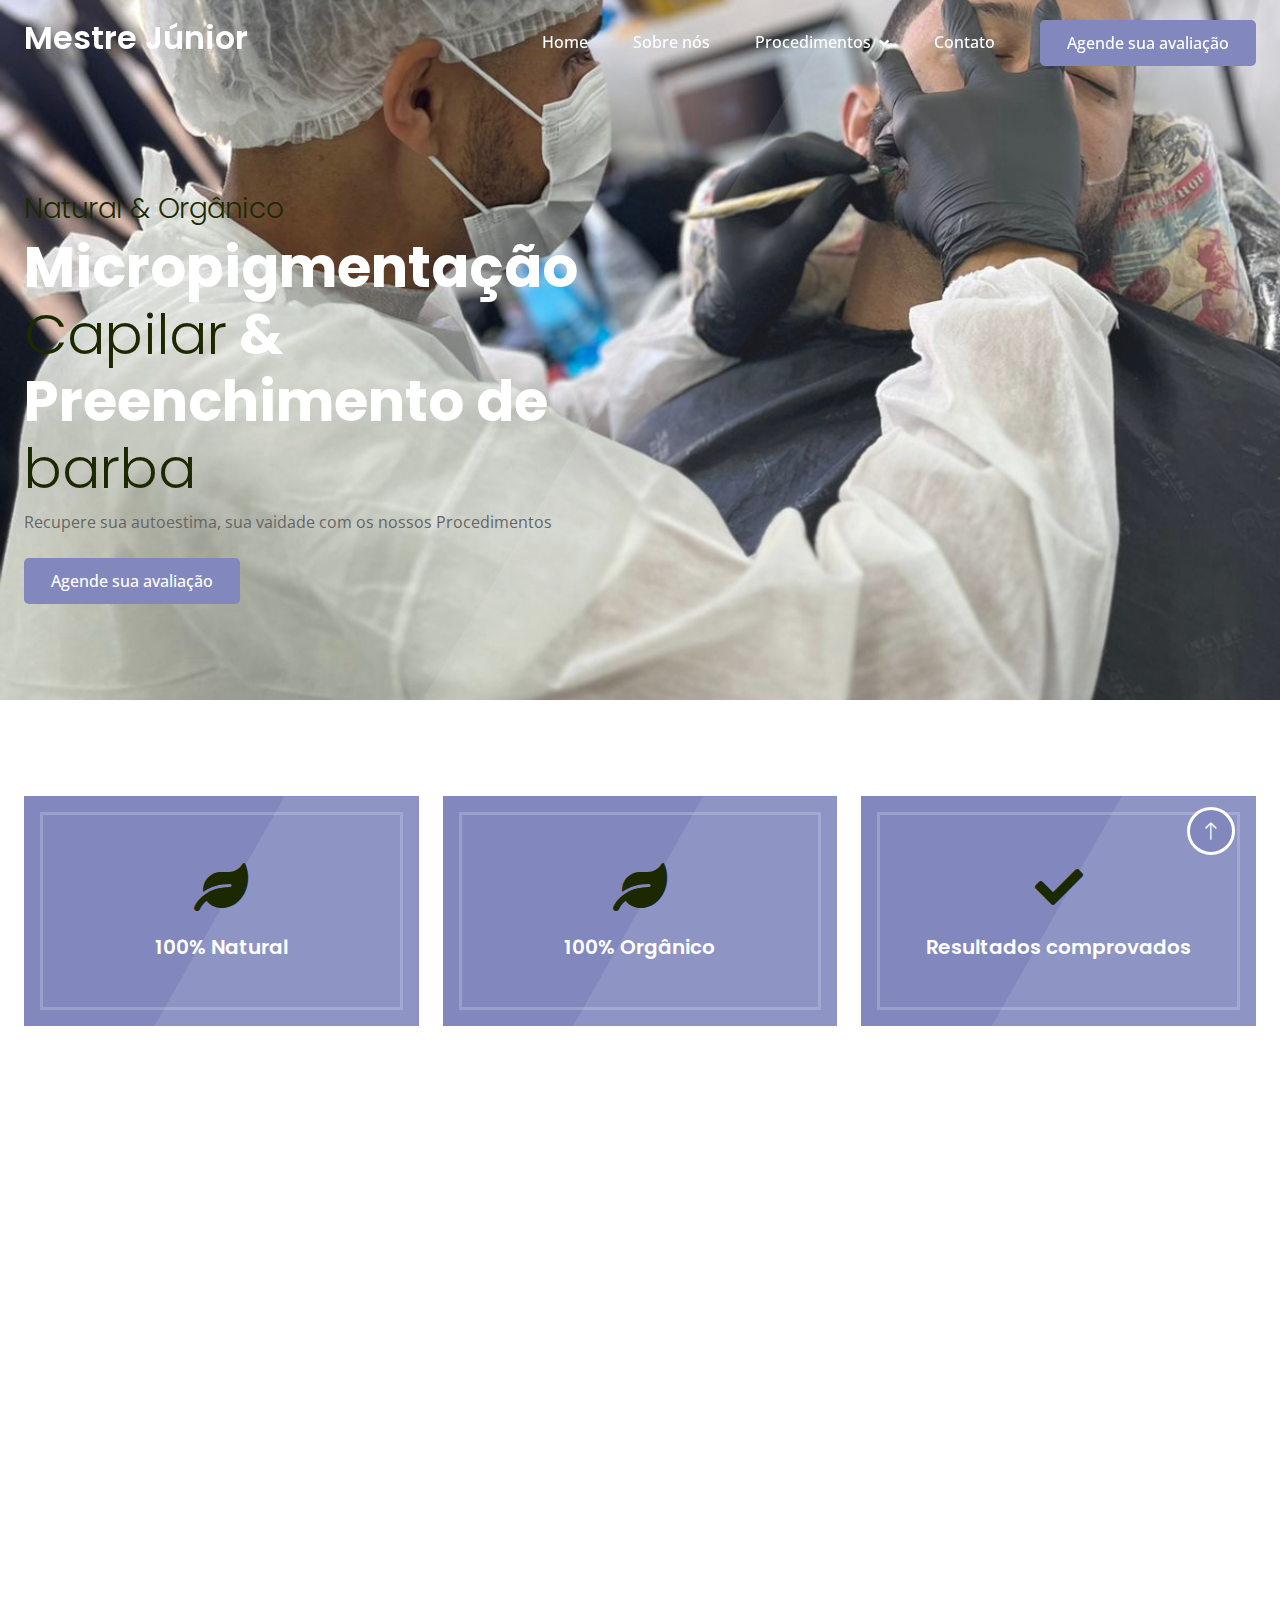
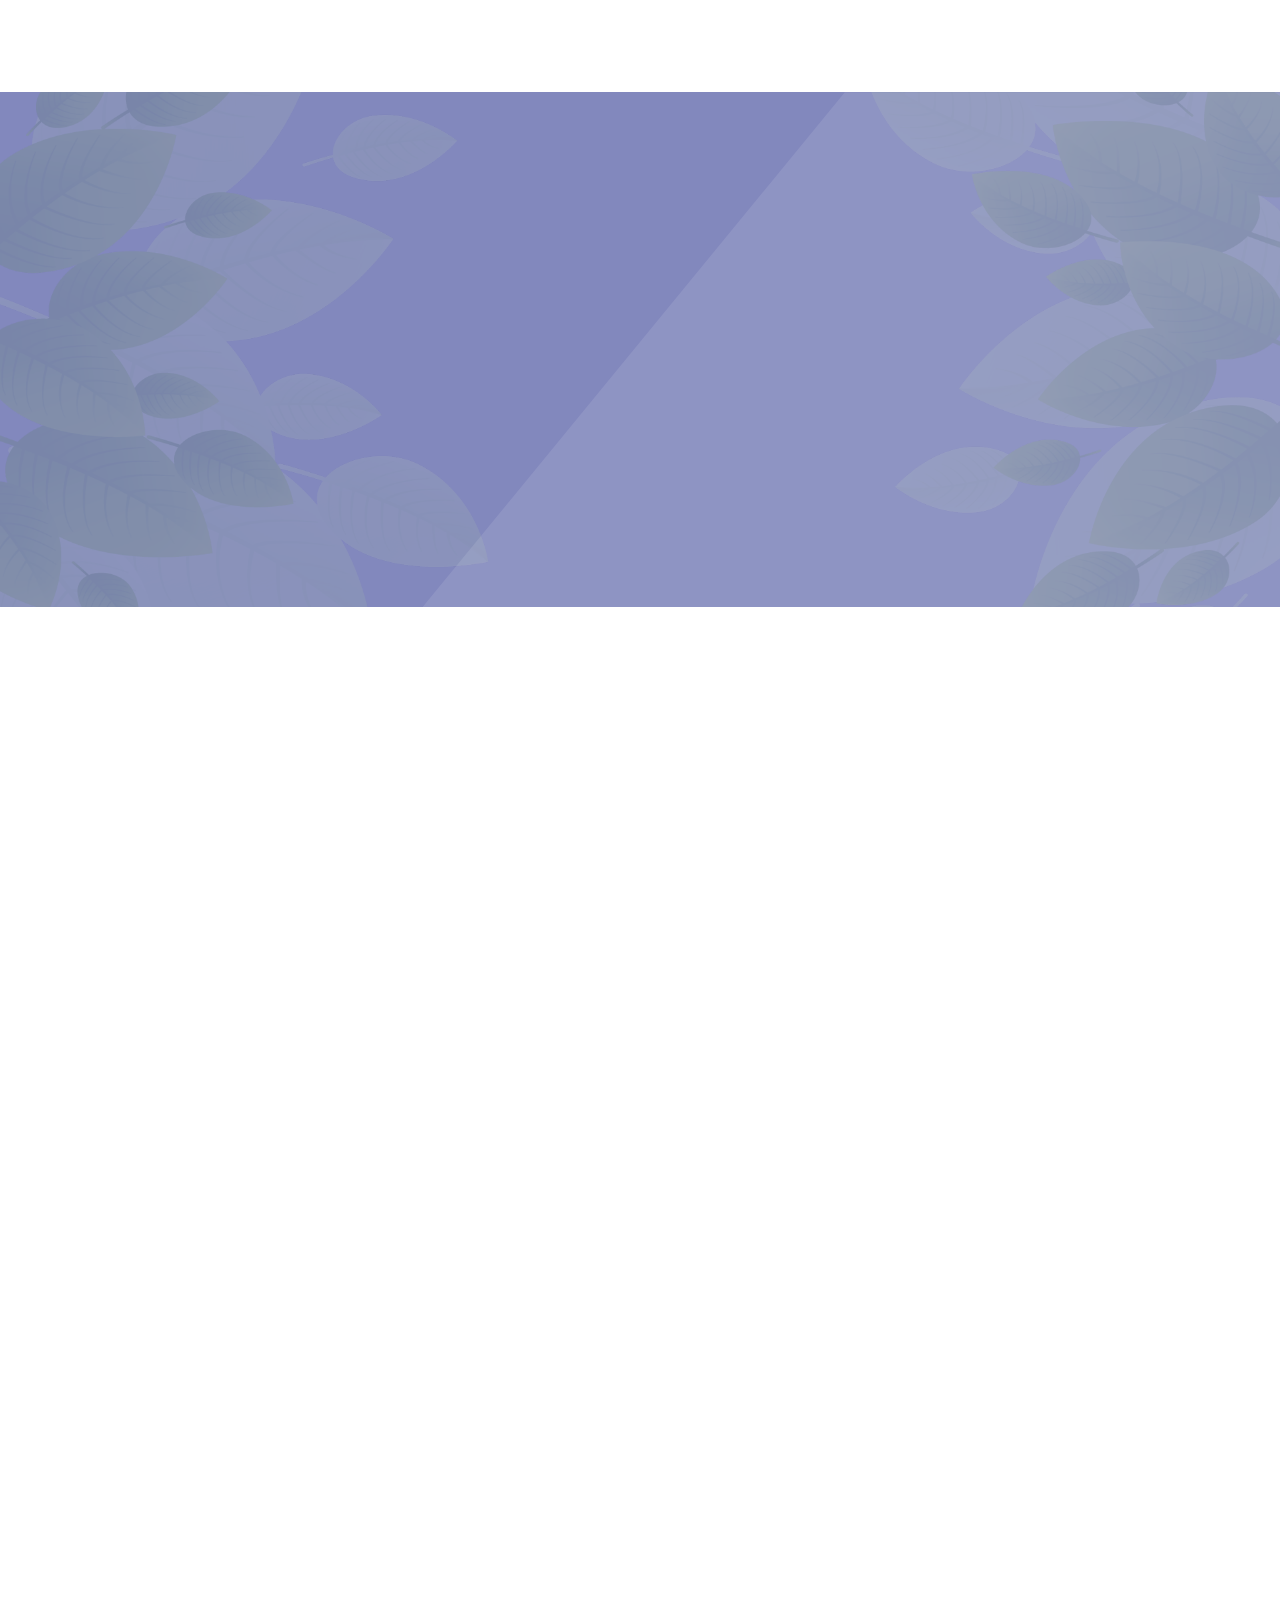
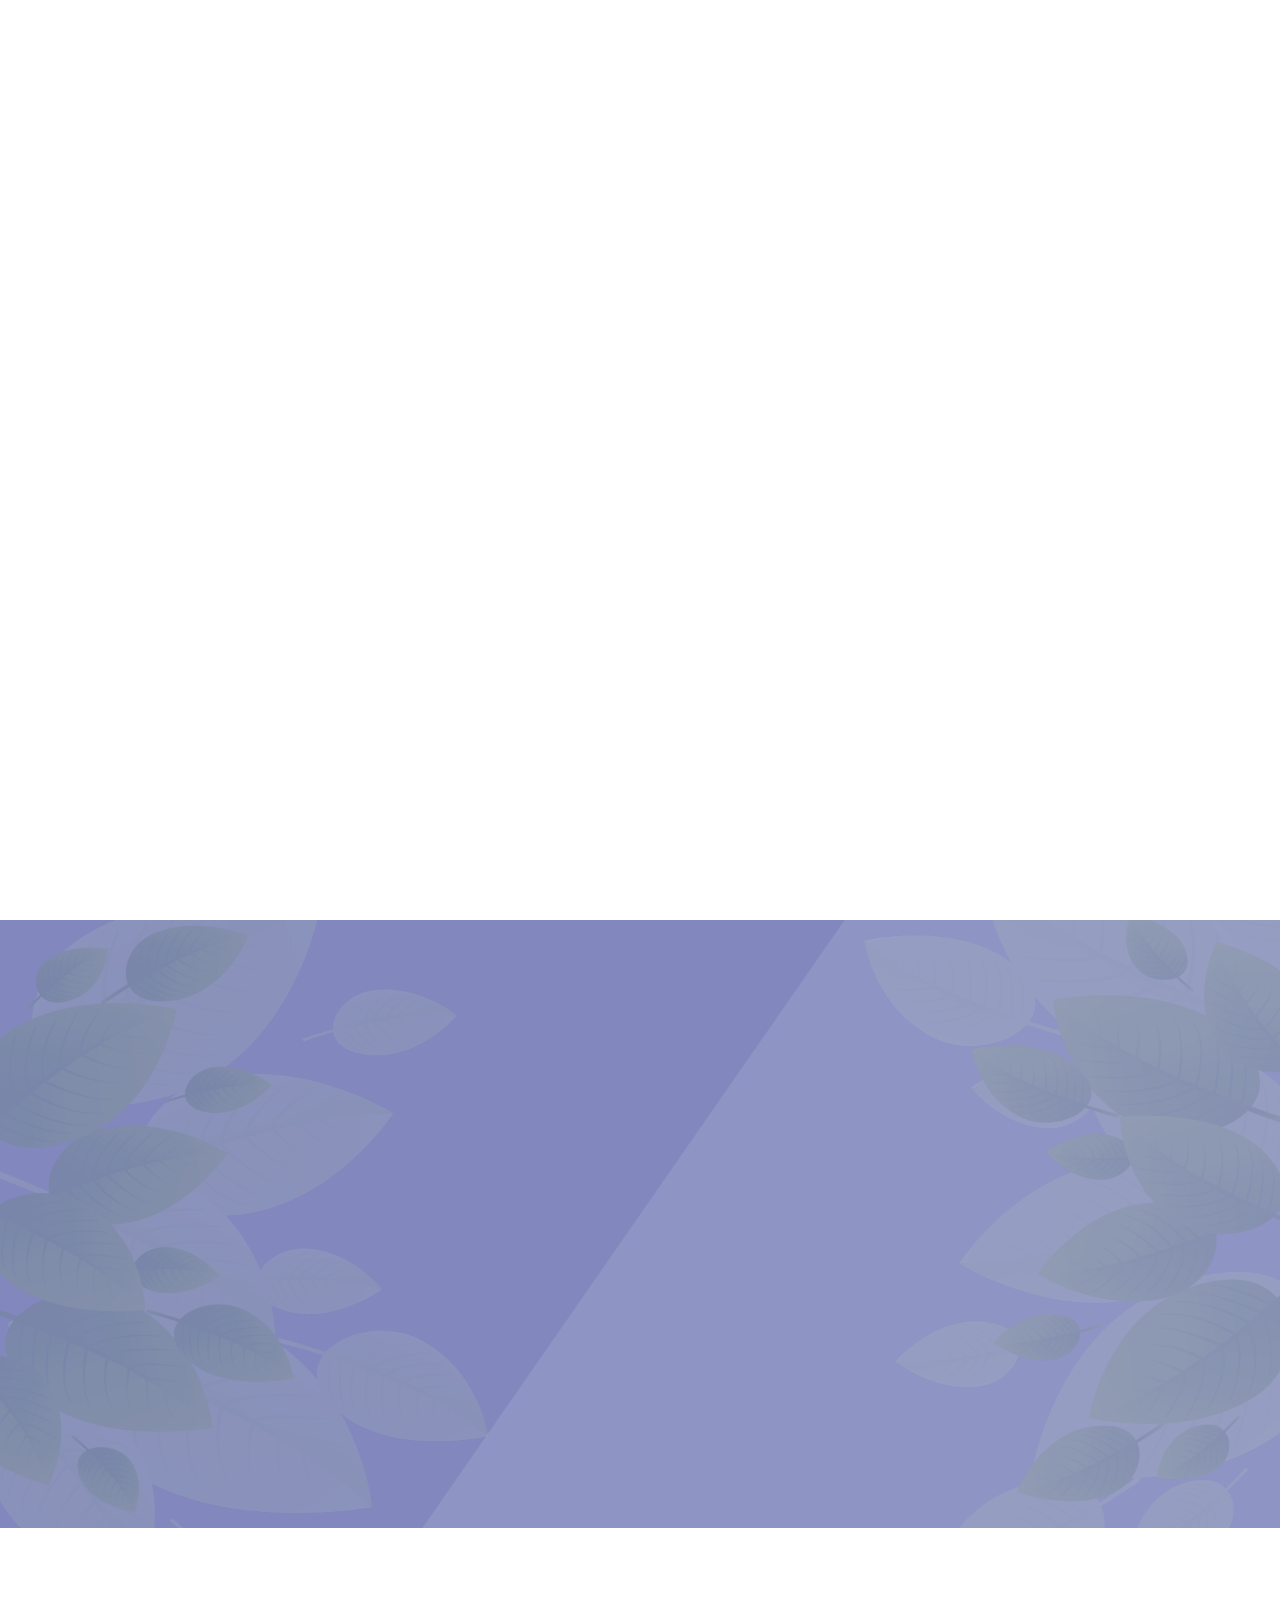
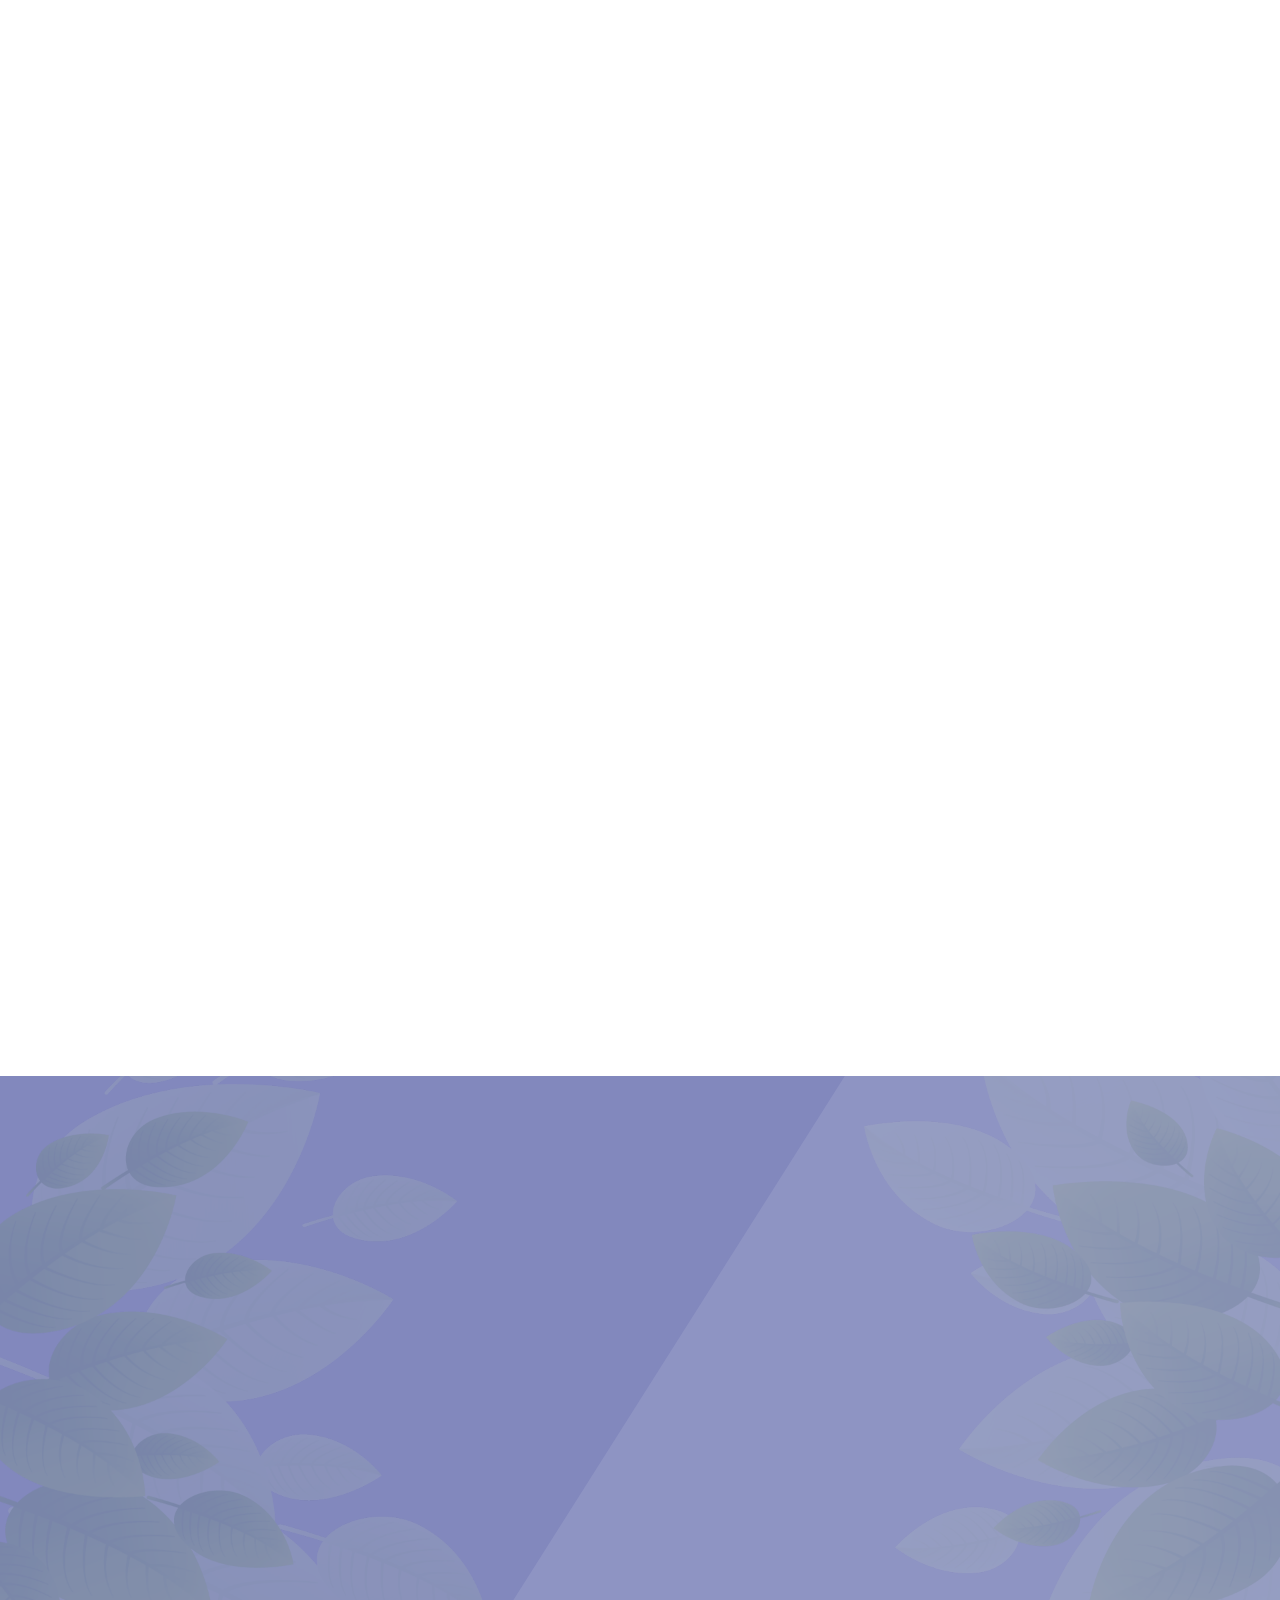
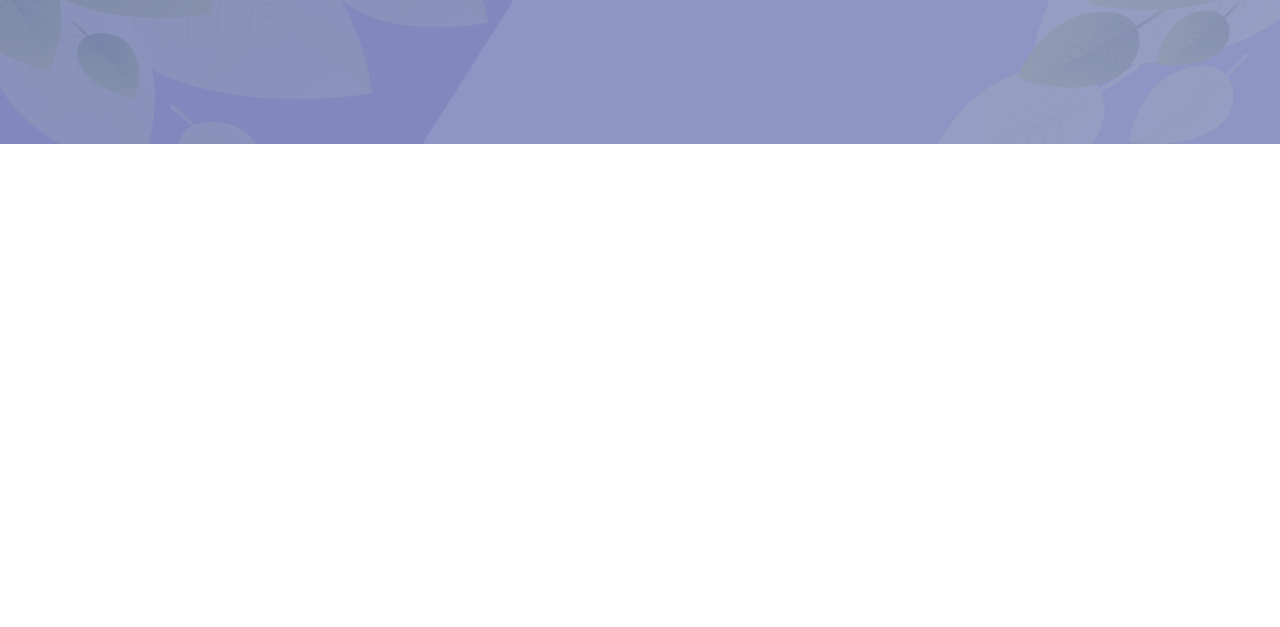
<file: index.html>
<!DOCTYPE html>
<html lang="en">

<head>
    <meta charset="utf-8">
    <title>Micropigmentação Capilar</title>
    <meta content="width=device-width, initial-scale=1.0" name="viewport">
    <meta content="" name="keywords">
    <meta content="Recupe a sua vaidade" name="description">

    <!-- Favicon -->
    <link href="img/favicon.ico" rel="icon">

    <!-- Google Web Fonts -->
    <link rel="preconnect" href="https://fonts.googleapis.com">
    <link rel="preconnect" href="https://fonts.gstatic.com" crossorigin>
    <link href="https://fonts.googleapis.com/css2?family=Open+Sans:wght@400;500&family=Poppins:wght@200;600;700&display=swap" rel="stylesheet">

    <!-- Icon Font Stylesheet -->
    <link href="https://cdnjs.cloudflare.com/ajax/libs/font-awesome/5.10.0/css/all.min.css" rel="stylesheet">
    <link href="https://cdn.jsdelivr.net/npm/bootstrap-icons@1.4.1/font/bootstrap-icons.css" rel="stylesheet">

    <!-- Libraries Stylesheet -->
    <link href="lib/animate/animate.min.css" rel="stylesheet">
    <link href="lib/owlcarousel/assets/owl.carousel.min.css" rel="stylesheet">

    <!-- Customized Bootstrap Stylesheet -->
    <link href="css/bootstrap.min.css" rel="stylesheet">

    <!-- Template Stylesheet -->
    <link href="css/style.css" rel="stylesheet">
</head>

<body>
    <!-- Spinner Start -->
    <div id="spinner"
        class="show bg-white position-fixed translate-middle w-100 vh-100 top-50 start-50 d-flex align-items-center justify-content-center">
        <div class="spinner-grow text-primary" style="width: 3rem; height: 3rem;" role="status">
            <span class="sr-only">Carregando...</span>
        </div>
    </div>
    <!-- Spinner End -->


    <!-- Navbar Start -->
    <div class="container-fluid sticky-top">
        <div class="container">
            <nav class="navbar navbar-expand-lg navbar-light p-0">
                <a href="index.html" class="navbar-brand">
                    <h2 class="text-white">Mestre Júnior</h2>
                </a>
                <button type="button" class="navbar-toggler ms-auto me-0" data-bs-toggle="collapse"
                    data-bs-target="#navbarCollapse">
                    <span class="navbar-toggler-icon"></span>
                </button>
                <div class="collapse navbar-collapse" id="navbarCollapse">
                    <div class="navbar-nav ms-auto">
                        <a href="index.html" class="nav-item nav-link">Home</a>
                        <a href="sobreNos.html" class="nav-item nav-link">Sobre nós</a>
                        <div class="nav-item dropdown">
                            <a href="#" class="nav-link dropdown-toggle" data-bs-toggle="dropdown" style="color:#ffffff;">Procedimentos</a>
                            <div class="dropdown-menu bg-light mt-2">
                                <a href="feature.html" class="dropdown-item"></a>
                                <a href="MicropigmentacaoCapilar.html" class="dropdown-item">Micropigmentação Capilar</a>
                                <a href="PreenchimentoBarba.html" class="dropdown-item">Preenchimento de barba</a>
                            </div>
                        </div>
                        <a href="contact.html" class="nav-item nav-link">Contato</a>
                    </div>
                    <a href="https://wa.me/5511949070152" target="_blank" class="btn btn-dark py-2 px-4 d-none d-lg-inline-block">Agende sua avaliação</a>
                </div>
            </nav>
        </div>
    </div>
    <!-- Navbar End -->

    <!-- Hero Start -->
    <div class="container-fluid bg-primary hero-header mb-5">
        <div class="container">
            <div class="row g-5 align-items-center">
                <div class="col-lg-6 text-center text-lg-start">
                    <h3 class="fw-light animated slideInRight">Natural & Orgânico</h3>
                    <h1 class="display-4 text-white animated slideInRight">Micropigmentação <span class="fw-light text-dark">Capilar</span> & <br/> Preenchimento de <span class="fw-light text-dark">barba</span></h1>
                    <p class="mb-4 animated slideInRight">Recupere sua autoestima, sua vaidade com os nossos Procedimentos</p>
                    <a href="https://wa.me/5511949070152" target="_blank" class="btn btn-dark py-2 px-4 me-3 animated slideInRight">Agende sua avaliação</a>
                </div>
                <div class="col-lg-6"></div>
            </div>
        </div>
    </div>
    <!-- Hero End -->


    <!-- Feature Start -->
    <div class="container-fluid py-5">
        <div class="container">
            <div class="row g-4">
                <div class="col-lg-4 wow fadeIn" data-wow-delay="0.1s">
                    <div class="feature-item position-relative bg-primary text-center p-3">
                        <div class="border py-5 px-3">
                            <i class="fa fa-leaf fa-3x text-dark mb-4"></i>
                            <h5 class="text-white mb-0">100% Natural</h5>
                        </div>
                    </div>
                </div>
                <div class="col-lg-4 wow fadeIn" data-wow-delay="0.3s">
                    <div class="feature-item position-relative bg-primary text-center p-3">
                        <div class="border py-5 px-3">
                            <i class="fa fa-leaf fa-3x text-dark mb-4"></i>
                            <h5 class="text-white mb-0">100% Orgânico</h5>
                        </div>
                    </div>
                </div>
                <div class="col-lg-4 wow fadeIn" data-wow-delay="0.5s">
                    <div class="feature-item position-relative bg-primary text-center p-3">
                        <div class="border py-5 px-3">
                            <i class="fa fa-solid fa-check fa-3x text-dark mb-4"></i>
                            <h5 class="text-white mb-0">Resultados comprovados</h5>
                        </div>
                    </div>
                </div>
            </div>
        </div>
    </div>
    <!-- Feature End -->


    <!-- About Start -->
    <div class="container-fluid py-5">
        <div class="container">
            <div class="row g-5 align-items-center">
                <div class="col-lg-6 wow fadeIn" data-wow-delay="0.1s">
                    <img class="img-fluid animated pulse infinite" src="img/microp-capilar-preview.png">
                </div>
                <div class="col-lg-6 wow fadeIn" data-wow-delay="0.5s">
                    <h1 class="text-primary mb-4">Micropigmentação Capilar</h1>
                    <p class="mb-4">A naturalidade dos resultados somada ao denso preenchimento na área calva, proporcionam um aumento na autoestima e confiança. Além de combater a calvície masculina e feminina independente do grau da área afetada. É uma excelente alternativa para: pessoas com cicatrizes, alopecia, cabelo ralo e calvice de grau avançado.</p>
                    <!-- <p class="mb-4">Aliqu diam amet diam et eos labore. Clita erat ipsum et lorem et sit, sed stet no
                        labore lorem sit. Sanctus clita duo justo et tempor.</p> -->
                    <a href="https://wa.me/5511949070152" target="_blank" class="btn btn-dark py-2 px-4 me-3 animated slideInRight">Agende sua avaliação</a>
                </div>
            </div>
        </div>
    </div>
    <!-- About End -->

    <!-- How To Use Start -->
    <div class="container-fluid how-to-use bg-primary my-5 py-5">
        <div class="container text-white py-5">
            <div class="mx-auto text-center wow fadeIn" data-wow-delay="0.1s" style="max-width: 600px;">
                <h1 class="text-white mb-3"><span class="fw-light text-dark">Pós Procedimentos</h1>
                <p class="mb-5">Suas Vantagens</p>
            </div>
            <div class="row g-5">
                <div class="col-lg-4 text-center wow fadeIn" data-wow-delay="0.1s">
                    <div class="btn-square rounded-circle border mx-auto mb-4" style="width: 120px; height: 120px;">
                        <i class="fa fa-solid fa-check fa-3x text-dark"></i>
                    </div>
                    <h5 class="text-white">Autoestima</h5>
                    <hr class="w-25 bg-light my-2 mx-auto">
                </div>
                <div class="col-lg-4 text-center wow fadeIn" data-wow-delay="0.3s">
                    <div class="btn-square rounded-circle border mx-auto mb-4" style="width: 120px; height: 120px;">
                        <i class="fa fa-solid fa-check fa-3x text-dark"></i>
                    </div>
                    <h5 class="text-white">Confiança</h5>
                    <hr class="w-25 bg-light my-2 mx-auto">
                </div>
                <div class="col-lg-4 text-center wow fadeIn" data-wow-delay="0.5s">
                    <div class="btn-square rounded-circle border mx-auto mb-4" style="width: 120px; height: 120px;">
                        <i class="fa fa-solid fa-check fa-3x text-dark"></i>
                    </div>
                    <h5 class="text-white">Renovação</h5>
                    <hr class="w-25 bg-light my-2 mx-auto">
                </div>
            </div>
        </div>
    </div>
    <!-- How To Use End -->


    <!-- Product Start -->
    <div class="container-fluid py-5">
        <div class="container">
            <div class="mx-auto text-center wow fadeIn" data-wow-delay="0.1s" style="max-width: 600px;">
                <h1 class="text-primary mb-3"><span class="fw-light text-dark">Nossos</span> Clientes</h1>
                <p class="mb-5">Resultado dos nossos procedimentos</p>
            </div>
            <div class="row g-4">
                <div class="col-md-6 col-lg-3 wow fadeIn" data-wow-delay="0.1s">
                    <div class="product-item text-center border h-100 p-4">
                        <img class="img-fluid mb-4" src="img/microp-capilar2.jpg" alt="" style="height: 62vh;width: 100vw;">
                        <div class="mb-2">
                            <small class="fa fa-star text-primary"></small>
                            <small class="fa fa-star text-primary"></small>
                            <small class="fa fa-star text-primary"></small>
                            <small class="fa fa-star text-primary"></small>
                            <small class="fa fa-star text-primary"></small>
                        </div>
                        <a href="MicropigmentacaoCapilar.html" class="h6 d-inline-block mb-2">Micropigmentação Capilar</a>
                        <p>Antes</p>
                        <a href="https://wa.me/5511949070152" target="_blank" class="btn btn-outline-primary px-3">Agende sua avaliação</a>
                    </div>
                </div>
                <div class="col-md-6 col-lg-3 wow fadeIn" data-wow-delay="0.3s">
                    <div class="product-item text-center border h-100 p-4">
                        <img class="img-fluid mb-4" src="img/miicrop-capilar.jpg" alt="" style="height: 62vh;width: 100vw;">
                        <div class="mb-2">
                            <small class="fa fa-star text-primary"></small>
                            <small class="fa fa-star text-primary"></small>
                            <small class="fa fa-star text-primary"></small>
                            <small class="fa fa-star text-primary"></small>
                            <small class="fa fa-star text-primary"></small>
                        </div>
                        <a href="MicropigmentacaoCapilar.html" class="h6 d-inline-block mb-2">Micropigmentação Capilar</a>
                        <p>Depois</p>
                        <a href="https://wa.me/5511949070152" target="_blank" class="btn btn-outline-primary px-3">Agende sua avaliação</a>
                    </div>
                </div>
                <div class="col-md-6 col-lg-3 wow fadeIn" data-wow-delay="0.5s">
                    <div class="product-item text-center border h-100 p-4">
                        <img class="img-fluid mb-4" src="img/microp-capilar-novo.jpg" alt="" style="height: 62vh;width: 100vw;">
                        <div class="mb-2">
                            <small class="fa fa-star text-primary"></small>
                            <small class="fa fa-star text-primary"></small>
                            <small class="fa fa-star text-primary"></small>
                            <small class="fa fa-star text-primary"></small>
                            <small class="fa fa-star text-primary"></small>
                        </div>
                        <a href="MicropigmentacaoCapilar.html" class="h6 d-inline-block mb-2">Micropigmentação Capilar</a>
                        <p>Antes</p>
                        <a href="https://wa.me/5511949070152" target="_blank" class="btn btn-outline-primary px-3">Agende sua avaliação</a>
                    </div>
                </div>
                <div class="col-md-6 col-lg-3 wow fadeIn" data-wow-delay="0.7s">
                    <div class="product-item text-center border h-100 p-4">
                        <img class="img-fluid mb-4" src="img/microp-capilar-novo2.jpg" alt="" style="height: 62vh;width: 100vw;">
                        <div class="mb-2">
                            <small class="fa fa-star text-primary"></small>
                            <small class="fa fa-star text-primary"></small>
                            <small class="fa fa-star text-primary"></small>
                            <small class="fa fa-star text-primary"></small>
                            <small class="fa fa-star text-primary"></small>
                        </div>
                        <a href="MicropigmentacaoCapilar.html" class="h6 d-inline-block mb-2">Micropigmentação Capilar</a>
                        <p>Depois</p>
                        <a href="https://wa.me/5511949070152" target="_blank" class="btn btn-outline-primary px-3">Agende sua avaliação</a>
                    </div>
                </div>

                <!-- preenchimento de barba -->
                <div class="col-md-6 col-lg-3 wow fadeIn" data-wow-delay="0.7s">
                    <div class="product-item text-center border h-100 p-4">
                        <img class="img-fluid mb-4" src="img/preench-capilar1.jpg" alt="" style="height: 62vh;width: 100vw;">
                        <div class="mb-2">
                            <small class="fa fa-star text-primary"></small>
                            <small class="fa fa-star text-primary"></small>
                            <small class="fa fa-star text-primary"></small>
                            <small class="fa fa-star text-primary"></small>
                            <small class="fa fa-star text-primary"></small>
                        </div>
                        <a href="PreenchimentoBarba.html" class="h6 d-inline-block mb-2">Preenchimento de Barba</a>
                        <p>Antes</p>
                        <a href="https://wa.me/5511949070152" target="_blank" class="btn btn-outline-primary px-3">Agende sua avaliação</a>
                    </div>
                </div>
                <div class="col-md-6 col-lg-3 wow fadeIn" data-wow-delay="0.7s">
                    <div class="product-item text-center border h-100 p-4">
                        <img class="img-fluid mb-4" src="img/preench-capilar.jpg" alt="" style="height: 62vh;width: 100vw;">
                        <div class="mb-2">
                            <small class="fa fa-star text-primary"></small>
                            <small class="fa fa-star text-primary"></small>
                            <small class="fa fa-star text-primary"></small>
                            <small class="fa fa-star text-primary"></small>
                            <small class="fa fa-star text-primary"></small>
                        </div>
                        <a href="PreenchimentoBarba.html" class="h6 d-inline-block mb-2">Preenchimento de Barba</a>
                        <p>Depois</p>
                        <a href="https://wa.me/5511949070152" target="_blank" class="btn btn-outline-primary px-3">Agende sua avaliação</a>
                    </div>
                </div>
                <div class="col-md-6 col-lg-3 wow fadeIn" data-wow-delay="0.7s">
                    <div class="product-item text-center border h-100 p-4">
                        <img class="img-fluid mb-4" src="img/preench-capilar-novo.jpg" alt="" style="height: 62vh;width: 100vw;">
                        <div class="mb-2">
                            <small class="fa fa-star text-primary"></small>
                            <small class="fa fa-star text-primary"></small>
                            <small class="fa fa-star text-primary"></small>
                            <small class="fa fa-star text-primary"></small>
                            <small class="fa fa-star text-primary"></small>
                        </div>
                        <a href="PreenchimentoBarba.html" class="h6 d-inline-block mb-2">Preenchimento de Barba</a>
                        <p>Antes</p>
                        <a href="https://wa.me/5511949070152" target="_blank" class="btn btn-outline-primary px-3">Agende sua avaliação</a>
                    </div>
                </div>
                <div class="col-md-6 col-lg-3 wow fadeIn" data-wow-delay="0.7s">
                    <div class="product-item text-center border h-100 p-4">
                        <img class="img-fluid mb-4" src="img/preench-capilar-novo1.jpg" alt="" style="height: 62vh;width: 100vw;">
                        <div class="mb-2">
                            <small class="fa fa-star text-primary"></small>
                            <small class="fa fa-star text-primary"></small>
                            <small class="fa fa-star text-primary"></small>
                            <small class="fa fa-star text-primary"></small>
                            <small class="fa fa-star text-primary"></small>
                        </div>
                        <a href="PreenchimentoBarba.html" class="h6 d-inline-block mb-2">Preenchimento de Barba</a>
                        <p>Depois</p>
                        <a href="https://wa.me/5511949070152" target="_blank" class="btn btn-outline-primary px-3">Agende sua avaliação</a>
                    </div>
                </div>
            </div>
        </div>
    </div>
    <!-- Product End -->


    <!-- Testimonial Start -->
    <div class="container-fluid testimonial bg-primary my-5 py-5">
        <div class="container text-white py-5">
            <div class="mx-auto text-center wow fadeIn" data-wow-delay="0.1s" style="max-width: 600px;">
                <h1 class="text-white mb-3">Comentário</h1>
                <p class="mb-5">Satisfação dos nossos clientes</p>
            </div>
            <div class="row justify-content-center">
                <div class="col-lg-8">
                    <div class="owl-carousel testimonial-carousel wow fadeIn" data-wow-delay="0.1s">
                        <div class="testimonial-item text-center" data-dot="1">
                            <img class="img-fluid border p-2" src="img/testimonial-1.jpg" alt="">
                            <h5 class="fw-light lh-base text-white">Atendimento excelente, atensioso e procedimento com muita tranquilidade</h5>
                            <h5 class="mb-1">nome cliente</h5>
                            <h6 class="fw-light text-white fst-italic mb-0">-</h6>
                        </div>
                        <div class="testimonial-item text-center" data-dot="2">
                            <img class="img-fluid border p-2" src="img/testimonial-2.jpg" alt="">
                            <h5 class="fw-light lh-base text-white">Atendimento excelente, atensioso e procedimento com muita tranquilidade</h5>
                            <h5 class="mb-1">nome cliente</h5>
                            <h6 class="fw-light text-white fst-italic mb-0">-</h6>
                        </div>
                        <div class="testimonial-item text-center" data-dot="3">
                            <img class="img-fluid border p-2" src="img/testimonial-3.jpg" alt="">
                            <h5 class="fw-light lh-base text-white">Atendimento excelente, atensioso e procedimento com muita tranquilidade</h5>
                            <h5 class="mb-1">nome cliente</h5>
                            <h6 class="fw-light text-white fst-italic mb-0">-</h6>
                        </div>
                    </div>
                </div>
            </div>
        </div>
    </div>
    <!-- Testimonial End -->


    <!-- Blog Start -->
    <div class="container-fluid py-5">
        <div class="container">
            <div class="mx-auto text-center wow fadeIn" data-wow-delay="0.1s" style="max-width: 600px;">
                <h1 class="text-primary mb-3">Sobre os nossos procedimentos</h1>
                <p class="mb-5">-</p>
            </div>
            <div class="row g-4">
                <div class="col-md-6 col-lg-4 wow fadeIn" data-wow-delay="0.1s">
                    <div class="blog-item border h-100 p-4">
                        <img class="img-fluid mb-4" src="img/microp-capilar-novo2.jpg" alt="" style="width: 100%;height: 50%;">
                        <a href="MicropigmentacaoCapilar.html" class="h5 lh-base d-inline-block">o que é Micropigmentação Capilar</a>
                        <div class="d-flex text-black-50 mb-2"></div>
                        <p class="mb-4">Técnica canadense,que simula com perfeição os folículos capilares, que acabam se misturando com os naturais, devido a espessura</p>
                        <a href="MicropigmentacaoCapilar.html" class="btn btn-outline-primary px-3">Ler o artigo</a>
                    </div>
                </div>
                <div class="col-md-6 col-lg-4 wow fadeIn" data-wow-delay="0.3s">
                    <div class="blog-item border h-100 p-4">
                        <img class="img-fluid mb-4" src="img/preench-capilar.jpg" alt="" style="width: 100%;height: 50%;">
                        <a href="PreenchimentoBarba.html" class="h5 lh-base d-inline-block">O que é Preenchimento de Barba</a>
                        <div class="d-flex text-black-50 mb-2"></div>
                        <p class="mb-4">O Implante de Barba e Bigode segue o mesmo conceito do Implante Capilar (transplante capilar) ou microenxerto capilar. </p>
                        <a href="PreenchimentoBarba.html" class="btn btn-outline-primary px-3">Ler o artigo</a>
                    </div>
                </div>
                <div class="col-md-6 col-lg-4 wow fadeIn" data-wow-delay="0.5s">
                    <div class="blog-item border h-100 p-4">
                        <img class="img-fluid mb-4" src="img/junior.jpg" alt="" style="width: 100%;height: 50%;">
                        <a href="Beneficios.html" class="h5 lh-base d-inline-block">Benefícios dos procedimentos</a>
                        <div class="d-flex text-black-50 mb-2"></div>
                        <p class="mb-4">Resultados imediatos, tratamento pouco doloroso, procedimento seguro e aparência rejuvenescida</p>
                        <a href="Beneficios.html" class="btn btn-outline-primary px-3">Ler o artigo</a>
                    </div>
                </div>
            </div>
        </div>
    </div>
    <!-- Blog End -->


    <!-- Newsletter Start -->
    <div class="container-fluid newsletter bg-primary py-5 my-5">
        <div class="container py-5">
            <div class="mx-auto text-center wow fadeIn" data-wow-delay="0.1s" style="max-width: 600px;">
                <h1 class="text-white mb-3">Entre em contato</h1>
                <p class="text-white mb-4">Descreva sua dúvida</p>
            </div>
            <div class="row justify-content-center">
                <div class="col-md-7 wow fadeIn" data-wow-delay="0.5s">
                    <div class="mx-auto text-center wow fadeIn" style="display: flex; justify-content: center;">
                        <form action="" method="post">
                            <input class="form-control w-100 py-4 ps-4 pe-5 mb-3" type="text" placeholder="Nome completo" style="height: 48px;">
                            <input class="form-control w-100 py-4 ps-4 pe-5 mb-4" type="email" placeholder="Digite seu E-mail" style="height: 48px;">
                            <textarea class="form-control w-100 py-4 ps-4 pe-5 mb-4 message" placeholder="Digite sua mensagem" name="message" id="message" cols="30" rows="4"></textarea>
                            
                            <button type="button" class="btn form-control">Enviar dúvida</button>
                        </form>
                    </div>
                </div>
            </div>
        </div>
    </div>
    <!-- Newsletter End -->


    <!-- Footer Start -->
    <div class="container-fluid bg-white footer">
        <div class="container py-5">
            <div class="row g-5">
                <div class="col-md-6 col-lg-3 wow fadeIn" data-wow-delay="0.1s">
                    <a href="index.html" class="d-inline-block mb-3">
                        <h1 class="text-primary">Mestre Júnior</h1>
                    </a>
                </div>
                <div class="col-md-6 col-lg-3 wow fadeIn" data-wow-delay="0.3s">
                    <h5 class="mb-4">Endereço</h5>
                    <p><i class="fa fa-map-marker-alt me-3"></i>Rua Manuel Homem de Andrade, 57 - Jardim Santo Antonio</p>
                    <p><i class="fa fa-phone-alt me-3"></i>(11) 9.4907-0152</p>
                    <p><i class="fa fa-envelope me-3"></i>mestrejunior2009@hotmail.com</p>
                    <div class="d-flex pt-2">
                        <a class="btn btn-square btn-outline-primary me-1" href=""><i class="fab fa-facebook-f"></i></a>
                        <a class="btn btn-square btn-outline-primary me-1" href=""><i class="fab fa-instagram"></i></a>
                        <a class="btn btn-square btn-outline-primary me-1" href="https://wa.me/5511949070152" target="_blank"><i class="fab fa-whatsapp"></i></a>
                    </div>
                </div>
                <div class="col-md-6 col-lg-3 wow fadeIn" data-wow-delay="0.5s">
                    <h5 class="mb-4">Procedimentos</h5>
                    <a class="btn btn-link" href="MicropigmentacaoCapilar.html">Micropigmentação Capilar</a>
                    <a class="btn btn-link" href="PreenchimentoBarba.html">Preenchimento de barba</a>
                </div>
                <div class="col-md-6 col-lg-3 wow fadeIn" data-wow-delay="0.7s">
                    <h5 class="mb-4">Links</h5>
                    <a class="btn btn-link" href="index.html">Home</a>
                    <a class="btn btn-link" href="sobreNos.html">Sobre nós</a>
                    <a class="btn btn-link" href="contact.html">Contato</a>
                </div>
            </div>
        </div>
        <div class="container wow fadeIn" data-wow-delay="0.1s">
            <div class="copyright">
                <div class="row">
                    <div class="col-md-6 text-center text-md-start mb-3 mb-md-0">
                        &copy; Desenvolvido por <a class="border-bottom" href="https://rtcode.online/" target="_blank">RTcode</a>
                    </div>
                </div>
            </div>
        </div>
    </div>
    <!-- Footer End -->


    <!-- Back to Top -->
    <a href="#" class="btn btn-lg btn-primary btn-lg-square back-to-top"><i class="bi bi-arrow-up"></i></a>


    <!-- JavaScript Libraries -->
    <script src="https://ajax.googleapis.com/ajax/libs/jquery/3.6.1/jquery.min.js"></script>
    <script src="https://cdn.jsdelivr.net/npm/bootstrap@5.0.0/dist/js/bootstrap.bundle.min.js"></script>
    <script src="lib/wow/wow.min.js"></script>
    <script src="lib/easing/easing.min.js"></script>
    <script src="lib/waypoints/waypoints.min.js"></script>
    <script src="lib/owlcarousel/owl.carousel.min.js"></script>

    <!-- Template Javascript -->
    <script src="js/main.js"></script>
</body>

</html>
</file>
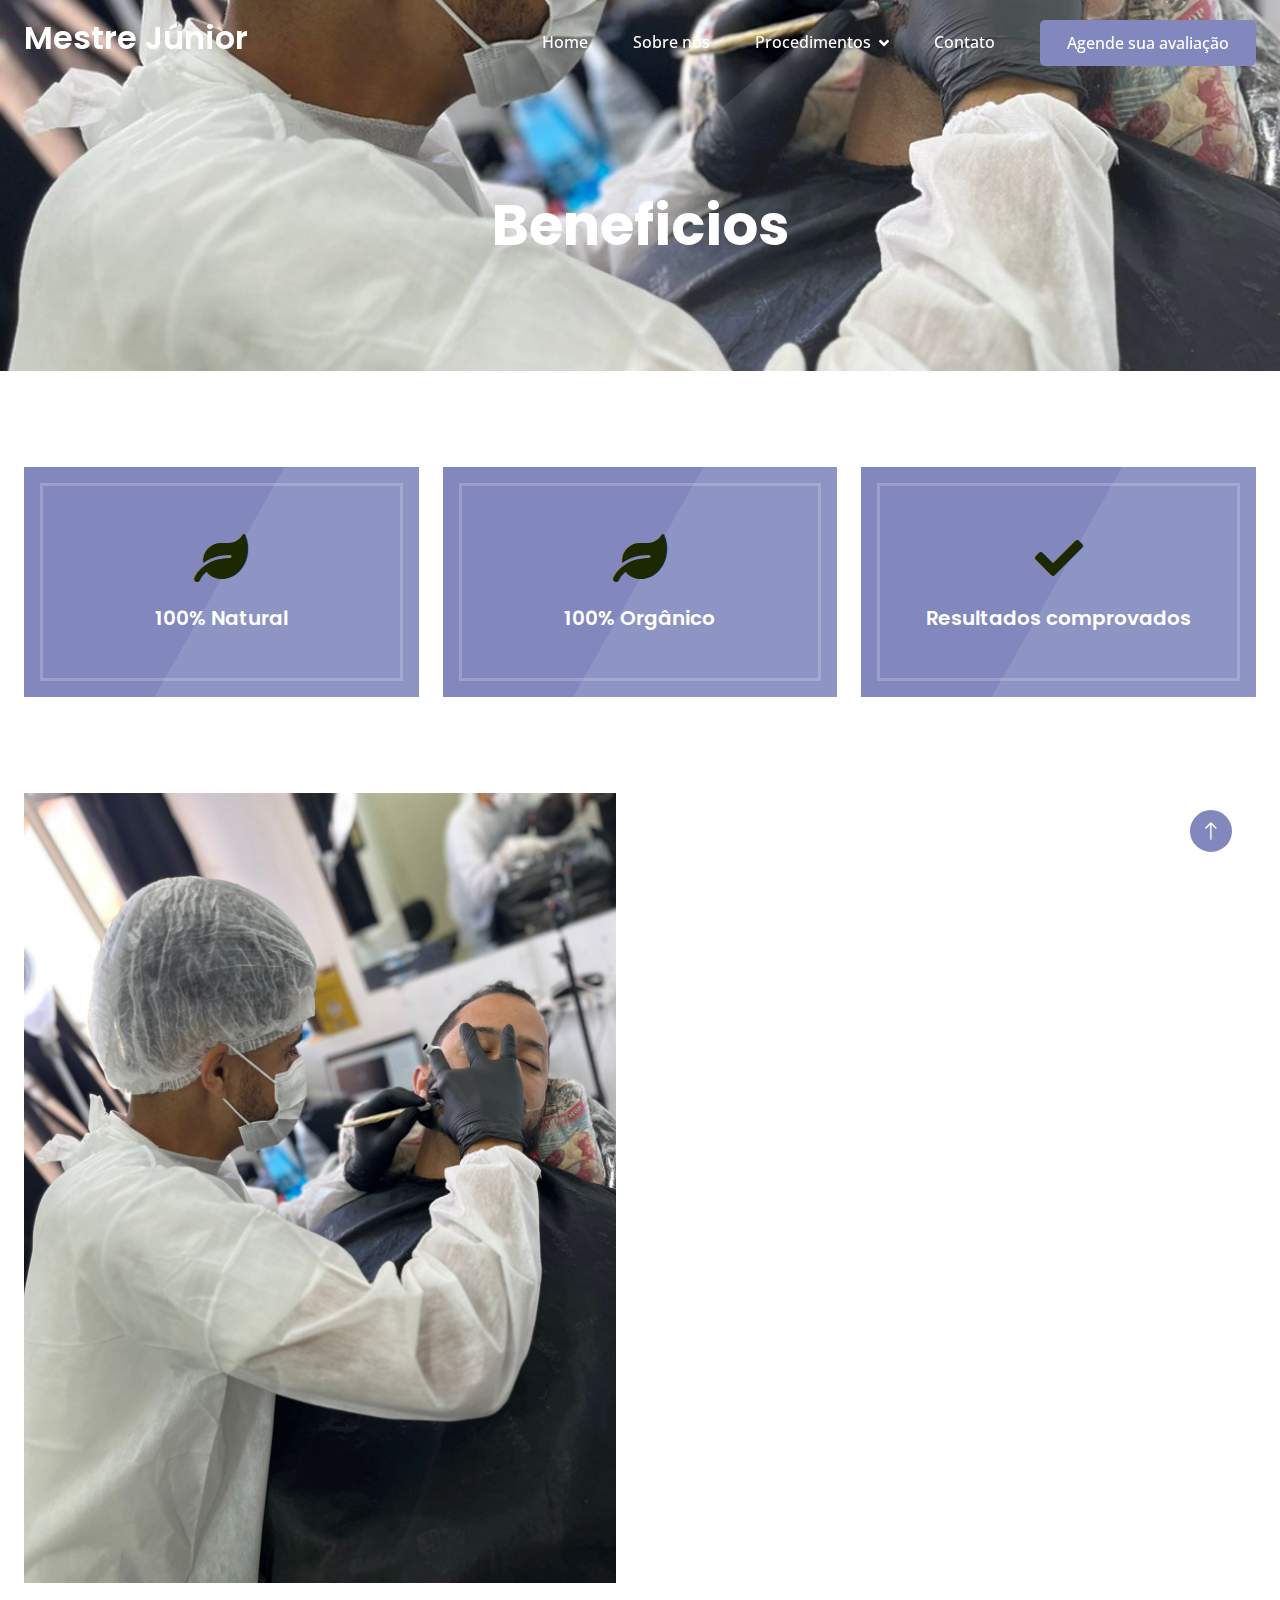
<file: Beneficios.html>
<!DOCTYPE html>
<html lang="en">

<head>
    <meta charset="utf-8">
    <title>Micropigmentação Capilar</title>
    <meta content="width=device-width, initial-scale=1.0" name="viewport">
    <meta content="" name="keywords">
    <meta content="" name="description">

    <!-- Favicon -->
    <link href="img/favicon.ico" rel="icon">

    <!-- Google Web Fonts -->
    <link rel="preconnect" href="https://fonts.googleapis.com">
    <link rel="preconnect" href="https://fonts.gstatic.com" crossorigin>
    <link
        href="https://fonts.googleapis.com/css2?family=Open+Sans:wght@400;500&family=Poppins:wght@200;600;700&display=swap"
        rel="stylesheet">

    <!-- Icon Font Stylesheet -->
    <link href="https://cdnjs.cloudflare.com/ajax/libs/font-awesome/5.10.0/css/all.min.css" rel="stylesheet">
    <link href="https://cdn.jsdelivr.net/npm/bootstrap-icons@1.4.1/font/bootstrap-icons.css" rel="stylesheet">

    <!-- Libraries Stylesheet -->
    <link href="lib/animate/animate.min.css" rel="stylesheet">
    <link href="lib/owlcarousel/assets/owl.carousel.min.css" rel="stylesheet">

    <!-- Customized Bootstrap Stylesheet -->
    <link href="css/bootstrap.min.css" rel="stylesheet">

    <!-- Template Stylesheet -->
    <link href="css/style.css" rel="stylesheet">
</head>

<body>
    <!-- Spinner Start -->
    <div id="spinner"
        class="show bg-white position-fixed translate-middle w-100 vh-100 top-50 start-50 d-flex align-items-center justify-content-center">
        <div class="spinner-grow text-primary" style="width: 3rem; height: 3rem;" role="status">
            <span class="sr-only">Loading...</span>
        </div>
    </div>
    <!-- Spinner End -->


    <!-- Navbar Start -->
    <div class="container-fluid sticky-top">
        <div class="container">
            <nav class="navbar navbar-expand-lg navbar-light p-0">
                <a href="index.html" class="navbar-brand">
                    <h2 class="text-white">Mestre Júnior</h2>
                </a>
                <button type="button" class="navbar-toggler ms-auto me-0" data-bs-toggle="collapse"
                    data-bs-target="#navbarCollapse">
                    <span class="navbar-toggler-icon"></span>
                </button>
                <div class="collapse navbar-collapse" id="navbarCollapse">
                    <div class="navbar-nav ms-auto">
                        <a href="index.html" class="nav-item nav-link">Home</a>
                        <a href="sobreNos.html" class="nav-item nav-link">Sobre nós</a>
                        <div class="nav-item dropdown">
                            <a href="#" class="nav-link dropdown-toggle" data-bs-toggle="dropdown" style="color:#ffffff;">Procedimentos</a>
                            <div class="dropdown-menu bg-light mt-2">
                                <a href="feature.html" class="dropdown-item"></a>
                                <a href="MicropigmentacaoCapilar.html" class="dropdown-item">Micropigmentação Capilar</a>
                                <a href="PreenchimentoBarba.html" class="dropdown-item">Preenchimento de barba</a>
                            </div>
                        </div>
                        <a href="contact.html" class="nav-item nav-link">Contato</a>
                    </div>
                    <a href="https://wa.me/5511949070152" target="_blank" class="btn btn-dark py-2 px-4 d-none d-lg-inline-block">Agende sua avaliação</a>
                </div>
            </nav>
        </div>
    </div>
    <!-- Navbar End -->


    <!-- Hero Start -->
    <div class="container-fluid bg-primary hero-header mb-5">
        <div class="container text-center">
            <h1 class="display-4 text-white mb-3 animated slideInDown">Beneficios</h1>
        </div>
    </div>
    <!-- Hero End -->


    <!-- Feature Start -->
    <div class="container-fluid py-5">
        <div class="container">
            <div class="row g-4">
                <div class="col-lg-4 wow fadeIn" data-wow-delay="0.1s">
                    <div class="feature-item position-relative bg-primary text-center p-3">
                        <div class="border py-5 px-3">
                            <i class="fa fa-leaf fa-3x text-dark mb-4"></i>
                            <h5 class="text-white mb-0">100% Natural</h5>
                        </div>
                    </div>
                </div>
                <div class="col-lg-4 wow fadeIn" data-wow-delay="0.3s">
                    <div class="feature-item position-relative bg-primary text-center p-3">
                        <div class="border py-5 px-3">
                            <i class="fa fa-leaf fa-3x text-dark mb-4"></i>
                            <h5 class="text-white mb-0">100% Orgânico</h5>
                        </div>
                    </div>
                </div>
                <div class="col-lg-4 wow fadeIn" data-wow-delay="0.5s">
                    <div class="feature-item position-relative bg-primary text-center p-3">
                        <div class="border py-5 px-3">
                            <i class="fa fa-solid fa-check fa-3x text-dark mb-4"></i>
                            <h5 class="text-white mb-0">Resultados comprovados</h5>
                        </div>
                    </div>
                </div>
            </div>
        </div>
    </div>
    <!-- Feature End -->


    <!-- About Start -->
    <div class="container-fluid py-5">
        <div class="container">
            <div class="row g-5 align-items-center">
                <div class="col-lg-6 wow fadeIn" data-wow-delay="0.1s">
                    <img class="img-fluid animated pulse infinite" src="img/junior.jpg">
                </div>
                <div class="col-lg-6 wow fadeIn" data-wow-delay="0.5s">
                    <h1 class="text-primary mb-4">Benefícios dos procedimentos</h1>
                    <p class="mb-4">Resultados imediatos, tratamento pouco doloroso, procedimento seguro e aparência rejuvenescida. Tratamento feito com segurança, por meio da aplicação de pigmentos que penetram no couro cabeludo para causar a impressão de cabelo coberto.</p>
                    <p class="mb-4">Através do preenchimento das falhas e impressão de mais volume dos fios, a micropigmentação capilar proporciona uma aparência mais jovem em quem sofre de alopecia, calvície e retração da linha dos cabelos.</p>
                    <a href="https://wa.me/5511949070152" target="_blank" class="btn btn-dark py-2 px-4 me-3 animated slideInRight">Agende sua avaliação</a>
                </div>
            </div>
        </div>
    </div>
    <!-- About End -->

    <!-- Footer Start -->
    <div class="container-fluid bg-primary footer" style="color: #ffffff;">
        <div class="container py-5">
            <div class="row g-5">
                <div class="col-md-6 col-lg-3 wow fadeIn" data-wow-delay="0.1s">
                    <a href="index.html" class="d-inline-block mb-3">
                        <h1 class="text-primary">Mestre Júnior</h1>
                    </a>
                </div>
                <div class="col-md-6 col-lg-3 wow fadeIn" data-wow-delay="0.3s">
                    <h5 class="mb-4">Endereço</h5>
                    <p><i class="fa fa-map-marker-alt me-3"></i>Rua Manuel Homem de Andrade, 57 - Jardim Santo Antonio</p>
                    <p><i class="fa fa-phone-alt me-3"></i>(11) 9.4907-0152</p>
                    <p><i class="fa fa-envelope me-3"></i>mestrejunior2009@hotmail.com</p>
                    <div class="d-flex pt-2">
                        <a class="btn btn-square btn-outline-primary me-1" href=""><i class="fab fa-facebook-f"></i></a>
                        <a class="btn btn-square btn-outline-primary me-1" href=""><i class="fab fa-instagram"></i></a>
                        <a class="btn btn-square btn-outline-primary me-1" href="https://wa.me/5511949070152" target="_blank"><i class="fab fa-whatsapp"></i></a>
                    </div>
                </div>
                <div class="col-md-6 col-lg-3 wow fadeIn" data-wow-delay="0.5s">
                    <h5 class="mb-4">Procedimentos</h5>
                    <a class="btn btn-link" href="MicropigmentacaoCapilar.html">Micropigmentação Capilar</a>
                    <a class="btn btn-link" href="PreenchimentoBarba.html">Preenchimento de barba</a>
                </div>
                <div class="col-md-6 col-lg-3 wow fadeIn" data-wow-delay="0.7s">
                    <h5 class="mb-4">Links</h5>
                    <a class="btn btn-link" href="index.html">Home</a>
                    <a class="btn btn-link" href="sobreNos.html">Sobre nós</a>
                    <a class="btn btn-link" href="contact.html">Contato</a>
                </div>
            </div>
        </div>
        <div class="container wow fadeIn" data-wow-delay="0.1s">
            <div class="copyright">
                <div class="row">
                    <div class="col-md-6 text-center text-md-start mb-3 mb-md-0">
                        &copy; Desenvolvido por <a class="border-bottom" href="https://rtcode.online/" target="_blank">RTcode</a>
                    </div>
                </div>
            </div>
        </div>
    </div>
    <!-- Footer End -->


    <!-- Back to Top -->
    <a href="#" class="btn btn-lg btn-primary btn-lg-square back-to-top"><i class="bi bi-arrow-up"></i></a>


    <!-- JavaScript Libraries -->
    <script src="https://ajax.googleapis.com/ajax/libs/jquery/3.6.1/jquery.min.js"></script>
    <script src="https://cdn.jsdelivr.net/npm/bootstrap@5.0.0/dist/js/bootstrap.bundle.min.js"></script>
    <script src="lib/wow/wow.min.js"></script>
    <script src="lib/easing/easing.min.js"></script>
    <script src="lib/waypoints/waypoints.min.js"></script>
    <script src="lib/owlcarousel/owl.carousel.min.js"></script>

    <!-- Template Javascript -->
    <script src="js/main.js"></script>
</body>

</html>
</file>
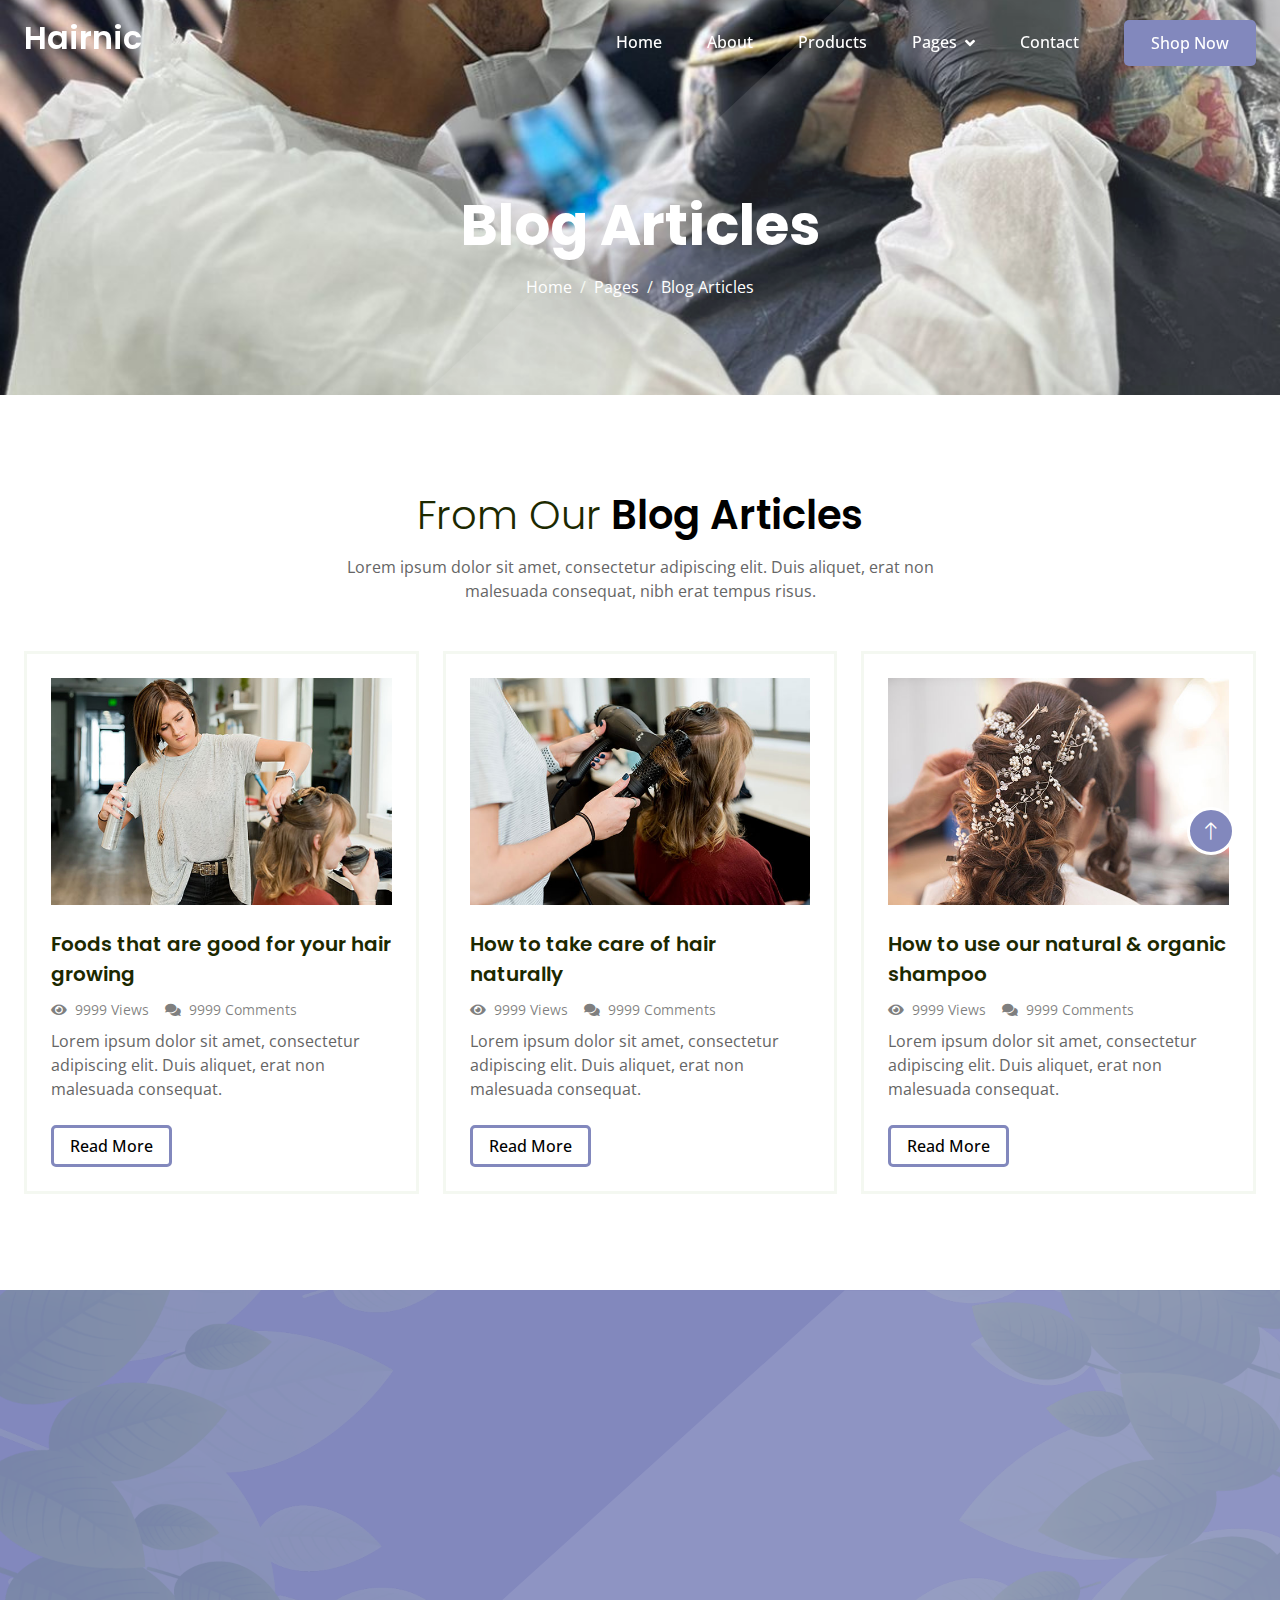
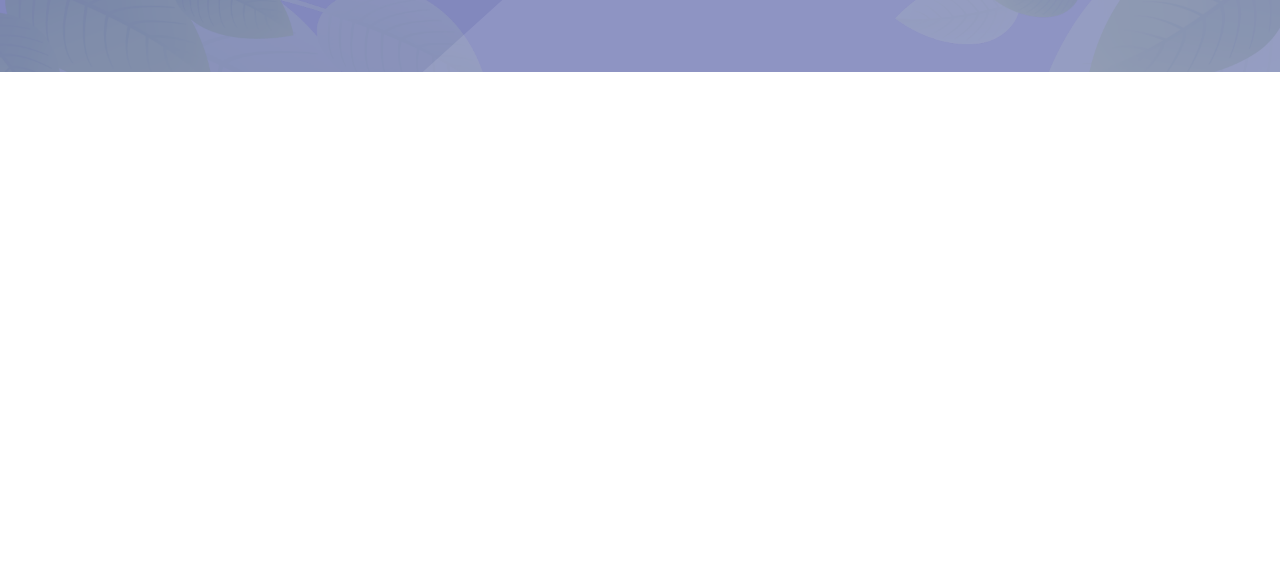
<file: blog.html>
<!DOCTYPE html>
<html lang="en">

<head>
    <meta charset="utf-8">
    <title>Hairnic - Single Product Website Template</title>
    <meta content="width=device-width, initial-scale=1.0" name="viewport">
    <meta content="" name="keywords">
    <meta content="" name="description">

    <!-- Favicon -->
    <link href="img/favicon.ico" rel="icon">

    <!-- Google Web Fonts -->
    <link rel="preconnect" href="https://fonts.googleapis.com">
    <link rel="preconnect" href="https://fonts.gstatic.com" crossorigin>
    <link
        href="https://fonts.googleapis.com/css2?family=Open+Sans:wght@400;500&family=Poppins:wght@200;600;700&display=swap"
        rel="stylesheet">

    <!-- Icon Font Stylesheet -->
    <link href="https://cdnjs.cloudflare.com/ajax/libs/font-awesome/5.10.0/css/all.min.css" rel="stylesheet">
    <link href="https://cdn.jsdelivr.net/npm/bootstrap-icons@1.4.1/font/bootstrap-icons.css" rel="stylesheet">

    <!-- Libraries Stylesheet -->
    <link href="lib/animate/animate.min.css" rel="stylesheet">
    <link href="lib/owlcarousel/assets/owl.carousel.min.css" rel="stylesheet">

    <!-- Customized Bootstrap Stylesheet -->
    <link href="css/bootstrap.min.css" rel="stylesheet">

    <!-- Template Stylesheet -->
    <link href="css/style.css" rel="stylesheet">
</head>

<body>
    <!-- Spinner Start -->
    <div id="spinner"
        class="show bg-white position-fixed translate-middle w-100 vh-100 top-50 start-50 d-flex align-items-center justify-content-center">
        <div class="spinner-grow text-primary" style="width: 3rem; height: 3rem;" role="status">
            <span class="sr-only">Loading...</span>
        </div>
    </div>
    <!-- Spinner End -->


    <!-- Navbar Start -->
    <div class="container-fluid sticky-top">
        <div class="container">
            <nav class="navbar navbar-expand-lg navbar-light p-0">
                <a href="index.html" class="navbar-brand">
                    <h2 class="text-white">Hairnic</h2>
                </a>
                <button type="button" class="navbar-toggler ms-auto me-0" data-bs-toggle="collapse"
                    data-bs-target="#navbarCollapse">
                    <span class="navbar-toggler-icon"></span>
                </button>
                <div class="collapse navbar-collapse" id="navbarCollapse">
                    <div class="navbar-nav ms-auto">
                        <a href="index.html" class="nav-item nav-link">Home</a>
                        <a href="about.html" class="nav-item nav-link">About</a>
                        <a href="product.html" class="nav-item nav-link">Products</a>
                        <div class="nav-item dropdown">
                            <a href="#" class="nav-link dropdown-toggle active" data-bs-toggle="dropdown">Pages</a>
                            <div class="dropdown-menu bg-light mt-2">
                                <a href="feature.html" class="dropdown-item">Features</a>
                                <a href="how-to-use.html" class="dropdown-item">How To Use</a>
                                <a href="testimonial.html" class="dropdown-item">Testimonial</a>
                                <a href="blog.html" class="dropdown-item active">Blog Articles</a>
                                <a href="404.html" class="dropdown-item">404 Page</a>
                            </div>
                        </div>
                        <a href="contact.html" class="nav-item nav-link">Contact</a>
                    </div>
                    <a href="" class="btn btn-dark py-2 px-4 d-none d-lg-inline-block">Shop Now</a>
                </div>
            </nav>
        </div>
    </div>
    <!-- Navbar End -->


    <!-- Hero Start -->
    <div class="container-fluid bg-primary hero-header mb-5">
        <div class="container text-center">
            <h1 class="display-4 text-white mb-3 animated slideInDown">Blog Articles</h1>
            <nav aria-label="breadcrumb">
                <ol class="breadcrumb justify-content-center mb-0 animated slideInDown">
                    <li class="breadcrumb-item"><a class="text-white" href="#">Home</a></li>
                    <li class="breadcrumb-item"><a class="text-white" href="#">Pages</a></li>
                    <li class="breadcrumb-item text-white active" aria-current="page">Blog Articles</li>
                </ol>
            </nav>
        </div>
    </div>
    <!-- Hero End -->


    <!-- Blog Start -->
    <div class="container-fluid py-5">
        <div class="container">
            <div class="mx-auto text-center wow fadeIn" data-wow-delay="0.1s" style="max-width: 600px;">
                <h1 class="text-primary mb-3"><span class="fw-light text-dark">From Our</span> Blog Articles</h1>
                <p class="mb-5">Lorem ipsum dolor sit amet, consectetur adipiscing elit. Duis aliquet, erat non malesuada consequat, nibh erat tempus risus.</p>
            </div>
            <div class="row g-4">
                <div class="col-md-6 col-lg-4 wow fadeIn" data-wow-delay="0.1s">
                    <div class="blog-item border h-100 p-4">
                        <img class="img-fluid mb-4" src="img/blog-1.jpg" alt="">
                        <a href="" class="h5 lh-base d-inline-block">Foods that are good for your hair growing</a>
                        <div class="d-flex text-black-50 mb-2">
                            <div class="pe-3">
                                <small class="fa fa-eye me-1"></small>
                                <small>9999 Views</small>
                            </div>
                            <div class="pe-3">
                                <small class="fa fa-comments me-1"></small>
                                <small>9999 Comments</small>
                            </div>
                        </div>
                        <p class="mb-4">Lorem ipsum dolor sit amet, consectetur adipiscing elit. Duis aliquet, erat non malesuada consequat.</p>
                        <a href="" class="btn btn-outline-primary px-3">Read More</a>
                    </div>
                </div>
                <div class="col-md-6 col-lg-4 wow fadeIn" data-wow-delay="0.3s">
                    <div class="blog-item border h-100 p-4">
                        <img class="img-fluid mb-4" src="img/blog-2.jpg" alt="">
                        <a href="" class="h5 lh-base d-inline-block">How to take care of hair naturally</a>
                        <div class="d-flex text-black-50 mb-2">
                            <div class="pe-3">
                                <small class="fa fa-eye me-1"></small>
                                <small>9999 Views</small>
                            </div>
                            <div class="pe-3">
                                <small class="fa fa-comments me-1"></small>
                                <small>9999 Comments</small>
                            </div>
                        </div>
                        <p class="mb-4">Lorem ipsum dolor sit amet, consectetur adipiscing elit. Duis aliquet, erat non malesuada consequat.</p>
                        <a href="" class="btn btn-outline-primary px-3">Read More</a>
                    </div>
                </div>
                <div class="col-md-6 col-lg-4 wow fadeIn" data-wow-delay="0.5s">
                    <div class="blog-item border h-100 p-4">
                        <img class="img-fluid mb-4" src="img/blog-3.jpg" alt="">
                        <a href="" class="h5 lh-base d-inline-block">How to use our natural & organic shampoo</a>
                        <div class="d-flex text-black-50 mb-2">
                            <div class="pe-3">
                                <small class="fa fa-eye me-1"></small>
                                <small>9999 Views</small>
                            </div>
                            <div class="pe-3">
                                <small class="fa fa-comments me-1"></small>
                                <small>9999 Comments</small>
                            </div>
                        </div>
                        <p class="mb-4">Lorem ipsum dolor sit amet, consectetur adipiscing elit. Duis aliquet, erat non malesuada consequat.</p>
                        <a href="" class="btn btn-outline-primary px-3">Read More</a>
                    </div>
                </div>
            </div>
        </div>
    </div>
    <!-- Blog End -->


    <!-- Newsletter Start -->
    <div class="container-fluid newsletter bg-primary py-5 my-5">
        <div class="container py-5">
            <div class="mx-auto text-center wow fadeIn" data-wow-delay="0.1s" style="max-width: 600px;">
                <h1 class="text-white mb-3"><span class="fw-light text-dark">Let's Subscribe</span> The Newsletter</h1>
                <p class="text-white mb-4">Subscribe now to get 30% discount on any of our products</p>
            </div>
            <div class="row justify-content-center">
                <div class="col-md-7 wow fadeIn" data-wow-delay="0.5s">
                    <div class="position-relative w-100 mt-3 mb-2">
                        <input class="form-control w-100 py-4 ps-4 pe-5" type="text" placeholder="Enter Your Email"
                            style="height: 48px;">
                        <button type="button" class="btn shadow-none position-absolute top-0 end-0 mt-1 me-2"><i
                                class="fa fa-paper-plane text-white fs-4"></i></button>
                    </div>
                </div>
            </div>
        </div>
    </div>
    <!-- Newsletter End -->


    <!-- Footer Start -->
    <div class="container-fluid bg-white footer">
        <div class="container py-5">
            <div class="row g-5">
                <div class="col-md-6 col-lg-3 wow fadeIn" data-wow-delay="0.1s">
                    <a href="index.html" class="d-inline-block mb-3">
                        <h1 class="text-primary">Hairnic</h1>
                    </a>
                    <p class="mb-0">Lorem ipsum dolor sit amet, consectetur adipiscing elit. Duis aliquet, erat non
                        malesuada consequat, nibh erat tempus risus, vitae porttitor purus nisl vitae purus.</p>
                </div>
                <div class="col-md-6 col-lg-3 wow fadeIn" data-wow-delay="0.3s">
                    <h5 class="mb-4">Get In Touch</h5>
                    <p><i class="fa fa-map-marker-alt me-3"></i>123 Street, New York, USA</p>
                    <p><i class="fa fa-phone-alt me-3"></i>+012 345 67890</p>
                    <p><i class="fa fa-envelope me-3"></i>info@example.com</p>
                    <div class="d-flex pt-2">
                        <a class="btn btn-square btn-outline-primary me-1" href=""><i class="fab fa-twitter"></i></a>
                        <a class="btn btn-square btn-outline-primary me-1" href=""><i class="fab fa-facebook-f"></i></a>
                        <a class="btn btn-square btn-outline-primary me-1" href=""><i class="fab fa-instagram"></i></a>
                        <a class="btn btn-square btn-outline-primary me-1" href=""><i
                                class="fab fa-linkedin-in"></i></a>
                    </div>
                </div>
                <div class="col-md-6 col-lg-3 wow fadeIn" data-wow-delay="0.5s">
                    <h5 class="mb-4">Our Products</h5>
                    <a class="btn btn-link" href="">Hair Shining Shampoo</a>
                    <a class="btn btn-link" href="">Anti-dandruff Shampoo</a>
                    <a class="btn btn-link" href="">Anti Hair Fall Shampoo</a>
                    <a class="btn btn-link" href="">Hair Growing Shampoo</a>
                    <a class="btn btn-link" href="">Anti smell Shampoo</a>
                </div>
                <div class="col-md-6 col-lg-3 wow fadeIn" data-wow-delay="0.7s">
                    <h5 class="mb-4">Popular Link</h5>
                    <a class="btn btn-link" href="">About Us</a>
                    <a class="btn btn-link" href="">Contact Us</a>
                    <a class="btn btn-link" href="">Privacy Policy</a>
                    <a class="btn btn-link" href="">Terms & Condition</a>
                    <a class="btn btn-link" href="">Career</a>
                </div>
            </div>
        </div>
        <div class="container wow fadeIn" data-wow-delay="0.1s">
            <div class="copyright">
                <div class="row">
                    <div class="col-md-6 text-center text-md-start mb-3 mb-md-0">
                        &copy; <a class="border-bottom" href="#">Your Site Name</a>, All Right Reserved.

                        <!--/*** This template is free as long as you keep the footer author’s credit link/attribution link/backlink. If you'd like to use the template without the footer author’s credit link/attribution link/backlink, you can purchase the Credit Removal License from "https://htmlcodex.com/credit-removal". Thank you for your support. ***/-->
                        Designed By <a class="border-bottom" href="https://htmlcodex.com">HTML Codex</a> Distributed by <a href="https://themewagon.com">ThemeWagon</a>
                    </div>
                    <div class="col-md-6 text-center text-md-end">
                        <div class="footer-menu">
                            <a href="">Home</a>
                            <a href="">Cookies</a>
                            <a href="">Help</a>
                            <a href="">FAQs</a>
                        </div>
                    </div>
                </div>
            </div>
        </div>
    </div>
    <!-- Footer End -->


    <!-- Back to Top -->
    <a href="#" class="btn btn-lg btn-primary btn-lg-square back-to-top"><i class="bi bi-arrow-up"></i></a>


    <!-- JavaScript Libraries -->
    <script src="https://ajax.googleapis.com/ajax/libs/jquery/3.6.1/jquery.min.js"></script>
    <script src="https://cdn.jsdelivr.net/npm/bootstrap@5.0.0/dist/js/bootstrap.bundle.min.js"></script>
    <script src="lib/wow/wow.min.js"></script>
    <script src="lib/easing/easing.min.js"></script>
    <script src="lib/waypoints/waypoints.min.js"></script>
    <script src="lib/owlcarousel/owl.carousel.min.js"></script>

    <!-- Template Javascript -->
    <script src="js/main.js"></script>
</body>

</html>
</file>
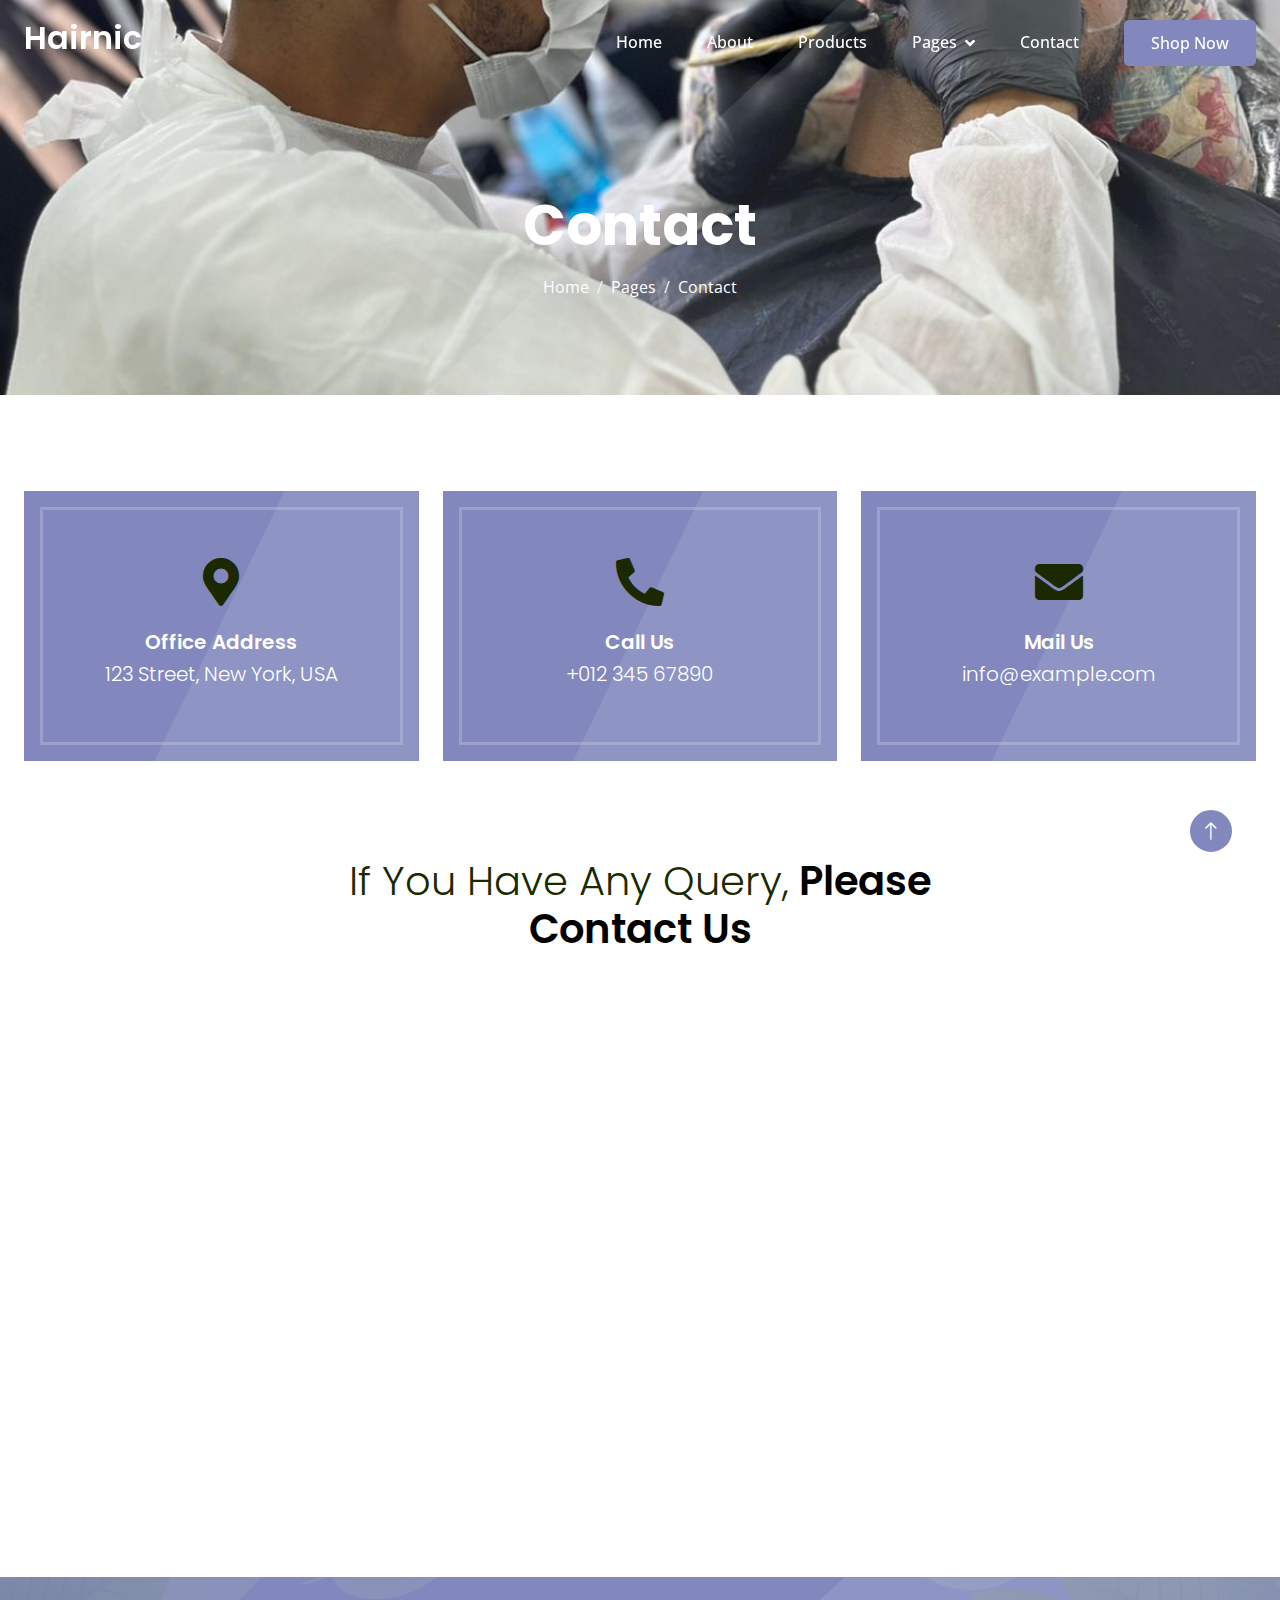
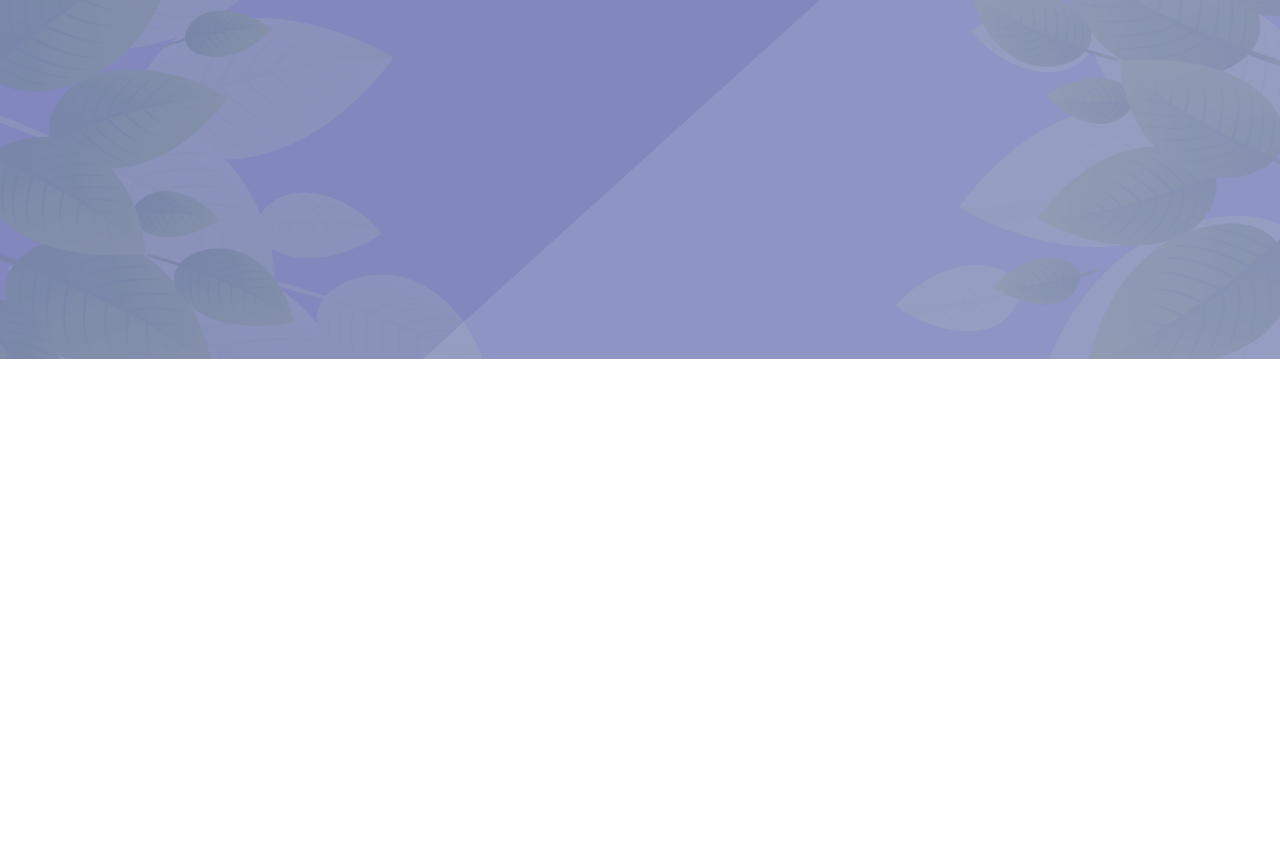
<file: contact.html>
<!DOCTYPE html>
<html lang="en">

<head>
    <meta charset="utf-8">
    <title>Hairnic - Single Product Website Template</title>
    <meta content="width=device-width, initial-scale=1.0" name="viewport">
    <meta content="" name="keywords">
    <meta content="" name="description">

    <!-- Favicon -->
    <link href="img/favicon.ico" rel="icon">

    <!-- Google Web Fonts -->
    <link rel="preconnect" href="https://fonts.googleapis.com">
    <link rel="preconnect" href="https://fonts.gstatic.com" crossorigin>
    <link
        href="https://fonts.googleapis.com/css2?family=Open+Sans:wght@400;500&family=Poppins:wght@200;600;700&display=swap"
        rel="stylesheet">

    <!-- Icon Font Stylesheet -->
    <link href="https://cdnjs.cloudflare.com/ajax/libs/font-awesome/5.10.0/css/all.min.css" rel="stylesheet">
    <link href="https://cdn.jsdelivr.net/npm/bootstrap-icons@1.4.1/font/bootstrap-icons.css" rel="stylesheet">

    <!-- Libraries Stylesheet -->
    <link href="lib/animate/animate.min.css" rel="stylesheet">
    <link href="lib/owlcarousel/assets/owl.carousel.min.css" rel="stylesheet">

    <!-- Customized Bootstrap Stylesheet -->
    <link href="css/bootstrap.min.css" rel="stylesheet">

    <!-- Template Stylesheet -->
    <link href="css/style.css" rel="stylesheet">
</head>

<body>
    <!-- Spinner Start -->
    <div id="spinner"
        class="show bg-white position-fixed translate-middle w-100 vh-100 top-50 start-50 d-flex align-items-center justify-content-center">
        <div class="spinner-grow text-primary" style="width: 3rem; height: 3rem;" role="status">
            <span class="sr-only">Loading...</span>
        </div>
    </div>
    <!-- Spinner End -->


    <!-- Navbar Start -->
    <div class="container-fluid sticky-top">
        <div class="container">
            <nav class="navbar navbar-expand-lg navbar-light p-0">
                <a href="index.html" class="navbar-brand">
                    <h2 class="text-white">Hairnic</h2>
                </a>
                <button type="button" class="navbar-toggler ms-auto me-0" data-bs-toggle="collapse"
                    data-bs-target="#navbarCollapse">
                    <span class="navbar-toggler-icon"></span>
                </button>
                <div class="collapse navbar-collapse" id="navbarCollapse">
                    <div class="navbar-nav ms-auto">
                        <a href="index.html" class="nav-item nav-link">Home</a>
                        <a href="about.html" class="nav-item nav-link">About</a>
                        <a href="product.html" class="nav-item nav-link">Products</a>
                        <div class="nav-item dropdown">
                            <a href="#" class="nav-link dropdown-toggle" data-bs-toggle="dropdown">Pages</a>
                            <div class="dropdown-menu bg-light mt-2">
                                <a href="feature.html" class="dropdown-item">Features</a>
                                <a href="how-to-use.html" class="dropdown-item">How To Use</a>
                                <a href="testimonial.html" class="dropdown-item">Testimonial</a>
                                <a href="blog.html" class="dropdown-item">Blog Articles</a>
                                <a href="404.html" class="dropdown-item">404 Page</a>
                            </div>
                        </div>
                        <a href="contact.html" class="nav-item nav-link active">Contact</a>
                    </div>
                    <a href="" class="btn btn-dark py-2 px-4 d-none d-lg-inline-block">Shop Now</a>
                </div>
            </nav>
        </div>
    </div>
    <!-- Navbar End -->


    <!-- Hero Start -->
    <div class="container-fluid bg-primary hero-header mb-5">
        <div class="container text-center">
            <h1 class="display-4 text-white mb-3 animated slideInDown">Contact</h1>
            <nav aria-label="breadcrumb">
                <ol class="breadcrumb justify-content-center mb-0 animated slideInDown">
                    <li class="breadcrumb-item"><a class="text-white" href="#">Home</a></li>
                    <li class="breadcrumb-item"><a class="text-white" href="#">Pages</a></li>
                    <li class="breadcrumb-item text-white active" aria-current="page">Contact</li>
                </ol>
            </nav>
        </div>
    </div>
    <!-- Hero End -->


    <!-- Contact Info Start -->
    <div class="container-fluid py-5">
        <div class="container">
            <div class="row g-4">
                <div class="col-lg-4 wow fadeIn" data-wow-delay="0.1s">
                    <div class="contact-info-item position-relative bg-primary text-center p-3">
                        <div class="border py-5 px-3">
                            <i class="fa fa-map-marker-alt fa-3x text-dark mb-4"></i>
                            <h5 class="text-white">Office Address</h5>
                            <h5 class="fw-light text-white">123 Street, New York, USA</h5>
                        </div>
                    </div>
                </div>
                <div class="col-lg-4 wow fadeIn" data-wow-delay="0.3s">
                    <div class="contact-info-item position-relative bg-primary text-center p-3">
                        <div class="border py-5 px-3">
                            <i class="fa fa-phone-alt fa-3x text-dark mb-4"></i>
                            <h5 class="text-white">Call Us</h5>
                            <h5 class="fw-light text-white">+012 345 67890</h5>
                        </div>
                    </div>
                </div>
                <div class="col-lg-4 wow fadeIn" data-wow-delay="0.5s">
                    <div class="contact-info-item position-relative bg-primary text-center p-3">
                        <div class="border py-5 px-3">
                            <i class="fa fa-envelope fa-3x text-dark mb-4"></i>
                            <h5 class="text-white">Mail Us</h5>
                            <h5 class="fw-light text-white">info@example.com</h5>
                        </div>
                    </div>
                </div>
            </div>
        </div>
    </div>
    <!-- Contact Info End -->


    <!-- Contact Start -->
    <div class="container-fluid py-5">
        <div class="container">
            <div class="mx-auto text-center wow fadeIn" data-wow-delay="0.1s" style="max-width: 600px;">
                <h1 class="text-primary mb-5"><span class="fw-light text-dark">If You Have Any Query,</span> Please Contact Us</h1></div>
            <div class="row g-5">
                <div class="col-lg-7 wow fadeIn" data-wow-delay="0.1s">
                    <p class="mb-4">The contact form is currently inactive. Get a functional and working contact form with Ajax & PHP in a few minutes. Just copy and paste the files, add a little code and you're done. <a href="https://htmlcodex.com/contact-form">Download Now</a>.</p>
                    <div class="wow fadeIn" data-wow-delay="0.3s">
                        <form>
                            <div class="row g-3">
                                <div class="col-md-6">
                                    <div class="form-floating">
                                        <input type="text" class="form-control" id="name" placeholder="Your Name">
                                        <label for="name">Your Name</label>
                                    </div>
                                </div>
                                <div class="col-md-6">
                                    <div class="form-floating">
                                        <input type="email" class="form-control" id="email" placeholder="Your Email">
                                        <label for="email">Your Email</label>
                                    </div>
                                </div>
                                <div class="col-12">
                                    <div class="form-floating">
                                        <input type="text" class="form-control" id="subject" placeholder="Subject">
                                        <label for="subject">Subject</label>
                                    </div>
                                </div>
                                <div class="col-12">
                                    <div class="form-floating">
                                        <textarea class="form-control" placeholder="Leave a message here" id="message" style="height: 150px"></textarea>
                                        <label for="message">Message</label>
                                    </div>
                                </div>
                                <div class="col-12">
                                    <button class="btn btn-primary w-100 py-3" type="submit">Send Message</button>
                                </div>
                            </div>
                        </form>
                    </div>
                </div>
                <div class="col-lg-5 wow fadeIn" data-wow-delay="0.5s">
                    <iframe class="w-100 h-100"
                    src="https://www.google.com/maps/embed?pb=!1m18!1m12!1m3!1d3001156.4288297426!2d-78.01371936852176!3d42.72876761954724!2m3!1f0!2f0!3f0!3m2!1i1024!2i768!4f13.1!3m3!1m2!1s0x4ccc4bf0f123a5a9%3A0xddcfc6c1de189567!2sNew%20York%2C%20USA!5e0!3m2!1sen!2sbd!4v1603794290143!5m2!1sen!2sbd"
                    frameborder="0" style="min-height: 300px; border:0;" allowfullscreen="" aria-hidden="false"
                    tabindex="0"></iframe>
                </div>
            </div>
        </div>
    </div>
    <!-- Contact End -->
        

    <!-- Newsletter Start -->
    <div class="container-fluid newsletter bg-primary py-5 my-5">
        <div class="container py-5">
            <div class="mx-auto text-center wow fadeIn" data-wow-delay="0.1s" style="max-width: 600px;">
                <h1 class="text-white mb-3"><span class="fw-light text-dark">Let's Subscribe</span> The Newsletter</h1>
                <p class="text-white mb-4">Subscribe now to get 30% discount on any of our products</p>
            </div>
            <div class="row justify-content-center">
                <div class="col-md-7 wow fadeIn" data-wow-delay="0.5s">
                    <div class="position-relative w-100 mt-3 mb-2">
                        <input class="form-control w-100 py-4 ps-4 pe-5" type="text" placeholder="Enter Your Email"
                            style="height: 48px;">
                        <button type="button" class="btn shadow-none position-absolute top-0 end-0 mt-1 me-2"><i
                                class="fa fa-paper-plane text-white fs-4"></i></button>
                    </div>
                </div>
            </div>
        </div>
    </div>
    <!-- Newsletter End -->


    <!-- Footer Start -->
    <div class="container-fluid bg-white footer">
        <div class="container py-5">
            <div class="row g-5">
                <div class="col-md-6 col-lg-3 wow fadeIn" data-wow-delay="0.1s">
                    <a href="index.html" class="d-inline-block mb-3">
                        <h1 class="text-primary">Hairnic</h1>
                    </a>
                    <p class="mb-0">Lorem ipsum dolor sit amet, consectetur adipiscing elit. Duis aliquet, erat non
                        malesuada consequat, nibh erat tempus risus, vitae porttitor purus nisl vitae purus.</p>
                </div>
                <div class="col-md-6 col-lg-3 wow fadeIn" data-wow-delay="0.3s">
                    <h5 class="mb-4">Get In Touch</h5>
                    <p><i class="fa fa-map-marker-alt me-3"></i>123 Street, New York, USA</p>
                    <p><i class="fa fa-phone-alt me-3"></i>+012 345 67890</p>
                    <p><i class="fa fa-envelope me-3"></i>info@example.com</p>
                    <div class="d-flex pt-2">
                        <a class="btn btn-square btn-outline-primary me-1" href=""><i class="fab fa-twitter"></i></a>
                        <a class="btn btn-square btn-outline-primary me-1" href=""><i class="fab fa-facebook-f"></i></a>
                        <a class="btn btn-square btn-outline-primary me-1" href=""><i class="fab fa-instagram"></i></a>
                        <a class="btn btn-square btn-outline-primary me-1" href=""><i
                                class="fab fa-linkedin-in"></i></a>
                    </div>
                </div>
                <div class="col-md-6 col-lg-3 wow fadeIn" data-wow-delay="0.5s">
                    <h5 class="mb-4">Our Products</h5>
                    <a class="btn btn-link" href="">Hair Shining Shampoo</a>
                    <a class="btn btn-link" href="">Anti-dandruff Shampoo</a>
                    <a class="btn btn-link" href="">Anti Hair Fall Shampoo</a>
                    <a class="btn btn-link" href="">Hair Growing Shampoo</a>
                    <a class="btn btn-link" href="">Anti smell Shampoo</a>
                </div>
                <div class="col-md-6 col-lg-3 wow fadeIn" data-wow-delay="0.7s">
                    <h5 class="mb-4">Popular Link</h5>
                    <a class="btn btn-link" href="">About Us</a>
                    <a class="btn btn-link" href="">Contact Us</a>
                    <a class="btn btn-link" href="">Privacy Policy</a>
                    <a class="btn btn-link" href="">Terms & Condition</a>
                    <a class="btn btn-link" href="">Career</a>
                </div>
            </div>
        </div>
        <div class="container wow fadeIn" data-wow-delay="0.1s">
            <div class="copyright">
                <div class="row">
                    <div class="col-md-6 text-center text-md-start mb-3 mb-md-0">
                        &copy; <a class="border-bottom" href="#">Your Site Name</a>, All Right Reserved.

                        <!--/*** This template is free as long as you keep the footer author’s credit link/attribution link/backlink. If you'd like to use the template without the footer author’s credit link/attribution link/backlink, you can purchase the Credit Removal License from "https://htmlcodex.com/credit-removal". Thank you for your support. ***/-->
                        Designed By <a class="border-bottom" href="https://htmlcodex.com">HTML Codex</a> Distributed by <a href="https://themewagon.com">ThemeWagon</a>
                    </div>
                    <div class="col-md-6 text-center text-md-end">
                        <div class="footer-menu">
                            <a href="">Home</a>
                            <a href="">Cookies</a>
                            <a href="">Help</a>
                            <a href="">FAQs</a>
                        </div>
                    </div>
                </div>
            </div>
        </div>
    </div>
    <!-- Footer End -->


    <!-- Back to Top -->
    <a href="#" class="btn btn-lg btn-primary btn-lg-square back-to-top"><i class="bi bi-arrow-up"></i></a>


    <!-- JavaScript Libraries -->
    <script src="https://ajax.googleapis.com/ajax/libs/jquery/3.6.1/jquery.min.js"></script>
    <script src="https://cdn.jsdelivr.net/npm/bootstrap@5.0.0/dist/js/bootstrap.bundle.min.js"></script>
    <script src="lib/wow/wow.min.js"></script>
    <script src="lib/easing/easing.min.js"></script>
    <script src="lib/waypoints/waypoints.min.js"></script>
    <script src="lib/owlcarousel/owl.carousel.min.js"></script>

    <!-- Template Javascript -->
    <script src="js/main.js"></script>
</body>

</html>
</file>
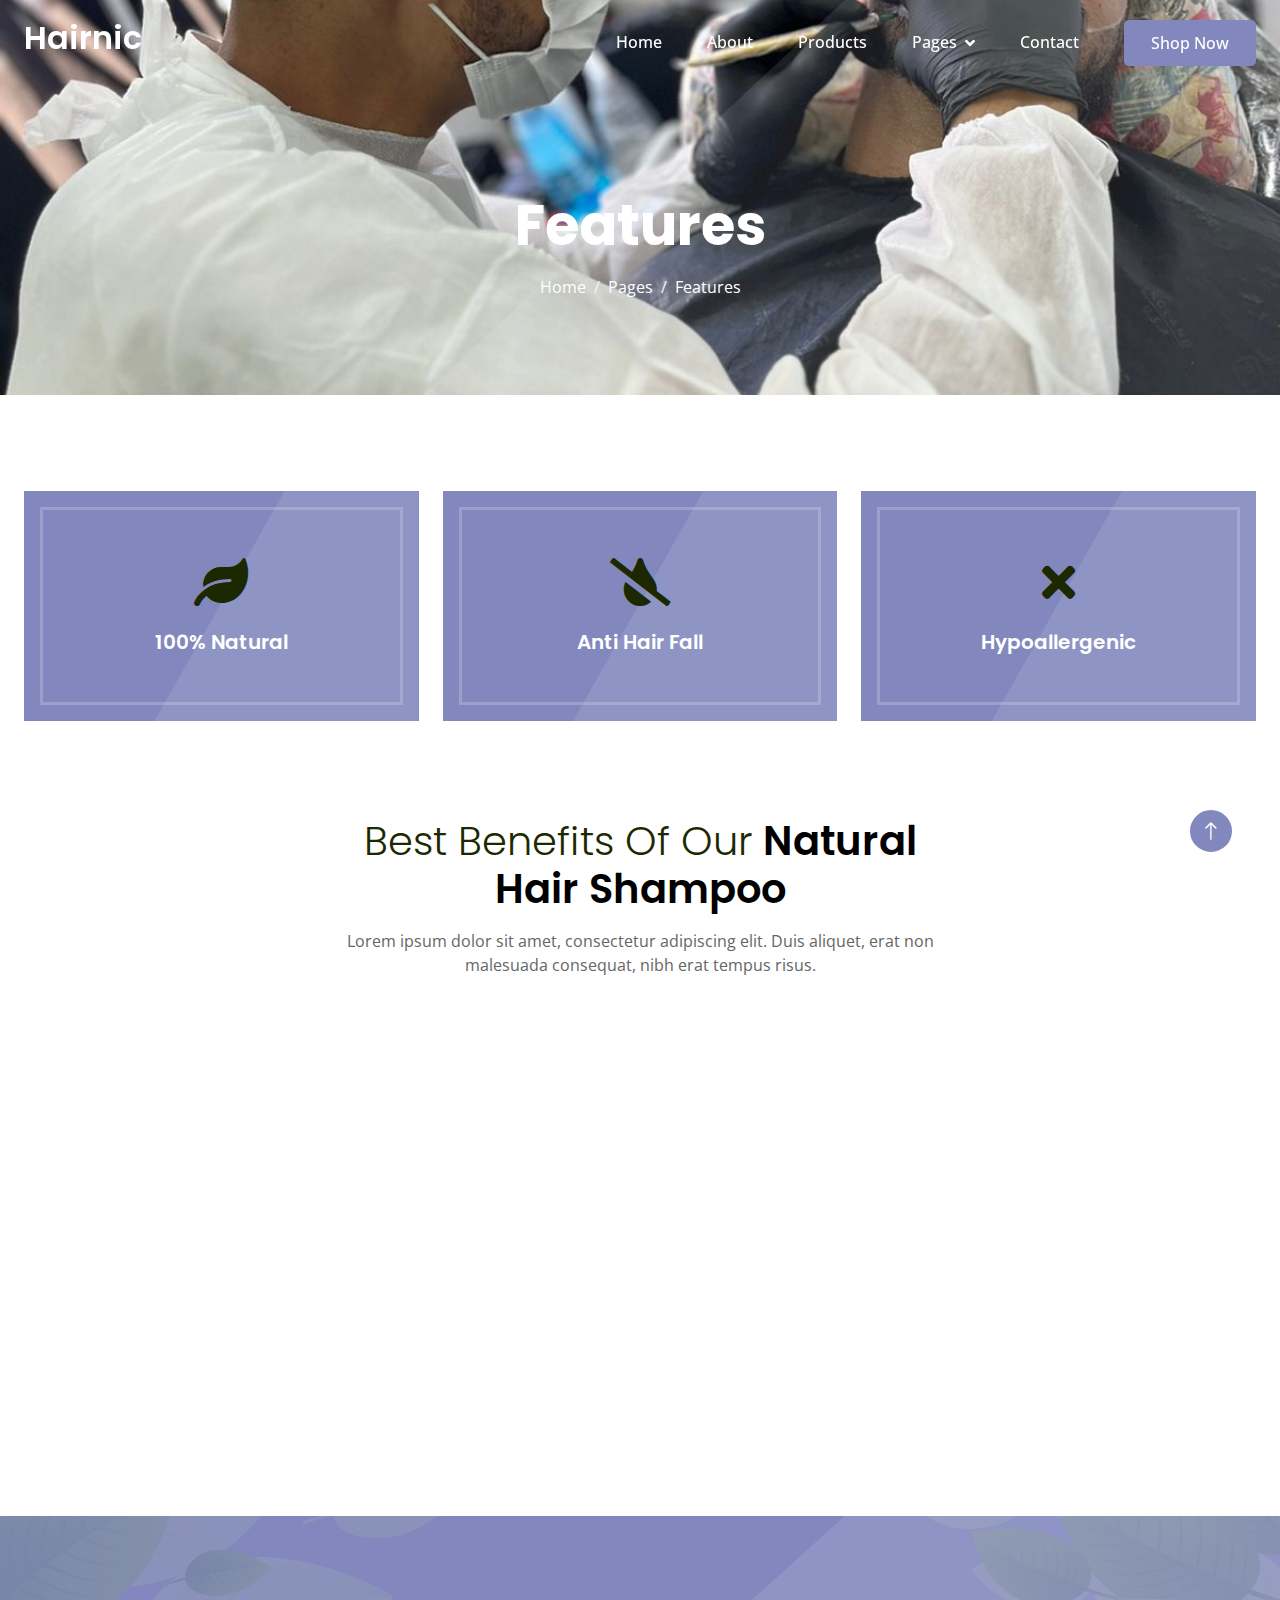
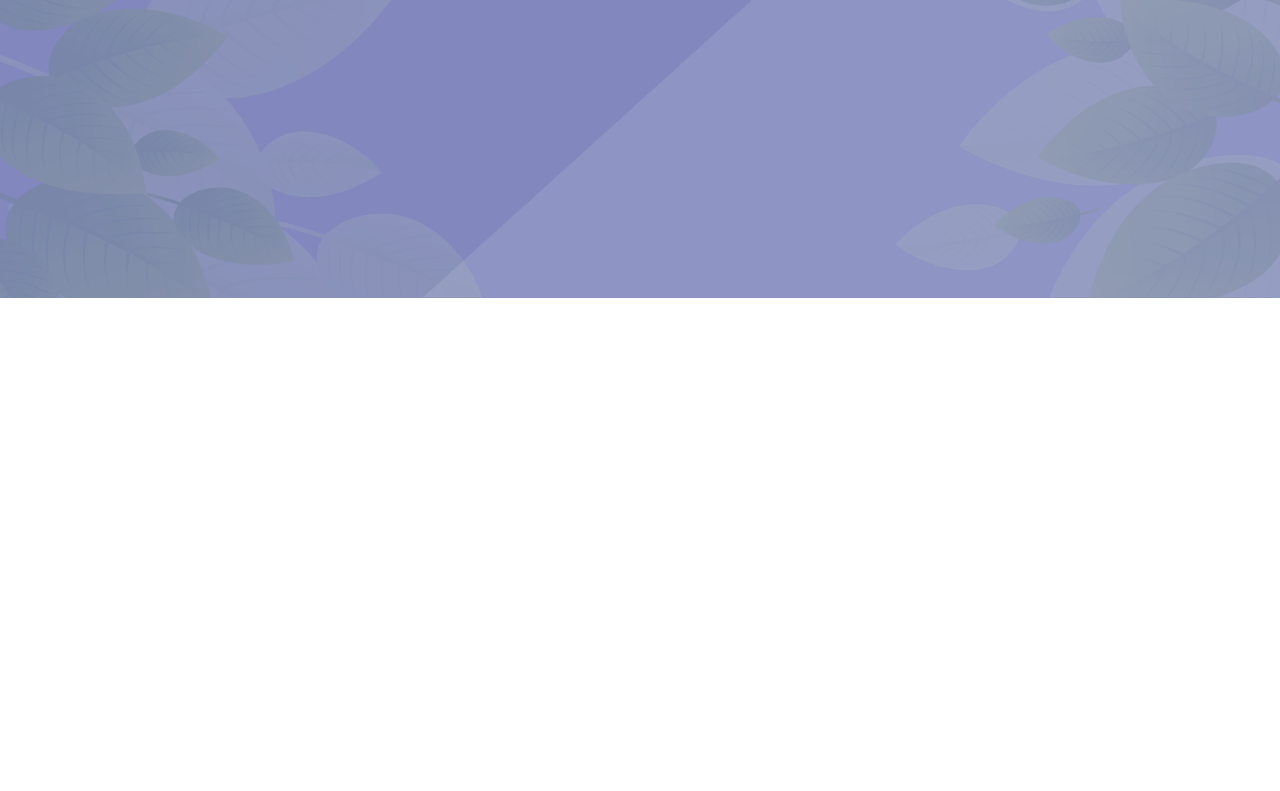
<file: feature.html>
<!DOCTYPE html>
<html lang="en">

<head>
    <meta charset="utf-8">
    <title>Hairnic - Single Product Website Template</title>
    <meta content="width=device-width, initial-scale=1.0" name="viewport">
    <meta content="" name="keywords">
    <meta content="" name="description">

    <!-- Favicon -->
    <link href="img/favicon.ico" rel="icon">

    <!-- Google Web Fonts -->
    <link rel="preconnect" href="https://fonts.googleapis.com">
    <link rel="preconnect" href="https://fonts.gstatic.com" crossorigin>
    <link
        href="https://fonts.googleapis.com/css2?family=Open+Sans:wght@400;500&family=Poppins:wght@200;600;700&display=swap"
        rel="stylesheet">

    <!-- Icon Font Stylesheet -->
    <link href="https://cdnjs.cloudflare.com/ajax/libs/font-awesome/5.10.0/css/all.min.css" rel="stylesheet">
    <link href="https://cdn.jsdelivr.net/npm/bootstrap-icons@1.4.1/font/bootstrap-icons.css" rel="stylesheet">

    <!-- Libraries Stylesheet -->
    <link href="lib/animate/animate.min.css" rel="stylesheet">
    <link href="lib/owlcarousel/assets/owl.carousel.min.css" rel="stylesheet">

    <!-- Customized Bootstrap Stylesheet -->
    <link href="css/bootstrap.min.css" rel="stylesheet">

    <!-- Template Stylesheet -->
    <link href="css/style.css" rel="stylesheet">
</head>

<body>
    <!-- Spinner Start -->
    <div id="spinner"
        class="show bg-white position-fixed translate-middle w-100 vh-100 top-50 start-50 d-flex align-items-center justify-content-center">
        <div class="spinner-grow text-primary" style="width: 3rem; height: 3rem;" role="status">
            <span class="sr-only">Loading...</span>
        </div>
    </div>
    <!-- Spinner End -->


    <!-- Navbar Start -->
    <div class="container-fluid sticky-top">
        <div class="container">
            <nav class="navbar navbar-expand-lg navbar-light p-0">
                <a href="index.html" class="navbar-brand">
                    <h2 class="text-white">Hairnic</h2>
                </a>
                <button type="button" class="navbar-toggler ms-auto me-0" data-bs-toggle="collapse"
                    data-bs-target="#navbarCollapse">
                    <span class="navbar-toggler-icon"></span>
                </button>
                <div class="collapse navbar-collapse" id="navbarCollapse">
                    <div class="navbar-nav ms-auto">
                        <a href="index.html" class="nav-item nav-link">Home</a>
                        <a href="about.html" class="nav-item nav-link">About</a>
                        <a href="product.html" class="nav-item nav-link">Products</a>
                        <div class="nav-item dropdown">
                            <a href="#" class="nav-link dropdown-toggle active" data-bs-toggle="dropdown">Pages</a>
                            <div class="dropdown-menu bg-light mt-2">
                                <a href="feature.html" class="dropdown-item active">Features</a>
                                <a href="how-to-use.html" class="dropdown-item">How To Use</a>
                                <a href="testimonial.html" class="dropdown-item">Testimonial</a>
                                <a href="blog.html" class="dropdown-item">Blog Articles</a>
                                <a href="404.html" class="dropdown-item">404 Page</a>
                            </div>
                        </div>
                        <a href="contact.html" class="nav-item nav-link">Contact</a>
                    </div>
                    <a href="" class="btn btn-dark py-2 px-4 d-none d-lg-inline-block">Shop Now</a>
                </div>
            </nav>
        </div>
    </div>
    <!-- Navbar End -->


    <!-- Hero Start -->
    <div class="container-fluid bg-primary hero-header mb-5">
        <div class="container text-center">
            <h1 class="display-4 text-white mb-3 animated slideInDown">Features</h1>
            <nav aria-label="breadcrumb">
                <ol class="breadcrumb justify-content-center mb-0 animated slideInDown">
                    <li class="breadcrumb-item"><a class="text-white" href="#">Home</a></li>
                    <li class="breadcrumb-item"><a class="text-white" href="#">Pages</a></li>
                    <li class="breadcrumb-item text-white active" aria-current="page">Features</li>
                </ol>
            </nav>
        </div>
    </div>
    <!-- Hero End -->


    <!-- Feature Start -->
    <div class="container-fluid py-5">
        <div class="container">
            <div class="row g-4">
                <div class="col-lg-4 wow fadeIn" data-wow-delay="0.1s">
                    <div class="feature-item position-relative bg-primary text-center p-3">
                        <div class="border py-5 px-3">
                            <i class="fa fa-leaf fa-3x text-dark mb-4"></i>
                            <h5 class="text-white mb-0">100% Natural</h5>
                        </div>
                    </div>
                </div>
                <div class="col-lg-4 wow fadeIn" data-wow-delay="0.3s">
                    <div class="feature-item position-relative bg-primary text-center p-3">
                        <div class="border py-5 px-3">
                            <i class="fa fa-tint-slash fa-3x text-dark mb-4"></i>
                            <h5 class="text-white mb-0">Anti Hair Fall</h5>
                        </div>
                    </div>
                </div>
                <div class="col-lg-4 wow fadeIn" data-wow-delay="0.5s">
                    <div class="feature-item position-relative bg-primary text-center p-3">
                        <div class="border py-5 px-3">
                            <i class="fa fa-times fa-3x text-dark mb-4"></i>
                            <h5 class="text-white mb-0">Hypoallergenic</h5>
                        </div>
                    </div>
                </div>
            </div>
        </div>
    </div>
    <!-- Feature End -->


    <!-- Feature Start -->
    <div class="container-fluid py-5">
        <div class="container">
            <div class="mx-auto text-center wow fadeIn" data-wow-delay="0.1s" style="max-width: 600px;">
                <h1 class="text-primary mb-3"><span class="fw-light text-dark">Best Benefits Of Our</span> Natural Hair
                    Shampoo</h1>
                <p class="mb-5">Lorem ipsum dolor sit amet, consectetur adipiscing elit. Duis aliquet, erat non malesuada consequat, nibh erat tempus risus.</p>
            </div>
            <div class="row g-4 align-items-center">
                <div class="col-lg-4 wow fadeIn" data-wow-delay="0.3s">
                    <div class="row g-5">
                        <div class="col-12 d-flex">
                            <div class="btn-square rounded-circle border flex-shrink-0"
                                style="width: 80px; height: 80px;">
                                <i class="fa fa-check fa-2x text-primary"></i>
                            </div>
                            <div class="ps-3">
                                <h5>Natural & Organic</h5>
                                <hr class="w-25 bg-primary my-2">
                                <span>Lorem ipsum dolor sit amet adipiscing elit aliquet.</span>
                            </div>
                        </div>
                        <div class="col-12 d-flex">
                            <div class="btn-square rounded-circle border flex-shrink-0"
                                style="width: 80px; height: 80px;">
                                <i class="fa fa-check fa-2x text-primary"></i>
                            </div>
                            <div class="ps-3">
                                <h5>Anti Hair Fall</h5>
                                <hr class="w-25 bg-primary my-2">
                                <span>Lorem ipsum dolor sit amet adipiscing elit aliquet.</span>
                            </div>
                        </div>
                        <div class="col-12 d-flex">
                            <div class="btn-square rounded-circle border flex-shrink-0"
                                style="width: 80px; height: 80px;">
                                <i class="fa fa-check fa-2x text-primary"></i>
                            </div>
                            <div class="ps-3">
                                <h5>Anti-dandruff</h5>
                                <hr class="w-25 bg-primary my-2">
                                <span>Lorem ipsum dolor sit amet adipiscing elit aliquet.</span>
                            </div>
                        </div>
                    </div>
                </div>
                <div class="col-lg-4 wow fadeIn" data-wow-delay="0.1s">
                    <img class="img-fluid animated pulse infinite" src="img/shampoo.png">
                </div>
                <div class="col-lg-4 wow fadeIn" data-wow-delay="0.5s">
                    <div class="row g-5">
                        <div class="col-12 d-flex">
                            <div class="btn-square rounded-circle border flex-shrink-0"
                                style="width: 80px; height: 80px;">
                                <i class="fa fa-check fa-2x text-primary"></i>
                            </div>
                            <div class="ps-3">
                                <h5>No Internal Side Effect</h5>
                                <hr class="w-25 bg-primary my-2">
                                <span>Lorem ipsum dolor sit amet adipiscing elit aliquet.</span>
                            </div>
                        </div>
                        <div class="col-12 d-flex">
                            <div class="btn-square rounded-circle border flex-shrink-0"
                                style="width: 80px; height: 80px;">
                                <i class="fa fa-check fa-2x text-primary"></i>
                            </div>
                            <div class="ps-3">
                                <h5>No Skin Irritation</h5>
                                <hr class="w-25 bg-primary my-2">
                                <span>Lorem ipsum dolor sit amet adipiscing elit aliquet.</span>
                            </div>
                        </div>
                        <div class="col-12 d-flex">
                            <div class="btn-square rounded-circle border flex-shrink-0"
                                style="width: 80px; height: 80px;">
                                <i class="fa fa-check fa-2x text-primary"></i>
                            </div>
                            <div class="ps-3">
                                <h5>No Artificial Smell</h5>
                                <hr class="w-25 bg-primary my-2">
                                <span>Lorem ipsum dolor sit amet adipiscing elit aliquet.</span>
                            </div>
                        </div>
                    </div>
                </div>
            </div>
        </div>
    </div>
    <!-- Feature End -->


    <!-- Newsletter Start -->
    <div class="container-fluid newsletter bg-primary py-5 my-5">
        <div class="container py-5">
            <div class="mx-auto text-center wow fadeIn" data-wow-delay="0.1s" style="max-width: 600px;">
                <h1 class="text-white mb-3"><span class="fw-light text-dark">Let's Subscribe</span> The Newsletter</h1>
                <p class="text-white mb-4">Subscribe now to get 30% discount on any of our products</p>
            </div>
            <div class="row justify-content-center">
                <div class="col-md-7 wow fadeIn" data-wow-delay="0.5s">
                    <div class="position-relative w-100 mt-3 mb-2">
                        <input class="form-control w-100 py-4 ps-4 pe-5" type="text" placeholder="Enter Your Email"
                            style="height: 48px;">
                        <button type="button" class="btn shadow-none position-absolute top-0 end-0 mt-1 me-2"><i
                                class="fa fa-paper-plane text-white fs-4"></i></button>
                    </div>
                </div>
            </div>
        </div>
    </div>
    <!-- Newsletter End -->


    <!-- Footer Start -->
    <div class="container-fluid bg-white footer">
        <div class="container py-5">
            <div class="row g-5">
                <div class="col-md-6 col-lg-3 wow fadeIn" data-wow-delay="0.1s">
                    <a href="index.html" class="d-inline-block mb-3">
                        <h1 class="text-primary">Hairnic</h1>
                    </a>
                    <p class="mb-0">Lorem ipsum dolor sit amet, consectetur adipiscing elit. Duis aliquet, erat non
                        malesuada consequat, nibh erat tempus risus, vitae porttitor purus nisl vitae purus.</p>
                </div>
                <div class="col-md-6 col-lg-3 wow fadeIn" data-wow-delay="0.3s">
                    <h5 class="mb-4">Get In Touch</h5>
                    <p><i class="fa fa-map-marker-alt me-3"></i>123 Street, New York, USA</p>
                    <p><i class="fa fa-phone-alt me-3"></i>+012 345 67890</p>
                    <p><i class="fa fa-envelope me-3"></i>info@example.com</p>
                    <div class="d-flex pt-2">
                        <a class="btn btn-square btn-outline-primary me-1" href=""><i class="fab fa-twitter"></i></a>
                        <a class="btn btn-square btn-outline-primary me-1" href=""><i class="fab fa-facebook-f"></i></a>
                        <a class="btn btn-square btn-outline-primary me-1" href=""><i class="fab fa-instagram"></i></a>
                        <a class="btn btn-square btn-outline-primary me-1" href=""><i
                                class="fab fa-linkedin-in"></i></a>
                    </div>
                </div>
                <div class="col-md-6 col-lg-3 wow fadeIn" data-wow-delay="0.5s">
                    <h5 class="mb-4">Our Products</h5>
                    <a class="btn btn-link" href="">Hair Shining Shampoo</a>
                    <a class="btn btn-link" href="">Anti-dandruff Shampoo</a>
                    <a class="btn btn-link" href="">Anti Hair Fall Shampoo</a>
                    <a class="btn btn-link" href="">Hair Growing Shampoo</a>
                    <a class="btn btn-link" href="">Anti smell Shampoo</a>
                </div>
                <div class="col-md-6 col-lg-3 wow fadeIn" data-wow-delay="0.7s">
                    <h5 class="mb-4">Popular Link</h5>
                    <a class="btn btn-link" href="">About Us</a>
                    <a class="btn btn-link" href="">Contact Us</a>
                    <a class="btn btn-link" href="">Privacy Policy</a>
                    <a class="btn btn-link" href="">Terms & Condition</a>
                    <a class="btn btn-link" href="">Career</a>
                </div>
            </div>
        </div>
        <div class="container wow fadeIn" data-wow-delay="0.1s">
            <div class="copyright">
                <div class="row">
                    <div class="col-md-6 text-center text-md-start mb-3 mb-md-0">
                        &copy; <a class="border-bottom" href="#">Your Site Name</a>, All Right Reserved.

                        <!--/*** This template is free as long as you keep the footer author’s credit link/attribution link/backlink. If you'd like to use the template without the footer author’s credit link/attribution link/backlink, you can purchase the Credit Removal License from "https://htmlcodex.com/credit-removal". Thank you for your support. ***/-->
                        Designed By <a class="border-bottom" href="https://htmlcodex.com">HTML Codex</a> Distributed by <a href="https://themewagon.com">ThemeWagon</a>
                    </div>
                    <div class="col-md-6 text-center text-md-end">
                        <div class="footer-menu">
                            <a href="">Home</a>
                            <a href="">Cookies</a>
                            <a href="">Help</a>
                            <a href="">FAQs</a>
                        </div>
                    </div>
                </div>
            </div>
        </div>
    </div>
    <!-- Footer End -->


    <!-- Back to Top -->
    <a href="#" class="btn btn-lg btn-primary btn-lg-square back-to-top"><i class="bi bi-arrow-up"></i></a>


    <!-- JavaScript Libraries -->
    <script src="https://ajax.googleapis.com/ajax/libs/jquery/3.6.1/jquery.min.js"></script>
    <script src="https://cdn.jsdelivr.net/npm/bootstrap@5.0.0/dist/js/bootstrap.bundle.min.js"></script>
    <script src="lib/wow/wow.min.js"></script>
    <script src="lib/easing/easing.min.js"></script>
    <script src="lib/waypoints/waypoints.min.js"></script>
    <script src="lib/owlcarousel/owl.carousel.min.js"></script>

    <!-- Template Javascript -->
    <script src="js/main.js"></script>
</body>

</html>
</file>
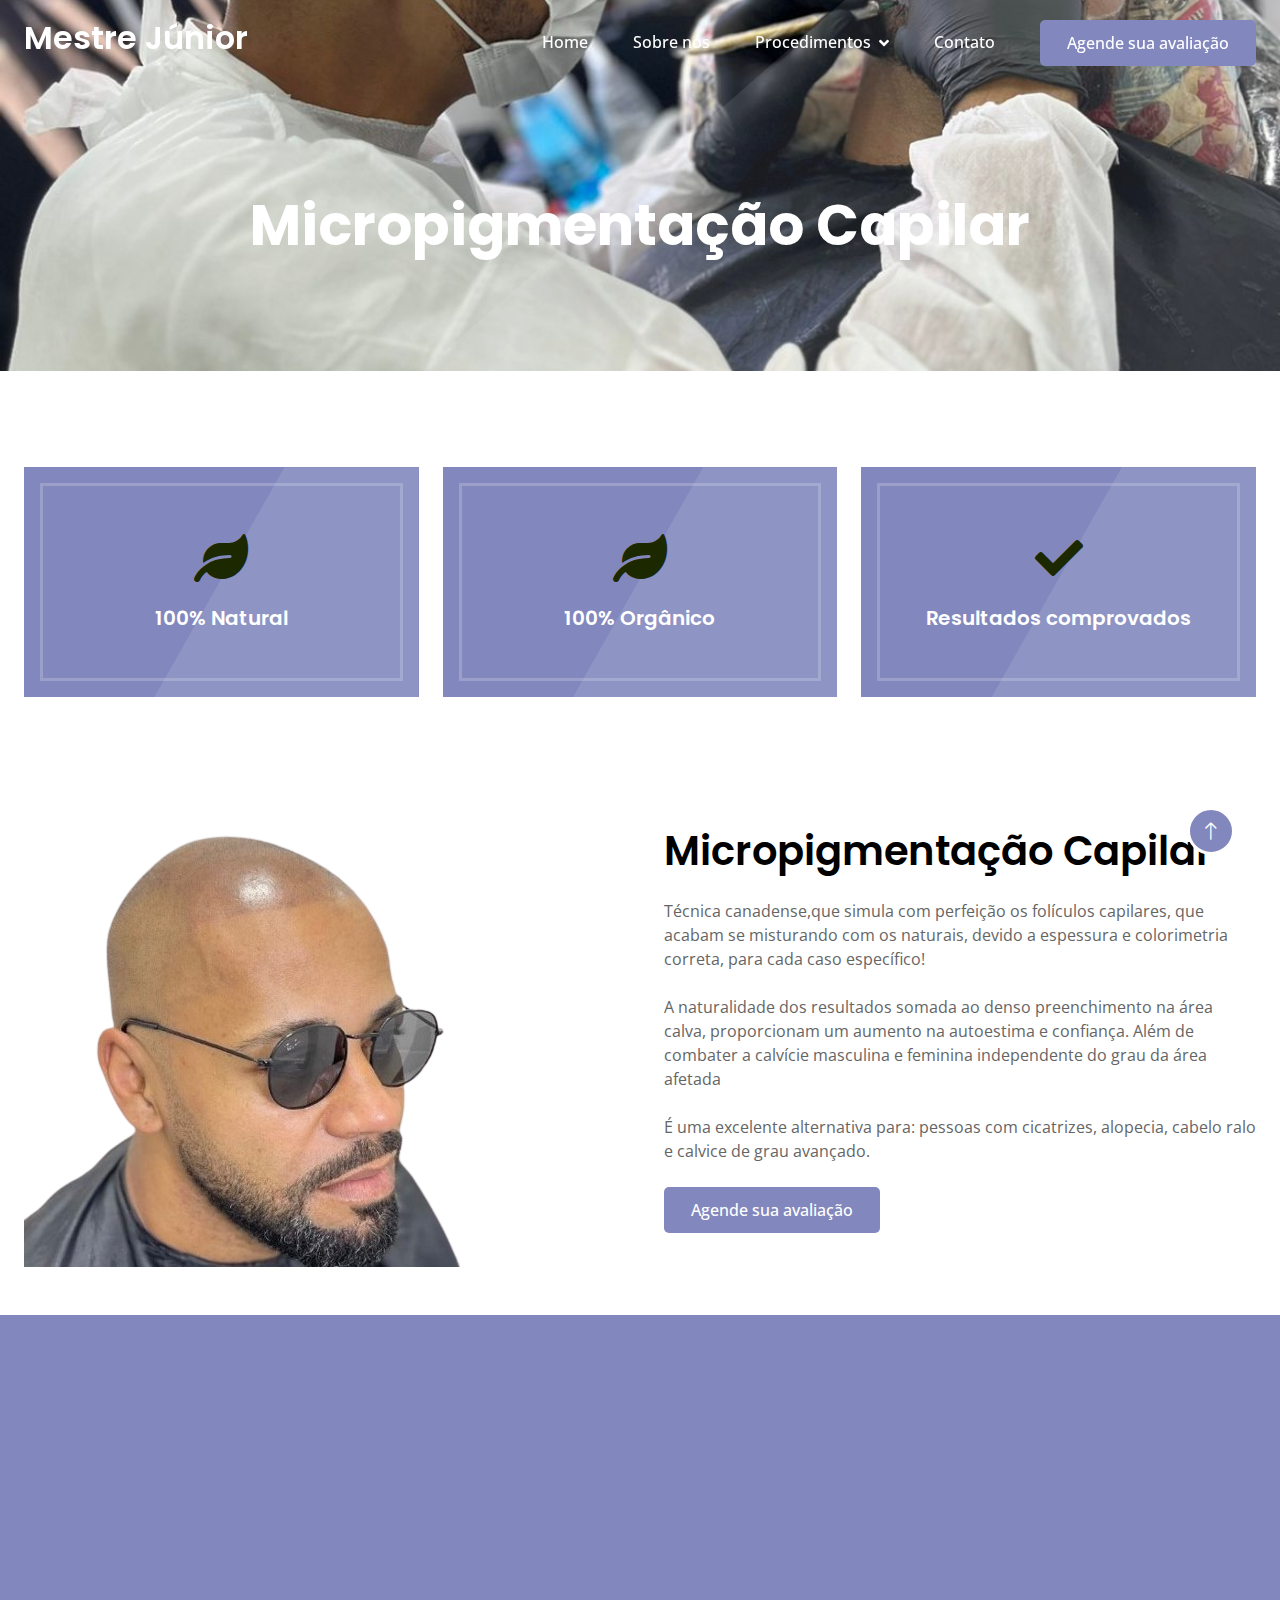
<file: MicropigmentacaoCapilar.html>
<!DOCTYPE html>
<html lang="en">

<head>
    <meta charset="utf-8">
    <title>Micropigmentação Capilar</title>
    <meta content="width=device-width, initial-scale=1.0" name="viewport">
    <meta content="" name="keywords">
    <meta content="" name="description">

    <!-- Favicon -->
    <link href="img/favicon.ico" rel="icon">

    <!-- Google Web Fonts -->
    <link rel="preconnect" href="https://fonts.googleapis.com">
    <link rel="preconnect" href="https://fonts.gstatic.com" crossorigin>
    <link
        href="https://fonts.googleapis.com/css2?family=Open+Sans:wght@400;500&family=Poppins:wght@200;600;700&display=swap"
        rel="stylesheet">

    <!-- Icon Font Stylesheet -->
    <link href="https://cdnjs.cloudflare.com/ajax/libs/font-awesome/5.10.0/css/all.min.css" rel="stylesheet">
    <link href="https://cdn.jsdelivr.net/npm/bootstrap-icons@1.4.1/font/bootstrap-icons.css" rel="stylesheet">

    <!-- Libraries Stylesheet -->
    <link href="lib/animate/animate.min.css" rel="stylesheet">
    <link href="lib/owlcarousel/assets/owl.carousel.min.css" rel="stylesheet">

    <!-- Customized Bootstrap Stylesheet -->
    <link href="css/bootstrap.min.css" rel="stylesheet">

    <!-- Template Stylesheet -->
    <link href="css/style.css" rel="stylesheet">
</head>

<body>
    <!-- Spinner Start -->
    <div id="spinner"
        class="show bg-white position-fixed translate-middle w-100 vh-100 top-50 start-50 d-flex align-items-center justify-content-center">
        <div class="spinner-grow text-primary" style="width: 3rem; height: 3rem;" role="status">
            <span class="sr-only">Loading...</span>
        </div>
    </div>
    <!-- Spinner End -->


    <!-- Navbar Start -->
    <div class="container-fluid sticky-top">
        <div class="container">
            <nav class="navbar navbar-expand-lg navbar-light p-0">
                <a href="index.html" class="navbar-brand">
                    <h2 class="text-white">Mestre Júnior</h2>
                </a>
                <button type="button" class="navbar-toggler ms-auto me-0" data-bs-toggle="collapse"
                    data-bs-target="#navbarCollapse">
                    <span class="navbar-toggler-icon"></span>
                </button>
                <div class="collapse navbar-collapse" id="navbarCollapse">
                    <div class="navbar-nav ms-auto">
                        <a href="index.html" class="nav-item nav-link">Home</a>
                        <a href="sobreNos.html" class="nav-item nav-link">Sobre nós</a>
                        <div class="nav-item dropdown">
                            <a href="#" class="nav-link dropdown-toggle" data-bs-toggle="dropdown" style="color:#ffffff;">Procedimentos</a>
                            <div class="dropdown-menu bg-light mt-2">
                                <a href="feature.html" class="dropdown-item"></a>
                                <a href="MicropigmentacaoCapilar.html" class="dropdown-item">Micropigmentação Capilar</a>
                                <a href="PreenchimentoBarba.html" class="dropdown-item">Preenchimento de barba</a>
                            </div>
                        </div>
                        <a href="contact.html" class="nav-item nav-link">Contato</a>
                    </div>
                    <a href="https://wa.me/5511949070152" target="_blank" class="btn btn-dark py-2 px-4 d-none d-lg-inline-block">Agende sua avaliação</a>
                </div>
            </nav>
        </div>
    </div>
    <!-- Navbar End -->


    <!-- Hero Start -->
    <div class="container-fluid bg-primary hero-header mb-5">
        <div class="container text-center">
            <h1 class="display-4 text-white mb-3 animated slideInDown">Micropigmentação Capilar</h1>
        </div>
    </div>
    <!-- Hero End -->


    <!-- Feature Start -->
    <div class="container-fluid py-5">
        <div class="container">
            <div class="row g-4">
                <div class="col-lg-4 wow fadeIn" data-wow-delay="0.1s">
                    <div class="feature-item position-relative bg-primary text-center p-3">
                        <div class="border py-5 px-3">
                            <i class="fa fa-leaf fa-3x text-dark mb-4"></i>
                            <h5 class="text-white mb-0">100% Natural</h5>
                        </div>
                    </div>
                </div>
                <div class="col-lg-4 wow fadeIn" data-wow-delay="0.3s">
                    <div class="feature-item position-relative bg-primary text-center p-3">
                        <div class="border py-5 px-3">
                            <i class="fa fa-leaf fa-3x text-dark mb-4"></i>
                            <h5 class="text-white mb-0">100% Orgânico</h5>
                        </div>
                    </div>
                </div>
                <div class="col-lg-4 wow fadeIn" data-wow-delay="0.5s">
                    <div class="feature-item position-relative bg-primary text-center p-3">
                        <div class="border py-5 px-3">
                            <i class="fa fa-solid fa-check fa-3x text-dark mb-4"></i>
                            <h5 class="text-white mb-0">Resultados comprovados</h5>
                        </div>
                    </div>
                </div>
            </div>
        </div>
    </div>
    <!-- Feature End -->


    <!-- About Start -->
    <div class="container-fluid py-5">
        <div class="container">
            <div class="row g-5 align-items-center">
                <div class="col-lg-6 wow fadeIn" data-wow-delay="0.1s">
                    <img class="img-fluid animated pulse infinite" src="img/microp-capilar-preview.png">
                </div>
                <div class="col-lg-6 wow fadeIn" data-wow-delay="0.5s">
                    <h1 class="text-primary mb-4">Micropigmentação Capilar</h1>
                    <p class="mb-4">
                        Técnica canadense,que simula com perfeição os folículos capilares, que acabam se misturando com os naturais, devido a espessura e colorimetria
                        correta, para cada caso específico!
                    </p>
                    <p class="mb-4">    
                        A naturalidade dos resultados somada ao denso preenchimento na área calva, proporcionam um aumento na autoestima e confiança. Além de combater a 
                        calvície masculina e feminina independente do grau da área afetada
                    </p>
                    <p class="mb-4">
                        É uma excelente alternativa para: pessoas com cicatrizes, alopecia, cabelo ralo e calvice de grau avançado.
                    </p>
                    <a href="https://wa.me/5511949070152" target="_blank" class="btn btn-dark py-2 px-4 me-3 animated slideInRight">Agende sua avaliação</a>
                </div>
            </div>
        </div>
    </div>
    <!-- About End -->

    <!-- Footer Start -->
    <div class="container-fluid bg-primary footer" style="color: #ffffff;">
        <div class="container py-5">
            <div class="row g-5">
                <div class="col-md-6 col-lg-3 wow fadeIn" data-wow-delay="0.1s">
                    <a href="index.html" class="d-inline-block mb-3">
                        <h1 class="text-primary">Mestre Júnior</h1>
                    </a>
                </div>
                <div class="col-md-6 col-lg-3 wow fadeIn" data-wow-delay="0.3s">
                    <h5 class="mb-4">Endereço</h5>
                    <p><i class="fa fa-map-marker-alt me-3"></i>Rua Manuel Homem de Andrade, 57 - Jardim Santo Antonio</p>
                    <p><i class="fa fa-phone-alt me-3"></i>(11) 9.4907-0152</p>
                    <p><i class="fa fa-envelope me-3"></i>mestrejunior2009@hotmail.com</p>
                    <div class="d-flex pt-2">
                        <a class="btn btn-square btn-outline-primary me-1" href=""><i class="fab fa-facebook-f"></i></a>
                        <a class="btn btn-square btn-outline-primary me-1" href=""><i class="fab fa-instagram"></i></a>
                        <a class="btn btn-square btn-outline-primary me-1" href="https://wa.me/5511949070152" target="_blank"><i class="fab fa-whatsapp"></i></a>
                    </div>
                </div>
                <div class="col-md-6 col-lg-3 wow fadeIn" data-wow-delay="0.5s">
                    <h5 class="mb-4">Procedimentos</h5>
                    <a class="btn btn-link" href="MicropigmentacaoCapilar.html">Micropigmentação Capilar</a>
                    <a class="btn btn-link" href="PreenchimentoBarba.html">Preenchimento de barba</a>
                </div>
                <div class="col-md-6 col-lg-3 wow fadeIn" data-wow-delay="0.7s">
                    <h5 class="mb-4">Links</h5>
                    <a class="btn btn-link" href="index.html">Home</a>
                    <a class="btn btn-link" href="sobreNos.html">Sobre nós</a>
                    <a class="btn btn-link" href="contact.html">Contato</a>
                </div>
            </div>
        </div>
        <div class="container wow fadeIn" data-wow-delay="0.1s">
            <div class="copyright">
                <div class="row">
                    <div class="col-md-6 text-center text-md-start mb-3 mb-md-0">
                        &copy; Desenvolvido por <a class="border-bottom" href="https://rtcode.online/" target="_blank">RTcode</a>
                    </div>
                </div>
            </div>
        </div>
    </div>
    <!-- Footer End -->


    <!-- Back to Top -->
    <a href="#" class="btn btn-lg btn-primary btn-lg-square back-to-top"><i class="bi bi-arrow-up"></i></a>


    <!-- JavaScript Libraries -->
    <script src="https://ajax.googleapis.com/ajax/libs/jquery/3.6.1/jquery.min.js"></script>
    <script src="https://cdn.jsdelivr.net/npm/bootstrap@5.0.0/dist/js/bootstrap.bundle.min.js"></script>
    <script src="lib/wow/wow.min.js"></script>
    <script src="lib/easing/easing.min.js"></script>
    <script src="lib/waypoints/waypoints.min.js"></script>
    <script src="lib/owlcarousel/owl.carousel.min.js"></script>

    <!-- Template Javascript -->
    <script src="js/main.js"></script>
</body>

</html>
</file>
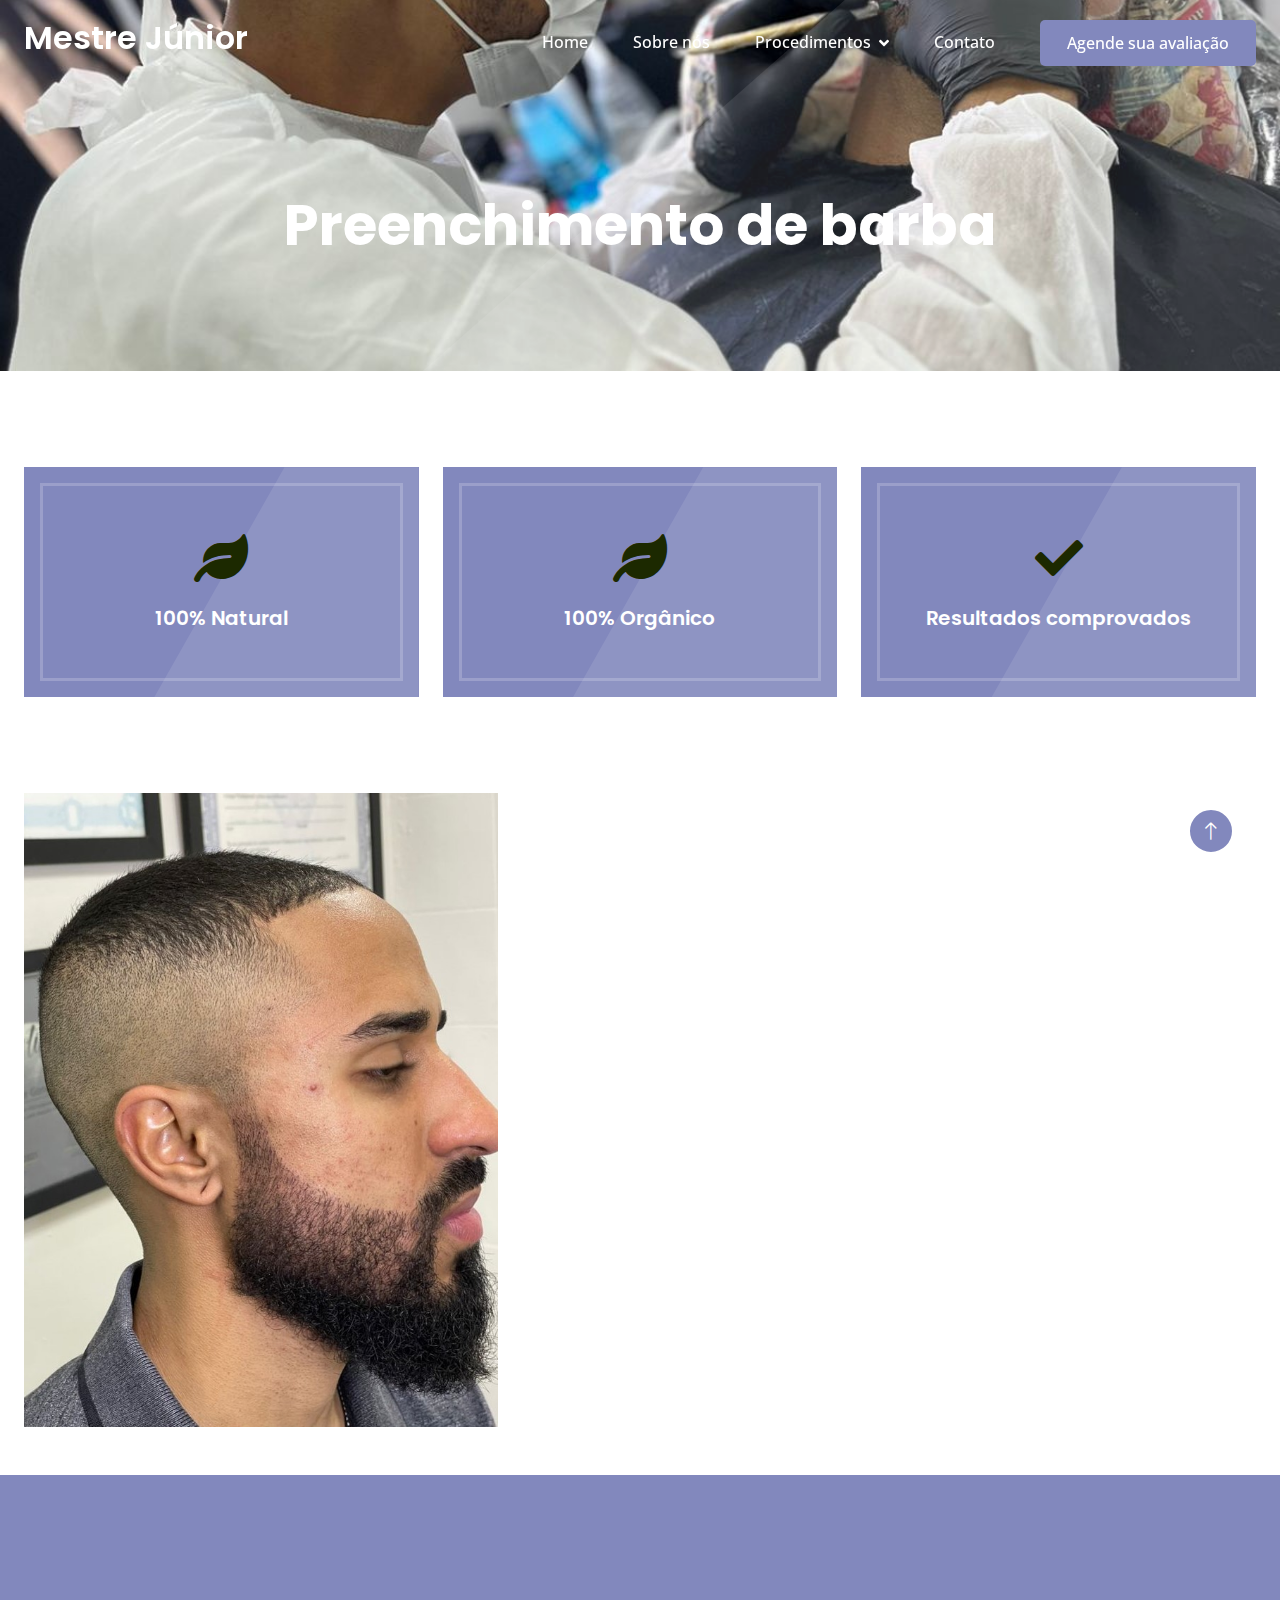
<file: PreenchimentoBarba.html>
<!DOCTYPE html>
<html lang="en">

<head>
    <meta charset="utf-8">
    <title>Micropigmentação Capilar</title>
    <meta content="width=device-width, initial-scale=1.0" name="viewport">
    <meta content="" name="keywords">
    <meta content="" name="description">

    <!-- Favicon -->
    <link href="img/favicon.ico" rel="icon">

    <!-- Google Web Fonts -->
    <link rel="preconnect" href="https://fonts.googleapis.com">
    <link rel="preconnect" href="https://fonts.gstatic.com" crossorigin>
    <link
        href="https://fonts.googleapis.com/css2?family=Open+Sans:wght@400;500&family=Poppins:wght@200;600;700&display=swap"
        rel="stylesheet">

    <!-- Icon Font Stylesheet -->
    <link href="https://cdnjs.cloudflare.com/ajax/libs/font-awesome/5.10.0/css/all.min.css" rel="stylesheet">
    <link href="https://cdn.jsdelivr.net/npm/bootstrap-icons@1.4.1/font/bootstrap-icons.css" rel="stylesheet">

    <!-- Libraries Stylesheet -->
    <link href="lib/animate/animate.min.css" rel="stylesheet">
    <link href="lib/owlcarousel/assets/owl.carousel.min.css" rel="stylesheet">

    <!-- Customized Bootstrap Stylesheet -->
    <link href="css/bootstrap.min.css" rel="stylesheet">

    <!-- Template Stylesheet -->
    <link href="css/style.css" rel="stylesheet">
</head>

<body>
    <!-- Spinner Start -->
    <div id="spinner"
        class="show bg-white position-fixed translate-middle w-100 vh-100 top-50 start-50 d-flex align-items-center justify-content-center">
        <div class="spinner-grow text-primary" style="width: 3rem; height: 3rem;" role="status">
            <span class="sr-only">Loading...</span>
        </div>
    </div>
    <!-- Spinner End -->


    <!-- Navbar Start -->
    <div class="container-fluid sticky-top">
        <div class="container">
            <nav class="navbar navbar-expand-lg navbar-light p-0">
                <a href="index.html" class="navbar-brand">
                    <h2 class="text-white">Mestre Júnior</h2>
                </a>
                <button type="button" class="navbar-toggler ms-auto me-0" data-bs-toggle="collapse"
                    data-bs-target="#navbarCollapse">
                    <span class="navbar-toggler-icon"></span>
                </button>
                <div class="collapse navbar-collapse" id="navbarCollapse">
                    <div class="navbar-nav ms-auto">
                        <a href="index.html" class="nav-item nav-link">Home</a>
                        <a href="sobreNos.html" class="nav-item nav-link">Sobre nós</a>
                        <div class="nav-item dropdown">
                            <a href="#" class="nav-link dropdown-toggle" data-bs-toggle="dropdown" style="color:#ffffff;">Procedimentos</a>
                            <div class="dropdown-menu bg-light mt-2">
                                <a href="feature.html" class="dropdown-item"></a>
                                <a href="MicropigmentacaoCapilar.html" class="dropdown-item">Micropigmentação Capilar</a>
                                <a href="PreenchimentoBarba.html" class="dropdown-item">Preenchimento de barba</a>
                            </div>
                        </div>
                        <a href="contact.html" class="nav-item nav-link">Contato</a>
                    </div>
                    <a href="https://wa.me/5511949070152" target="_blank" class="btn btn-dark py-2 px-4 d-none d-lg-inline-block">Agende sua avaliação</a>
                </div>
            </nav>
        </div>
    </div>
    <!-- Navbar End -->


    <!-- Hero Start -->
    <div class="container-fluid bg-primary hero-header mb-5">
        <div class="container text-center">
            <h1 class="display-4 text-white mb-3 animated slideInDown">Preenchimento de barba</h1>
        </div>
    </div>
    <!-- Hero End -->


    <!-- Feature Start -->
    <div class="container-fluid py-5">
        <div class="container">
            <div class="row g-4">
                <div class="col-lg-4 wow fadeIn" data-wow-delay="0.1s">
                    <div class="feature-item position-relative bg-primary text-center p-3">
                        <div class="border py-5 px-3">
                            <i class="fa fa-leaf fa-3x text-dark mb-4"></i>
                            <h5 class="text-white mb-0">100% Natural</h5>
                        </div>
                    </div>
                </div>
                <div class="col-lg-4 wow fadeIn" data-wow-delay="0.3s">
                    <div class="feature-item position-relative bg-primary text-center p-3">
                        <div class="border py-5 px-3">
                            <i class="fa fa-leaf fa-3x text-dark mb-4"></i>
                            <h5 class="text-white mb-0">100% Orgânico</h5>
                        </div>
                    </div>
                </div>
                <div class="col-lg-4 wow fadeIn" data-wow-delay="0.5s">
                    <div class="feature-item position-relative bg-primary text-center p-3">
                        <div class="border py-5 px-3">
                            <i class="fa fa-solid fa-check fa-3x text-dark mb-4"></i>
                            <h5 class="text-white mb-0">Resultados comprovados</h5>
                        </div>
                    </div>
                </div>
            </div>
        </div>
    </div>
    <!-- Feature End -->


    <!-- About Start -->
    <div class="container-fluid py-5">
        <div class="container">
            <div class="row g-5 align-items-center">
                <div class="col-lg-6 wow fadeIn" data-wow-delay="0.1s">
                    <img class="img-fluid animated pulse infinite" src="img/preench-capilar.jpg" style="width: 80%; height: 40%;">
                </div>
                <div class="col-lg-6 wow fadeIn" data-wow-delay="0.5s">
                    <h1 class="text-primary mb-4">Preenchimento de barba</h1>
                    <p class="mb-4">O Implante de Barba e Bigode segue o mesmo conceito do Implante Capilar (transplante capilar) ou microenxerto capilar. Um procedimento para restauração ou preenchimento de falhas na zona facial da barba,</p> 
                    <p class="mb-4">onde será feita a retirada fio a fio da zona doadora (parte posterior e lateral da cabeça) e posteriormente, será implantado um a um na zona receptora.</p>
                    <p class="mb-4">Para definir a necessidade da cirurgia, é preciso realizar uma avaliação detalhada, avaliando histórico familiar e tratamentos já feitos no passado.</p>
                    <a href="https://wa.me/5511949070152" target="_blank" class="btn btn-dark py-2 px-4 me-3 animated slideInRight">Agende sua avaliação</a>
                </div>
            </div>
        </div>
    </div>
    <!-- About End -->

    <!-- Footer Start -->
    <div class="container-fluid bg-primary footer" style="color: #ffffff;">
        <div class="container py-5">
            <div class="row g-5">
                <div class="col-md-6 col-lg-3 wow fadeIn" data-wow-delay="0.1s">
                    <a href="index.html" class="d-inline-block mb-3">
                        <h1 class="text-primary">Mestre Júnior</h1>
                    </a>
                </div>
                <div class="col-md-6 col-lg-3 wow fadeIn" data-wow-delay="0.3s">
                    <h5 class="mb-4">Endereço</h5>
                    <p><i class="fa fa-map-marker-alt me-3"></i>Rua Manuel Homem de Andrade, 57 - Jardim Santo Antonio</p>
                    <p><i class="fa fa-phone-alt me-3"></i>(11) 9.4907-0152</p>
                    <p><i class="fa fa-envelope me-3"></i>mestrejunior2009@hotmail.com</p>
                    <div class="d-flex pt-2">
                        <a class="btn btn-square btn-outline-primary me-1" href=""><i class="fab fa-facebook-f"></i></a>
                        <a class="btn btn-square btn-outline-primary me-1" href=""><i class="fab fa-instagram"></i></a>
                        <a class="btn btn-square btn-outline-primary me-1" href="https://wa.me/5511949070152" target="_blank"><i class="fab fa-whatsapp"></i></a>
                    </div>
                </div>
                <div class="col-md-6 col-lg-3 wow fadeIn" data-wow-delay="0.5s">
                    <h5 class="mb-4">Procedimentos</h5>
                    <a class="btn btn-link" href="MicropigmentacaoCapilar.html">Micropigmentação Capilar</a>
                    <a class="btn btn-link" href="PreenchimentoBarba.html">Preenchimento de barba</a>
                </div>
                <div class="col-md-6 col-lg-3 wow fadeIn" data-wow-delay="0.7s">
                    <h5 class="mb-4">Links</h5>
                    <a class="btn btn-link" href="index.html">Home</a>
                    <a class="btn btn-link" href="sobreNos.html">Sobre nós</a>
                    <a class="btn btn-link" href="contact.html">Contato</a>
                </div>
            </div>
        </div>
        <div class="container wow fadeIn" data-wow-delay="0.1s">
            <div class="copyright">
                <div class="row">
                    <div class="col-md-6 text-center text-md-start mb-3 mb-md-0">
                        &copy; Desenvolvido por <a class="border-bottom" href="https://rtcode.online/" target="_blank">RTcode</a>
                    </div>
                </div>
            </div>
        </div>
    </div>
    <!-- Footer End -->


    <!-- Back to Top -->
    <a href="#" class="btn btn-lg btn-primary btn-lg-square back-to-top"><i class="bi bi-arrow-up"></i></a>


    <!-- JavaScript Libraries -->
    <script src="https://ajax.googleapis.com/ajax/libs/jquery/3.6.1/jquery.min.js"></script>
    <script src="https://cdn.jsdelivr.net/npm/bootstrap@5.0.0/dist/js/bootstrap.bundle.min.js"></script>
    <script src="lib/wow/wow.min.js"></script>
    <script src="lib/easing/easing.min.js"></script>
    <script src="lib/waypoints/waypoints.min.js"></script>
    <script src="lib/owlcarousel/owl.carousel.min.js"></script>

    <!-- Template Javascript -->
    <script src="js/main.js"></script>
</body>

</html>
</file>
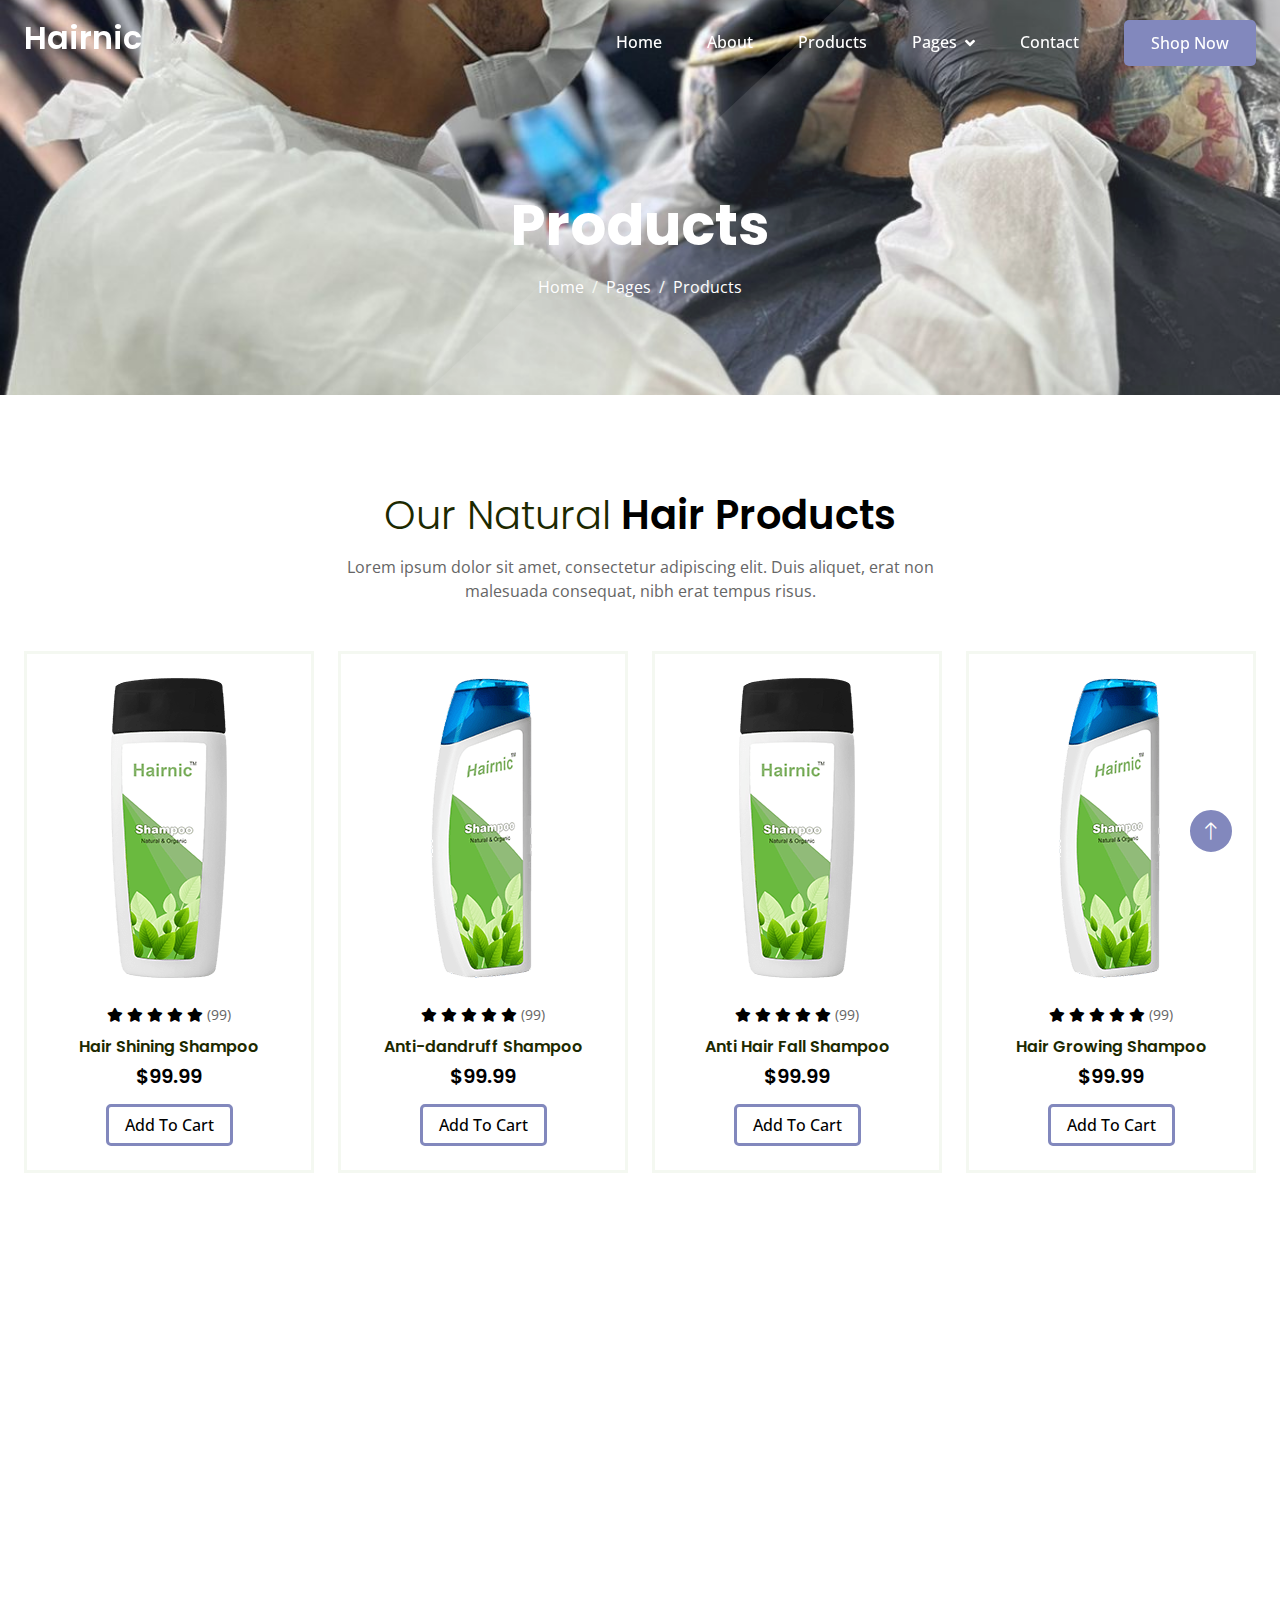
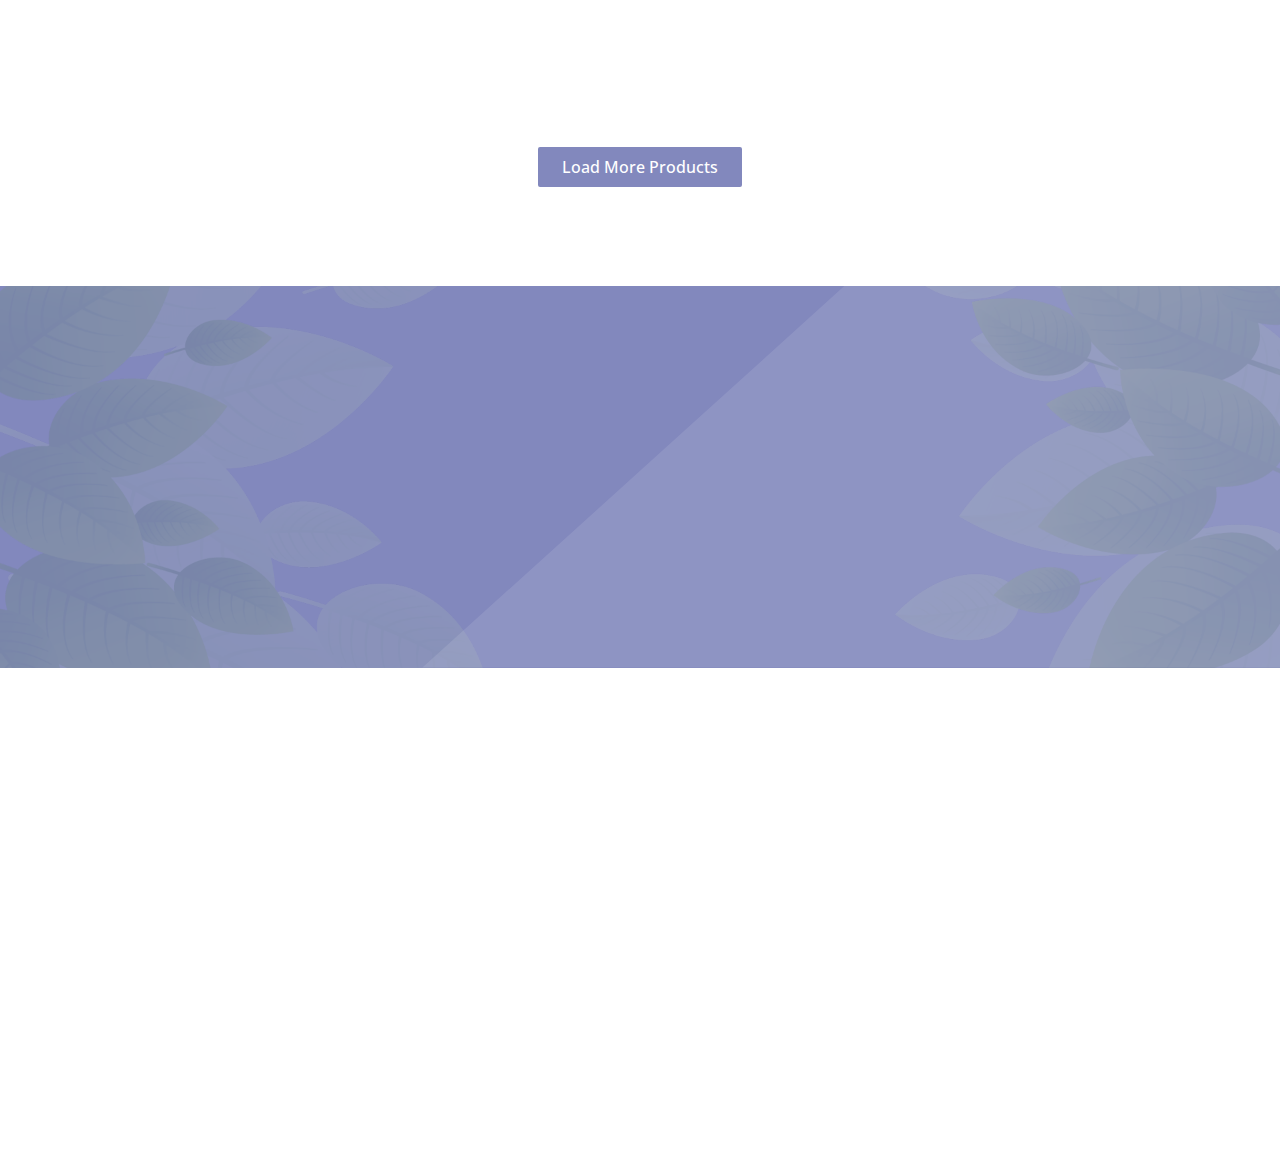
<file: product.html>
<!DOCTYPE html>
<html lang="en">

<head>
    <meta charset="utf-8">
    <title>Hairnic - Single Product Website Template</title>
    <meta content="width=device-width, initial-scale=1.0" name="viewport">
    <meta content="" name="keywords">
    <meta content="" name="description">

    <!-- Favicon -->
    <link href="img/favicon.ico" rel="icon">

    <!-- Google Web Fonts -->
    <link rel="preconnect" href="https://fonts.googleapis.com">
    <link rel="preconnect" href="https://fonts.gstatic.com" crossorigin>
    <link
        href="https://fonts.googleapis.com/css2?family=Open+Sans:wght@400;500&family=Poppins:wght@200;600;700&display=swap"
        rel="stylesheet">

    <!-- Icon Font Stylesheet -->
    <link href="https://cdnjs.cloudflare.com/ajax/libs/font-awesome/5.10.0/css/all.min.css" rel="stylesheet">
    <link href="https://cdn.jsdelivr.net/npm/bootstrap-icons@1.4.1/font/bootstrap-icons.css" rel="stylesheet">

    <!-- Libraries Stylesheet -->
    <link href="lib/animate/animate.min.css" rel="stylesheet">
    <link href="lib/owlcarousel/assets/owl.carousel.min.css" rel="stylesheet">

    <!-- Customized Bootstrap Stylesheet -->
    <link href="css/bootstrap.min.css" rel="stylesheet">

    <!-- Template Stylesheet -->
    <link href="css/style.css" rel="stylesheet">
</head>

<body>
    <!-- Spinner Start -->
    <div id="spinner"
        class="show bg-white position-fixed translate-middle w-100 vh-100 top-50 start-50 d-flex align-items-center justify-content-center">
        <div class="spinner-grow text-primary" style="width: 3rem; height: 3rem;" role="status">
            <span class="sr-only">Loading...</span>
        </div>
    </div>
    <!-- Spinner End -->


    <!-- Navbar Start -->
    <div class="container-fluid sticky-top">
        <div class="container">
            <nav class="navbar navbar-expand-lg navbar-light p-0">
                <a href="index.html" class="navbar-brand">
                    <h2 class="text-white">Hairnic</h2>
                </a>
                <button type="button" class="navbar-toggler ms-auto me-0" data-bs-toggle="collapse"
                    data-bs-target="#navbarCollapse">
                    <span class="navbar-toggler-icon"></span>
                </button>
                <div class="collapse navbar-collapse" id="navbarCollapse">
                    <div class="navbar-nav ms-auto">
                        <a href="index.html" class="nav-item nav-link">Home</a>
                        <a href="about.html" class="nav-item nav-link">About</a>
                        <a href="product.html" class="nav-item nav-link active">Products</a>
                        <div class="nav-item dropdown">
                            <a href="#" class="nav-link dropdown-toggle" data-bs-toggle="dropdown">Pages</a>
                            <div class="dropdown-menu bg-light mt-2">
                                <a href="feature.html" class="dropdown-item">Features</a>
                                <a href="how-to-use.html" class="dropdown-item">How To Use</a>
                                <a href="testimonial.html" class="dropdown-item">Testimonial</a>
                                <a href="blog.html" class="dropdown-item">Blog Articles</a>
                                <a href="404.html" class="dropdown-item">404 Page</a>
                            </div>
                        </div>
                        <a href="contact.html" class="nav-item nav-link">Contact</a>
                    </div>
                    <a href="" class="btn btn-dark py-2 px-4 d-none d-lg-inline-block">Shop Now</a>
                </div>
            </nav>
        </div>
    </div>
    <!-- Navbar End -->


    <!-- Hero Start -->
    <div class="container-fluid bg-primary hero-header mb-5">
        <div class="container text-center">
            <h1 class="display-4 text-white mb-3 animated slideInDown">Products</h1>
            <nav aria-label="breadcrumb">
                <ol class="breadcrumb justify-content-center mb-0 animated slideInDown">
                    <li class="breadcrumb-item"><a class="text-white" href="#">Home</a></li>
                    <li class="breadcrumb-item"><a class="text-white" href="#">Pages</a></li>
                    <li class="breadcrumb-item text-white active" aria-current="page">Products</li>
                </ol>
            </nav>
        </div>
    </div>
    <!-- Hero End -->


    <!-- Product Start -->
    <div class="container-fluid py-5">
        <div class="container">
            <div class="mx-auto text-center wow fadeIn" data-wow-delay="0.1s" style="max-width: 600px;">
                <h1 class="text-primary mb-3"><span class="fw-light text-dark">Our Natural</span> Hair Products</h1>
                <p class="mb-5">Lorem ipsum dolor sit amet, consectetur adipiscing elit. Duis aliquet, erat non malesuada consequat, nibh erat tempus risus.</p>
            </div>
            <div class="row g-4">
                <div class="col-md-6 col-lg-3 wow fadeIn" data-wow-delay="0.1s">
                    <div class="product-item text-center border h-100 p-4">
                        <img class="img-fluid mb-4" src="img/product-1.png" alt="">
                        <div class="mb-2">
                            <small class="fa fa-star text-primary"></small>
                            <small class="fa fa-star text-primary"></small>
                            <small class="fa fa-star text-primary"></small>
                            <small class="fa fa-star text-primary"></small>
                            <small class="fa fa-star text-primary"></small>
                            <small>(99)</small>
                        </div>
                        <a href="" class="h6 d-inline-block mb-2">Hair Shining Shampoo</a>
                        <h5 class="text-primary mb-3">$99.99</h5>
                        <a href="" class="btn btn-outline-primary px-3">Add To Cart</a>
                    </div>
                </div>
                <div class="col-md-6 col-lg-3 wow fadeIn" data-wow-delay="0.3s">
                    <div class="product-item text-center border h-100 p-4">
                        <img class="img-fluid mb-4" src="img/product-2.png" alt="">
                        <div class="mb-2">
                            <small class="fa fa-star text-primary"></small>
                            <small class="fa fa-star text-primary"></small>
                            <small class="fa fa-star text-primary"></small>
                            <small class="fa fa-star text-primary"></small>
                            <small class="fa fa-star text-primary"></small>
                            <small>(99)</small>
                        </div>
                        <a href="" class="h6 d-inline-block mb-2">Anti-dandruff Shampoo</a>
                        <h5 class="text-primary mb-3">$99.99</h5>
                        <a href="" class="btn btn-outline-primary px-3">Add To Cart</a>
                    </div>
                </div>
                <div class="col-md-6 col-lg-3 wow fadeIn" data-wow-delay="0.5s">
                    <div class="product-item text-center border h-100 p-4">
                        <img class="img-fluid mb-4" src="img/product-1.png" alt="">
                        <div class="mb-2">
                            <small class="fa fa-star text-primary"></small>
                            <small class="fa fa-star text-primary"></small>
                            <small class="fa fa-star text-primary"></small>
                            <small class="fa fa-star text-primary"></small>
                            <small class="fa fa-star text-primary"></small>
                            <small>(99)</small>
                        </div>
                        <a href="" class="h6 d-inline-block mb-2">Anti Hair Fall Shampoo</a>
                        <h5 class="text-primary mb-3">$99.99</h5>
                        <a href="" class="btn btn-outline-primary px-3">Add To Cart</a>
                    </div>
                </div>
                <div class="col-md-6 col-lg-3 wow fadeIn" data-wow-delay="0.7s">
                    <div class="product-item text-center border h-100 p-4">
                        <img class="img-fluid mb-4" src="img/product-2.png" alt="">
                        <div class="mb-2">
                            <small class="fa fa-star text-primary"></small>
                            <small class="fa fa-star text-primary"></small>
                            <small class="fa fa-star text-primary"></small>
                            <small class="fa fa-star text-primary"></small>
                            <small class="fa fa-star text-primary"></small>
                            <small>(99)</small>
                        </div>
                        <a href="" class="h6 d-inline-block mb-2">Hair Growing Shampoo</a>
                        <h5 class="text-primary mb-3">$99.99</h5>
                        <a href="" class="btn btn-outline-primary px-3">Add To Cart</a>
                    </div>
                </div>
                <div class="col-md-6 col-lg-3 wow fadeIn" data-wow-delay="0.1s">
                    <div class="product-item text-center border h-100 p-4">
                        <img class="img-fluid mb-4" src="img/product-1.png" alt="">
                        <div class="mb-2">
                            <small class="fa fa-star text-primary"></small>
                            <small class="fa fa-star text-primary"></small>
                            <small class="fa fa-star text-primary"></small>
                            <small class="fa fa-star text-primary"></small>
                            <small class="fa fa-star text-primary"></small>
                            <small>(99)</small>
                        </div>
                        <a href="" class="h6 d-inline-block mb-2">Hair Shining Shampoo</a>
                        <h5 class="text-primary mb-3">$99.99</h5>
                        <a href="" class="btn btn-outline-primary px-3">Add To Cart</a>
                    </div>
                </div>
                <div class="col-md-6 col-lg-3 wow fadeIn" data-wow-delay="0.3s">
                    <div class="product-item text-center border h-100 p-4">
                        <img class="img-fluid mb-4" src="img/product-2.png" alt="">
                        <div class="mb-2">
                            <small class="fa fa-star text-primary"></small>
                            <small class="fa fa-star text-primary"></small>
                            <small class="fa fa-star text-primary"></small>
                            <small class="fa fa-star text-primary"></small>
                            <small class="fa fa-star text-primary"></small>
                            <small>(99)</small>
                        </div>
                        <a href="" class="h6 d-inline-block mb-2">Anti-dandruff Shampoo</a>
                        <h5 class="text-primary mb-3">$99.99</h5>
                        <a href="" class="btn btn-outline-primary px-3">Add To Cart</a>
                    </div>
                </div>
                <div class="col-md-6 col-lg-3 wow fadeIn" data-wow-delay="0.5s">
                    <div class="product-item text-center border h-100 p-4">
                        <img class="img-fluid mb-4" src="img/product-1.png" alt="">
                        <div class="mb-2">
                            <small class="fa fa-star text-primary"></small>
                            <small class="fa fa-star text-primary"></small>
                            <small class="fa fa-star text-primary"></small>
                            <small class="fa fa-star text-primary"></small>
                            <small class="fa fa-star text-primary"></small>
                            <small>(99)</small>
                        </div>
                        <a href="" class="h6 d-inline-block mb-2">Anti Hair Fall Shampoo</a>
                        <h5 class="text-primary mb-3">$99.99</h5>
                        <a href="" class="btn btn-outline-primary px-3">Add To Cart</a>
                    </div>
                </div>
                <div class="col-md-6 col-lg-3 wow fadeIn" data-wow-delay="0.7s">
                    <div class="product-item text-center border h-100 p-4">
                        <img class="img-fluid mb-4" src="img/product-2.png" alt="">
                        <div class="mb-2">
                            <small class="fa fa-star text-primary"></small>
                            <small class="fa fa-star text-primary"></small>
                            <small class="fa fa-star text-primary"></small>
                            <small class="fa fa-star text-primary"></small>
                            <small class="fa fa-star text-primary"></small>
                            <small>(99)</small>
                        </div>
                        <a href="" class="h6 d-inline-block mb-2">Hair Growing Shampoo</a>
                        <h5 class="text-primary mb-3">$99.99</h5>
                        <a href="" class="btn btn-outline-primary px-3">Add To Cart</a>
                    </div>
                </div>
                <div class="col-12 text-center">
                    <a class="btn btn-primary py-2 px-4" href="">Load More Products</a>
                </div>
            </div>
        </div>
    </div>
    <!-- Product End -->


    <!-- Newsletter Start -->
    <div class="container-fluid newsletter bg-primary py-5 my-5">
        <div class="container py-5">
            <div class="mx-auto text-center wow fadeIn" data-wow-delay="0.1s" style="max-width: 600px;">
                <h1 class="text-white mb-3"><span class="fw-light text-dark">Let's Subscribe</span> The Newsletter</h1>
                <p class="text-white mb-4">Subscribe now to get 30% discount on any of our products</p>
            </div>
            <div class="row justify-content-center">
                <div class="col-md-7 wow fadeIn" data-wow-delay="0.5s">
                    <div class="position-relative w-100 mt-3 mb-2">
                        <input class="form-control w-100 py-4 ps-4 pe-5" type="text" placeholder="Enter Your Email"
                            style="height: 48px;">
                        <button type="button" class="btn shadow-none position-absolute top-0 end-0 mt-1 me-2"><i
                                class="fa fa-paper-plane text-white fs-4"></i></button>
                    </div>
                </div>
            </div>
        </div>
    </div>
    <!-- Newsletter End -->


    <!-- Footer Start -->
    <div class="container-fluid bg-white footer">
        <div class="container py-5">
            <div class="row g-5">
                <div class="col-md-6 col-lg-3 wow fadeIn" data-wow-delay="0.1s">
                    <a href="index.html" class="d-inline-block mb-3">
                        <h1 class="text-primary">Hairnic</h1>
                    </a>
                    <p class="mb-0">Lorem ipsum dolor sit amet, consectetur adipiscing elit. Duis aliquet, erat non
                        malesuada consequat, nibh erat tempus risus, vitae porttitor purus nisl vitae purus.</p>
                </div>
                <div class="col-md-6 col-lg-3 wow fadeIn" data-wow-delay="0.3s">
                    <h5 class="mb-4">Get In Touch</h5>
                    <p><i class="fa fa-map-marker-alt me-3"></i>123 Street, New York, USA</p>
                    <p><i class="fa fa-phone-alt me-3"></i>+012 345 67890</p>
                    <p><i class="fa fa-envelope me-3"></i>info@example.com</p>
                    <div class="d-flex pt-2">
                        <a class="btn btn-square btn-outline-primary me-1" href=""><i class="fab fa-twitter"></i></a>
                        <a class="btn btn-square btn-outline-primary me-1" href=""><i class="fab fa-facebook-f"></i></a>
                        <a class="btn btn-square btn-outline-primary me-1" href=""><i class="fab fa-instagram"></i></a>
                        <a class="btn btn-square btn-outline-primary me-1" href=""><i
                                class="fab fa-linkedin-in"></i></a>
                    </div>
                </div>
                <div class="col-md-6 col-lg-3 wow fadeIn" data-wow-delay="0.5s">
                    <h5 class="mb-4">Our Products</h5>
                    <a class="btn btn-link" href="">Hair Shining Shampoo</a>
                    <a class="btn btn-link" href="">Anti-dandruff Shampoo</a>
                    <a class="btn btn-link" href="">Anti Hair Fall Shampoo</a>
                    <a class="btn btn-link" href="">Hair Growing Shampoo</a>
                    <a class="btn btn-link" href="">Anti smell Shampoo</a>
                </div>
                <div class="col-md-6 col-lg-3 wow fadeIn" data-wow-delay="0.7s">
                    <h5 class="mb-4">Popular Link</h5>
                    <a class="btn btn-link" href="">About Us</a>
                    <a class="btn btn-link" href="">Contact Us</a>
                    <a class="btn btn-link" href="">Privacy Policy</a>
                    <a class="btn btn-link" href="">Terms & Condition</a>
                    <a class="btn btn-link" href="">Career</a>
                </div>
            </div>
        </div>
        <div class="container wow fadeIn" data-wow-delay="0.1s">
            <div class="copyright">
                <div class="row">
                    <div class="col-md-6 text-center text-md-start mb-3 mb-md-0">
                        &copy; <a class="border-bottom" href="#">Your Site Name</a>, All Right Reserved.

                        <!--/*** This template is free as long as you keep the footer author’s credit link/attribution link/backlink. If you'd like to use the template without the footer author’s credit link/attribution link/backlink, you can purchase the Credit Removal License from "https://htmlcodex.com/credit-removal". Thank you for your support. ***/-->
                        Designed By <a class="border-bottom" href="https://htmlcodex.com">HTML Codex</a> Distributed by <a href="https://themewagon.com">ThemeWagon</a>
                    </div>
                    <div class="col-md-6 text-center text-md-end">
                        <div class="footer-menu">
                            <a href="">Home</a>
                            <a href="">Cookies</a>
                            <a href="">Help</a>
                            <a href="">FAQs</a>
                        </div>
                    </div>
                </div>
            </div>
        </div>
    </div>
    <!-- Footer End -->


    <!-- Back to Top -->
    <a href="#" class="btn btn-lg btn-primary btn-lg-square back-to-top"><i class="bi bi-arrow-up"></i></a>


    <!-- JavaScript Libraries -->
    <script src="https://ajax.googleapis.com/ajax/libs/jquery/3.6.1/jquery.min.js"></script>
    <script src="https://cdn.jsdelivr.net/npm/bootstrap@5.0.0/dist/js/bootstrap.bundle.min.js"></script>
    <script src="lib/wow/wow.min.js"></script>
    <script src="lib/easing/easing.min.js"></script>
    <script src="lib/waypoints/waypoints.min.js"></script>
    <script src="lib/owlcarousel/owl.carousel.min.js"></script>

    <!-- Template Javascript -->
    <script src="js/main.js"></script>
</body>

</html>
</file>
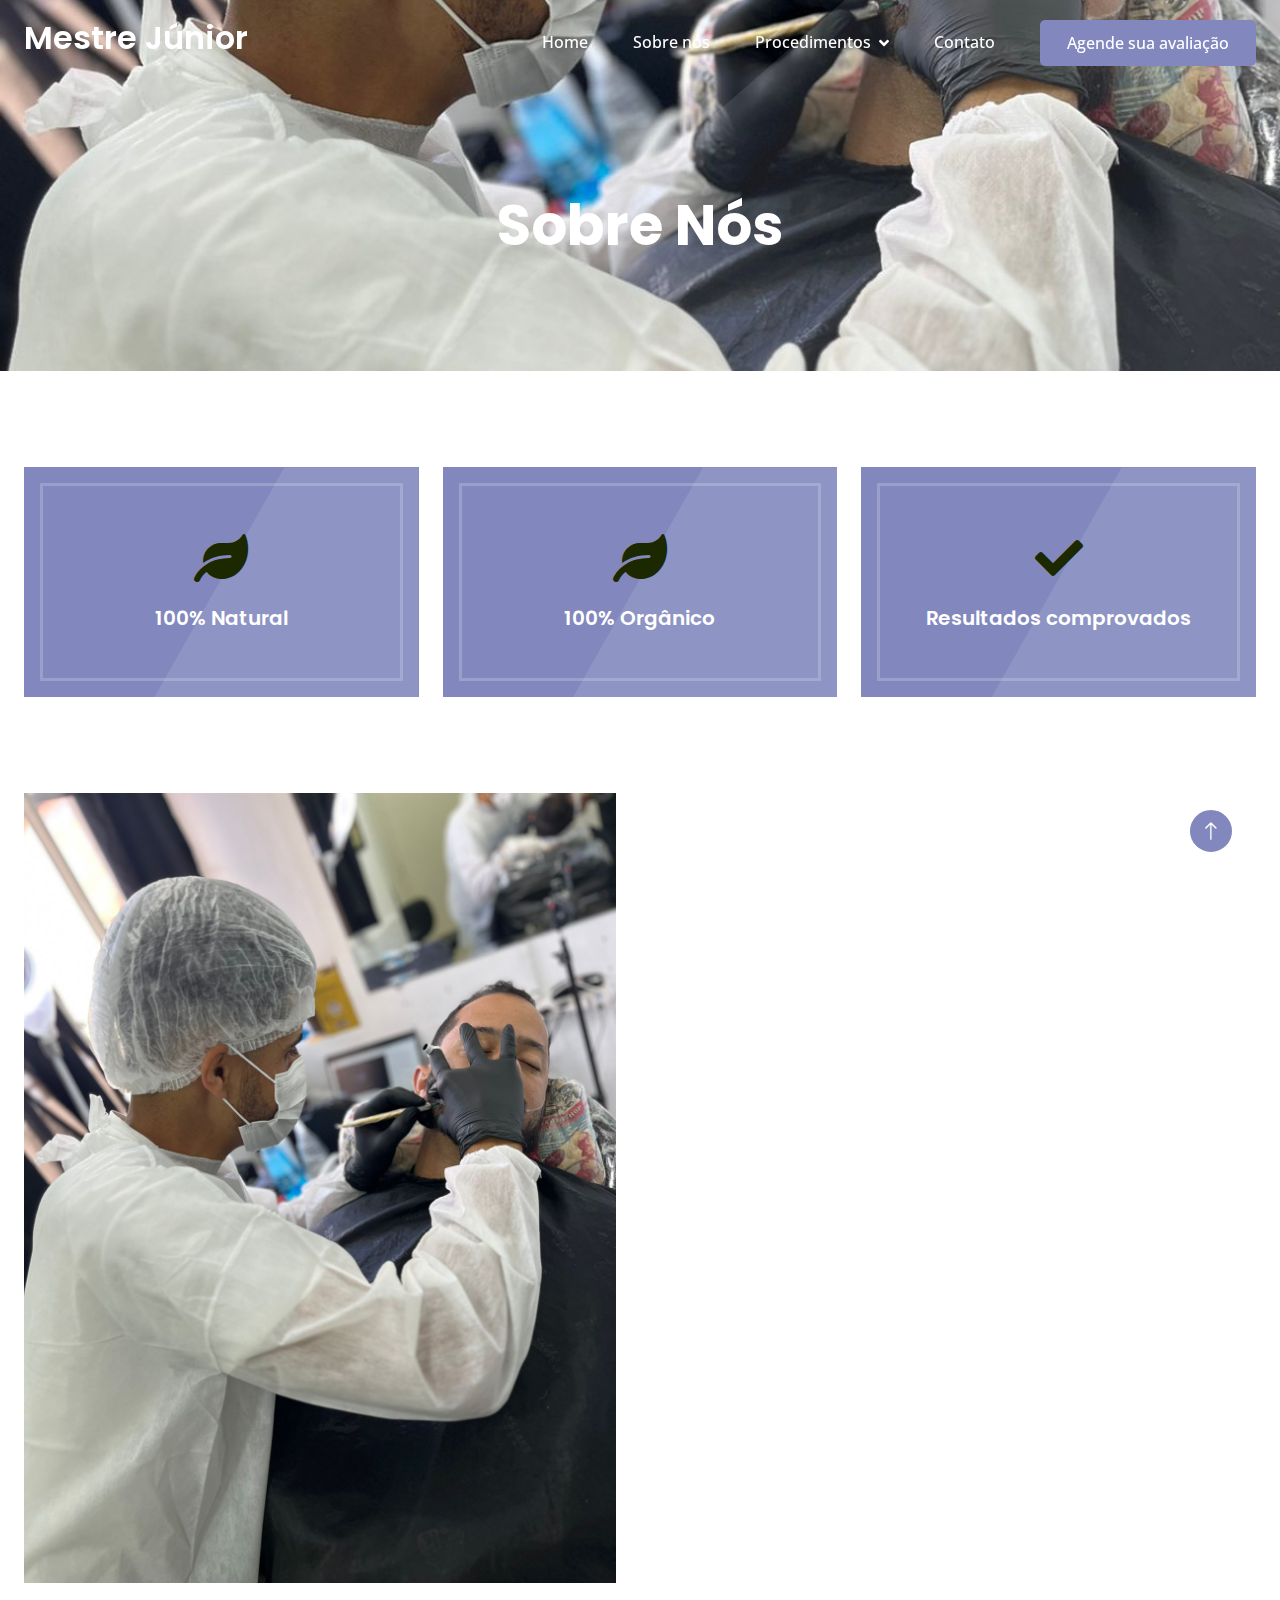
<file: sobreNos.html>
<!DOCTYPE html>
<html lang="en">

<head>
    <meta charset="utf-8">
    <title>Micropigmentação Capilar</title>
    <meta content="width=device-width, initial-scale=1.0" name="viewport">
    <meta content="" name="keywords">
    <meta content="" name="description">

    <!-- Favicon -->
    <link href="img/favicon.ico" rel="icon">

    <!-- Google Web Fonts -->
    <link rel="preconnect" href="https://fonts.googleapis.com">
    <link rel="preconnect" href="https://fonts.gstatic.com" crossorigin>
    <link
        href="https://fonts.googleapis.com/css2?family=Open+Sans:wght@400;500&family=Poppins:wght@200;600;700&display=swap"
        rel="stylesheet">

    <!-- Icon Font Stylesheet -->
    <link href="https://cdnjs.cloudflare.com/ajax/libs/font-awesome/5.10.0/css/all.min.css" rel="stylesheet">
    <link href="https://cdn.jsdelivr.net/npm/bootstrap-icons@1.4.1/font/bootstrap-icons.css" rel="stylesheet">

    <!-- Libraries Stylesheet -->
    <link href="lib/animate/animate.min.css" rel="stylesheet">
    <link href="lib/owlcarousel/assets/owl.carousel.min.css" rel="stylesheet">

    <!-- Customized Bootstrap Stylesheet -->
    <link href="css/bootstrap.min.css" rel="stylesheet">

    <!-- Template Stylesheet -->
    <link href="css/style.css" rel="stylesheet">
</head>

<body>
    <!-- Spinner Start -->
    <div id="spinner"
        class="show bg-white position-fixed translate-middle w-100 vh-100 top-50 start-50 d-flex align-items-center justify-content-center">
        <div class="spinner-grow text-primary" style="width: 3rem; height: 3rem;" role="status">
            <span class="sr-only">Loading...</span>
        </div>
    </div>
    <!-- Spinner End -->


    <!-- Navbar Start -->
    <div class="container-fluid sticky-top">
        <div class="container">
            <nav class="navbar navbar-expand-lg navbar-light p-0">
                <a href="index.html" class="navbar-brand">
                    <h2 class="text-white">Mestre Júnior</h2>
                </a>
                <button type="button" class="navbar-toggler ms-auto me-0" data-bs-toggle="collapse"
                    data-bs-target="#navbarCollapse">
                    <span class="navbar-toggler-icon"></span>
                </button>
                <div class="collapse navbar-collapse" id="navbarCollapse">
                    <div class="navbar-nav ms-auto">
                        <a href="index.html" class="nav-item nav-link">Home</a>
                        <a href="sobreNos.html" class="nav-item nav-link">Sobre nós</a>
                        <div class="nav-item dropdown">
                            <a href="#" class="nav-link dropdown-toggle" data-bs-toggle="dropdown" style="color:#ffffff;">Procedimentos</a>
                            <div class="dropdown-menu bg-light mt-2">
                                <a href="feature.html" class="dropdown-item"></a>
                                <a href="MicropigmentacaoCapilar.html" class="dropdown-item">Micropigmentação Capilar</a>
                                <a href="PreenchimentoBarba.html" class="dropdown-item">Preenchimento de barba</a>
                            </div>
                        </div>
                        <a href="contact.html" class="nav-item nav-link">Contato</a>
                    </div>
                    <a href="https://wa.me/5511949070152" target="_blank" class="btn btn-dark py-2 px-4 d-none d-lg-inline-block">Agende sua avaliação</a>
                </div>
            </nav>
        </div>
    </div>
    <!-- Navbar End -->


    <!-- Hero Start -->
    <div class="container-fluid bg-primary hero-header mb-5">
        <div class="container text-center">
            <h1 class="display-4 text-white mb-3 animated slideInDown">Sobre Nós</h1>
        </div>
    </div>
    <!-- Hero End -->


    <!-- Feature Start -->
    <div class="container-fluid py-5">
        <div class="container">
            <div class="row g-4">
                <div class="col-lg-4 wow fadeIn" data-wow-delay="0.1s">
                    <div class="feature-item position-relative bg-primary text-center p-3">
                        <div class="border py-5 px-3">
                            <i class="fa fa-leaf fa-3x text-dark mb-4"></i>
                            <h5 class="text-white mb-0">100% Natural</h5>
                        </div>
                    </div>
                </div>
                <div class="col-lg-4 wow fadeIn" data-wow-delay="0.3s">
                    <div class="feature-item position-relative bg-primary text-center p-3">
                        <div class="border py-5 px-3">
                            <i class="fa fa-leaf fa-3x text-dark mb-4"></i>
                            <h5 class="text-white mb-0">100% Orgânico</h5>
                        </div>
                    </div>
                </div>
                <div class="col-lg-4 wow fadeIn" data-wow-delay="0.5s">
                    <div class="feature-item position-relative bg-primary text-center p-3">
                        <div class="border py-5 px-3">
                            <i class="fa fa-solid fa-check fa-3x text-dark mb-4"></i>
                            <h5 class="text-white mb-0">Resultados comprovados</h5>
                        </div>
                    </div>
                </div>
            </div>
        </div>
    </div>
    <!-- Feature End -->


    <!-- About Start -->
    <div class="container-fluid py-5">
        <div class="container">
            <div class="row g-5 align-items-center">
                <div class="col-lg-6 wow fadeIn" data-wow-delay="0.1s">
                    <img class="img-fluid animated pulse infinite" src="img/junior.jpg">
                </div>
                <div class="col-lg-6 wow fadeIn" data-wow-delay="0.5s">
                    <h1 class="text-primary mb-4">Mestre Júnior</h1>
                    <p class="mb-4">Profissional com mais de 10 anos de carreira na área da barbeira </p>
                    <p class="mb-4">contar sua historia e certificados</p>
                </div>
            </div>
        </div>
    </div>
    <!-- About End -->

    <!-- Footer Start -->
    <div class="container-fluid bg-primary footer" style="color: #ffffff;">
        <div class="container py-5">
            <div class="row g-5">
                <div class="col-md-6 col-lg-3 wow fadeIn" data-wow-delay="0.1s">
                    <a href="index.html" class="d-inline-block mb-3">
                        <h1 class="text-primary">Mestre Júnior</h1>
                    </a>
                </div>
                <div class="col-md-6 col-lg-3 wow fadeIn" data-wow-delay="0.3s">
                    <h5 class="mb-4">Endereço</h5>
                    <p><i class="fa fa-map-marker-alt me-3"></i>Rua Manuel Homem de Andrade, 57 - Jardim Santo Antonio</p>
                    <p><i class="fa fa-phone-alt me-3"></i>(11) 9.4907-0152</p>
                    <p><i class="fa fa-envelope me-3"></i>mestrejunior2009@hotmail.com</p>
                    <div class="d-flex pt-2">
                        <a class="btn btn-square btn-outline-primary me-1" href=""><i class="fab fa-facebook-f"></i></a>
                        <a class="btn btn-square btn-outline-primary me-1" href=""><i class="fab fa-instagram"></i></a>
                        <a class="btn btn-square btn-outline-primary me-1" href="https://wa.me/5511949070152" target="_blank"><i class="fab fa-whatsapp"></i></a>
                    </div>
                </div>
                <div class="col-md-6 col-lg-3 wow fadeIn" data-wow-delay="0.5s">
                    <h5 class="mb-4">Procedimentos</h5>
                    <a class="btn btn-link" href="MicropigmentacaoCapilar.html">Micropigmentação Capilar</a>
                    <a class="btn btn-link" href="PreenchimentoBarba.html">Preenchimento de barba</a>
                </div>
                <div class="col-md-6 col-lg-3 wow fadeIn" data-wow-delay="0.7s">
                    <h5 class="mb-4">Links</h5>
                    <a class="btn btn-link" href="index.html">Home</a>
                    <a class="btn btn-link" href="sobreNos.html">Sobre nós</a>
                    <a class="btn btn-link" href="contact.html">Contato</a>
                </div>
            </div>
        </div>
        <div class="container wow fadeIn" data-wow-delay="0.1s">
            <div class="copyright">
                <div class="row">
                    <div class="col-md-6 text-center text-md-start mb-3 mb-md-0">
                        &copy; Desenvolvido por <a class="border-bottom" href="https://rtcode.online/" target="_blank">RTcode</a>
                    </div>
                </div>
            </div>
        </div>
    </div>
    <!-- Footer End -->


    <!-- Back to Top -->
    <a href="#" class="btn btn-lg btn-primary btn-lg-square back-to-top"><i class="bi bi-arrow-up"></i></a>


    <!-- JavaScript Libraries -->
    <script src="https://ajax.googleapis.com/ajax/libs/jquery/3.6.1/jquery.min.js"></script>
    <script src="https://cdn.jsdelivr.net/npm/bootstrap@5.0.0/dist/js/bootstrap.bundle.min.js"></script>
    <script src="lib/wow/wow.min.js"></script>
    <script src="lib/easing/easing.min.js"></script>
    <script src="lib/waypoints/waypoints.min.js"></script>
    <script src="lib/owlcarousel/owl.carousel.min.js"></script>

    <!-- Template Javascript -->
    <script src="js/main.js"></script>
</body>

</html>
</file>
<file: css/style.css>
/********** Template CSS **********/
/*** Spinner ***/
#spinner {
    opacity: 0;
    visibility: hidden;
    transition: opacity .5s ease-out, visibility 0s linear .5s;
    z-index: 99999;
}

#spinner.show {
    transition: opacity .5s ease-out, visibility 0s linear 0s;
    visibility: visible;
    opacity: 1;
}

.back-to-top {
    position: fixed;
    display: none;
    right: 45px;
    bottom: 45px;
    z-index: 99;
}

img.animated.pulse {
    animation-duration: 5s;
}

/*** Button ***/
.btn {
    font-weight: 500;
    transition: .5s;
}

.btn.btn-primary {
    color: var(--bs-white);
}

.btn-square {
    width: 38px;
    height: 38px;
}

.btn-sm-square {
    width: 32px;
    height: 32px;
}

.btn-lg-square {
    width: 48px;
    height: 48px;
}

.btn-square,
.btn-sm-square,
.btn-lg-square {
    padding: 0;
    display: flex;
    align-items: center;
    justify-content: center;
    font-weight: normal;
    border-radius: 50px;
}


/*** Navbar ***/
.sticky-top {
    top: -150px;
    transition: .5s;
}

.navbar {
    padding: 11px 0 !important;
    height: 85px;
}

.navbar .navbar-nav .nav-link {
    margin-right: 45px;
    padding: 0;
    color: #ffffff;
    font-weight: 500;
    transition: .5s;
    outline: none;
}

.navbar .navbar-nav .nav-link:hover,
.navbar .navbar-nav .nav-link.active {
    color: var(--bs-white);
}

.navbar .dropdown-toggle::after {
    border: none;
    content: "\f107";
    font-family: "Font Awesome 5 Free";
    font-weight: 900;
    vertical-align: middle;
    margin-left: 8px;
}

@media (max-width: 991.98px) {
    .navbar .navbar-nav {
        padding: 0 15px;
        background: var(--bs-primary);
    }

    .navbar .navbar-nav .nav-link  {
        margin-right: 0;
        padding: 10px 0;
    }
}

@media (min-width: 992px) {
    .navbar .nav-item .dropdown-menu {
        display: block;
        border: none;
        margin-top: 0;
        top: 150%;
        opacity: 0;
        visibility: hidden;
        transition: .5s;
    }

    .navbar .nav-item:hover .dropdown-menu {
        top: 100%;
        visibility: visible;
        transition: .5s;
        opacity: 1;
    }
}


/*** Hero Header ***/
.hero-header {
    position: relative;
    margin-top: -85px;
    padding-top: 12rem;
    padding-bottom: 6rem;
    background: url(../img/junior.jpg) center center no-repeat;
    background-size: cover;
}

.hero-header::before {
    position: absolute;
    content: "";
    width: 100%;
    height: 100%;
    top: 0;
    left: 0;
    background: rgba(255, 255, 255, .1);
    clip-path: polygon(66% 0, 100% 0, 100% 100%, 33% 100%);
}

.hero-header .container {
    position: relative;
    z-index: 1;
}

.hero-header .breadcrumb-item+.breadcrumb-item::before {
    color: var(--bs-light);
}


/*** Feature ***/
.feature-item::before {
    position: absolute;
    content: "";
    width: 100%;
    height: 100%;
    top: 0;
    left: 0;
    background: rgba(255, 255, 255, .1);
    clip-path: polygon(66% 0, 100% 0, 100% 100%, 33% 100%);
}

.feature-item .border {
    position: relative;
    border-color: rgba(255, 255, 255, .2) !important;
    z-index: 1;
}


/*** Deal ***/
.deal {
    position: relative;
    background: url(../img/bg.png) center center no-repeat;
    background-size: cover;
}

.deal::before {
    position: absolute;
    content: "";
    width: 100%;
    height: 100%;
    top: 0;
    left: 0;
    background: rgba(255, 255, 255, .1);
    clip-path: polygon(66% 0, 100% 0, 100% 100%, 33% 100%);
}

.deal .bg-white {
    position: relative;
    z-index: 1;
}

.deal .cdt span {
    display: block;
    font-size: 16px;
    font-style: italic;
    font-weight: 200;
    text-transform: capitalize;
}


/*** How To Use ***/
.how-to-use {
    position: relative;
    background: url(../img/bg.png) center center no-repeat;
    background-size: cover;
}

.how-to-use::before {
    position: absolute;
    content: "";
    width: 100%;
    height: 100%;
    top: 0;
    left: 0;
    background: rgba(255, 255, 255, .1);
    clip-path: polygon(66% 0, 100% 0, 100% 100%, 33% 100%);
}

.how-to-use .container {
    position: relative;
    z-index: 1;
}

.how-to-use .border {
    border-color: rgba(255, 255, 255, .2) !important;
}


/*** Product ***/
.product-item {
    transition: .1s;
}

.product-item:hover {
    border-width: 0 !important;
    box-shadow: 0 0 35px rgba(144, 188, 121, .25);
}

.product-item:hover a.btn {
    color: var(--bs-white);
    background: var(--bs-primary);
}


/*** Testimonial ***/
.testimonial {
    position: relative;
    background: url(../img/bg.png) center center no-repeat;
    background-size: cover;
}

.testimonial::before {
    position: absolute;
    content: "";
    width: 100%;
    height: 100%;
    top: 0;
    left: 0;
    background: rgba(255, 255, 255, .1);
    clip-path: polygon(66% 0, 100% 0, 100% 100%, 33% 100%);
}

.testimonial .testimonial-carousel {
    position: relative;
    z-index: 1;
}

.testimonial-carousel .owl-item img {
    width: 120px;
    height: 120px;
    border-color: rgba(255, 255, 255, .2) !important;
    margin: 0 auto 20px auto;
    border-radius: 100px;
}

.testimonial-carousel .owl-dots {
    margin-top: 25px;
    display: flex;
    align-items: center;
    justify-content: center;
}

.testimonial-carousel .owl-dot {
    position: relative;
    display: inline-block;
    margin: 0 5px;
    width: 30px;
    height: 30px;
    display: flex;
    align-items: center;
    justify-content: center;
    background: transparent;
    border: 3px solid rgba(255, 255, 255, .2);
    border-radius: 30px;
    transition: .5s;
}

.testimonial-carousel .owl-dot.active {
    background: #ffffff;
    color: #000000;
}


/*** Blog ***/
.blog-item {
    transition: .1s;
}

.blog-item:hover {
    border-width: 0 !important;
    box-shadow: 0 0 35px rgba(144, 188, 121, .25);
}

.blog-item:hover a.btn {
    color: var(--bs-white);
    background: var(--bs-primary);
}


/*** Contact ***/
.contact-info-item::before {
    position: absolute;
    content: "";
    width: 100%;
    height: 100%;
    top: 0;
    left: 0;
    background: rgba(255, 255, 255, .1);
    clip-path: polygon(66% 0, 100% 0, 100% 100%, 33% 100%);
}

.contact-info-item .border {
    position: relative;
    border-color: rgba(255, 255, 255, .2) !important;
    z-index: 1;
}


/*** Newsletter ***/
.newsletter {
    position: relative;
    background: url(../img/bg.png) center center no-repeat;
    background-size: cover;
}

.newsletter::before {
    position: absolute;
    content: "";
    width: 100%;
    height: 100%;
    top: 0;
    left: 0;
    background: rgba(255, 255, 255, .1);
    clip-path: polygon(66% 0, 100% 0, 100% 100%, 33% 100%);
}

.newsletter .container {
    position: relative;
    z-index: 1;
}

.newsletter .form-control {
    background: rgba(255, 255, 255, .3);
}


/*** Footer ***/
.footer .btn.btn-link {
    display: block;
    margin-bottom: 10px;
    padding: 0;
    text-align: left;
    color: var(--bs-body);
    font-weight: normal;
    transition: .3s;
}

.footer .btn.btn-link:hover {
    color: var(--bs-primary);
}

.footer .btn.btn-link::before {
    position: relative;
    content: "\f105";
    font-family: "Font Awesome 5 Free";
    font-weight: 900;
    margin-right: 10px;
}

.footer .btn.btn-link:hover {
    letter-spacing: 1px;
    box-shadow: none;
}

.footer .copyright {
    padding: 25px 0;
    border-top: 3px solid var(--bs-light);
}

.footer .copyright a {
    color: var(--bs-body);
}

.footer .copyright a:hover {
    color: var(--bs-primary);
}

.footer .footer-menu a {
    margin-right: 15px;
    padding-right: 15px;
    border-right: 3px solid var(--bs-light);
}

.footer .footer-menu a:last-child {
    margin-right: 0;
    padding-right: 0;
    border-right: none;
}
</file>
